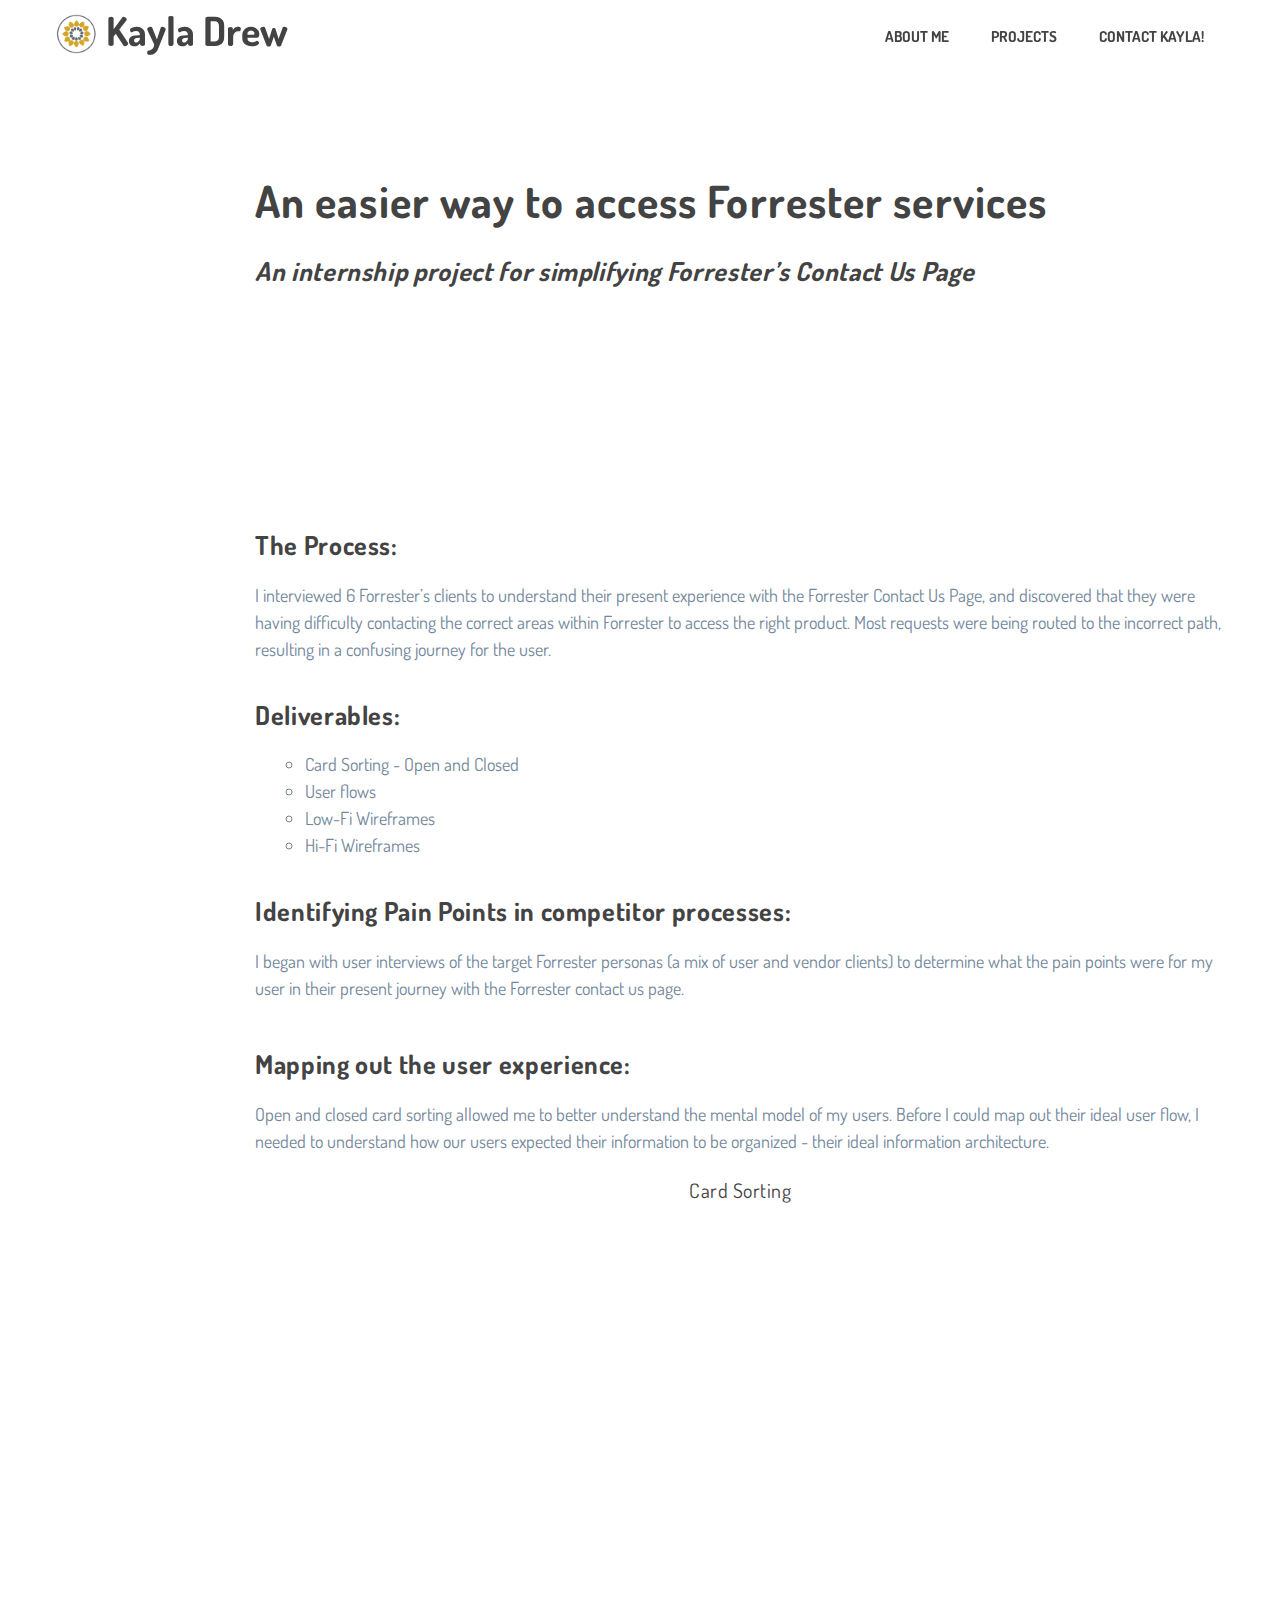
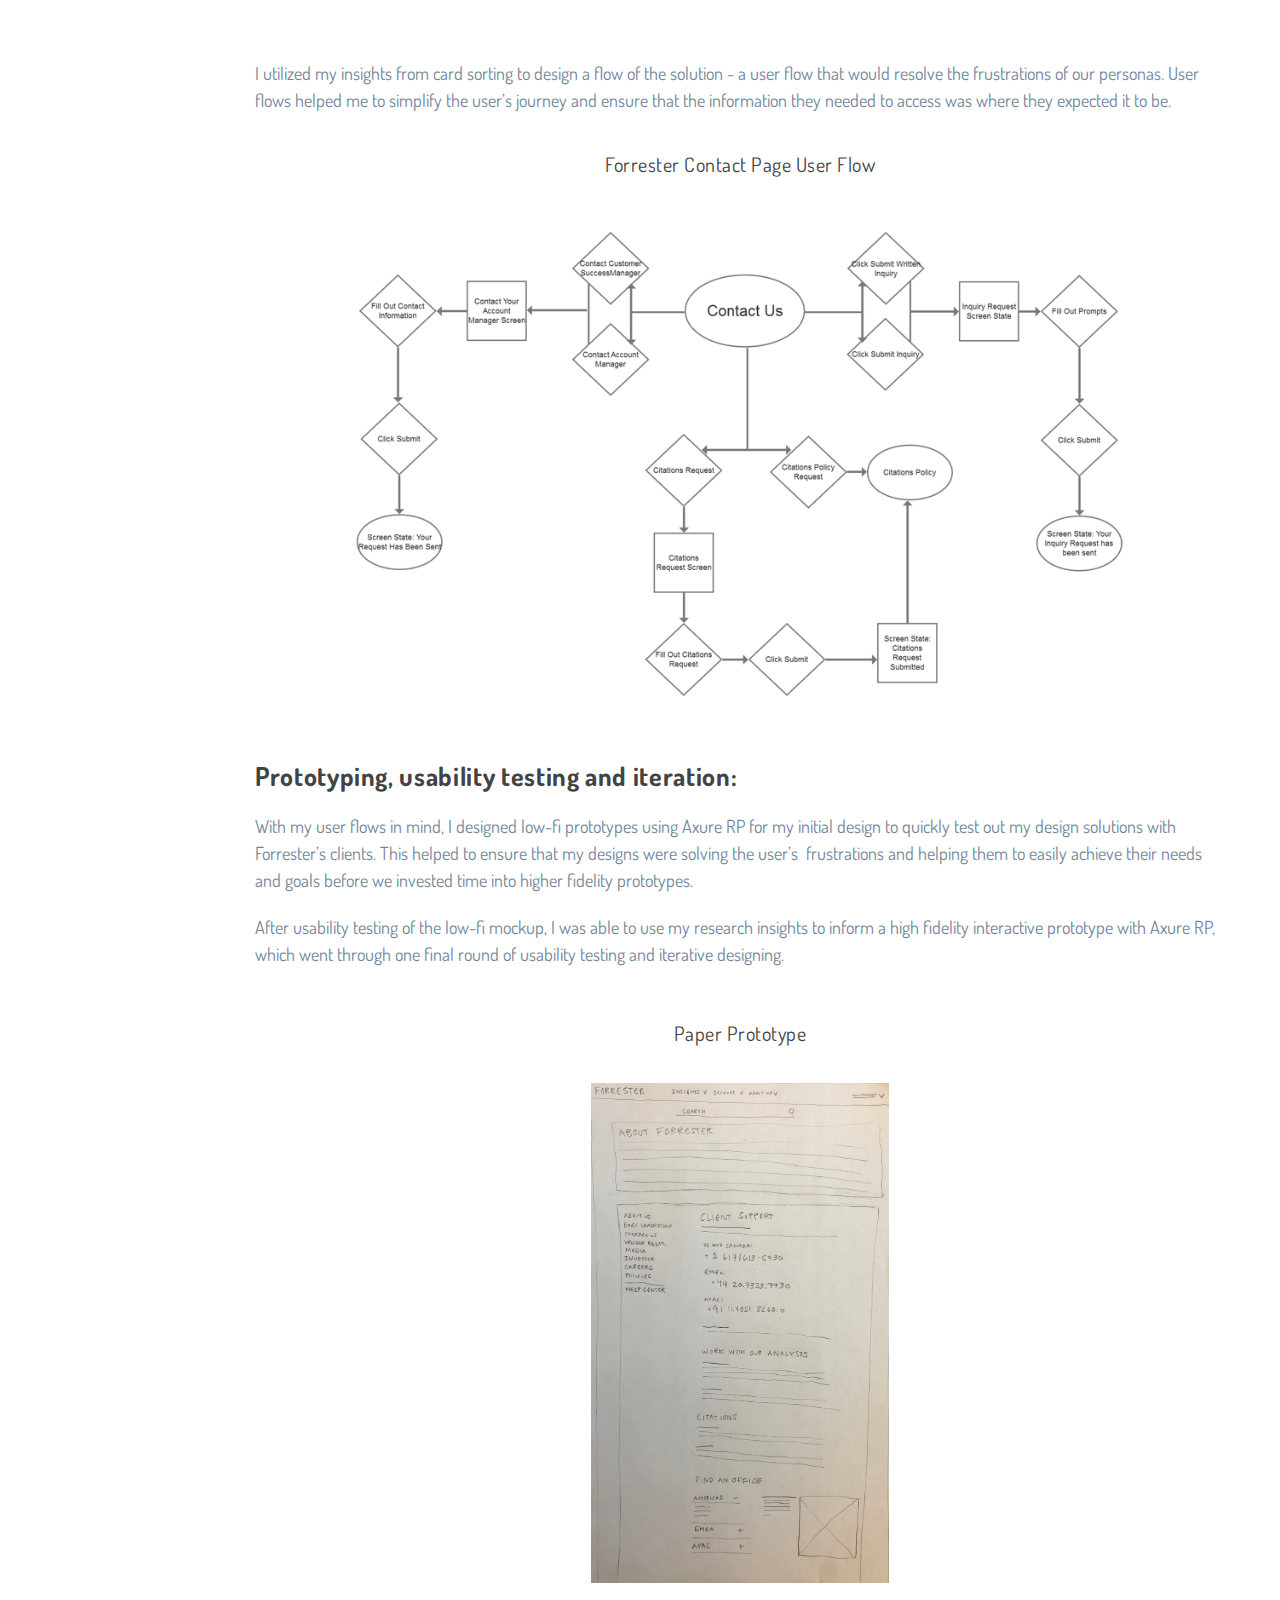
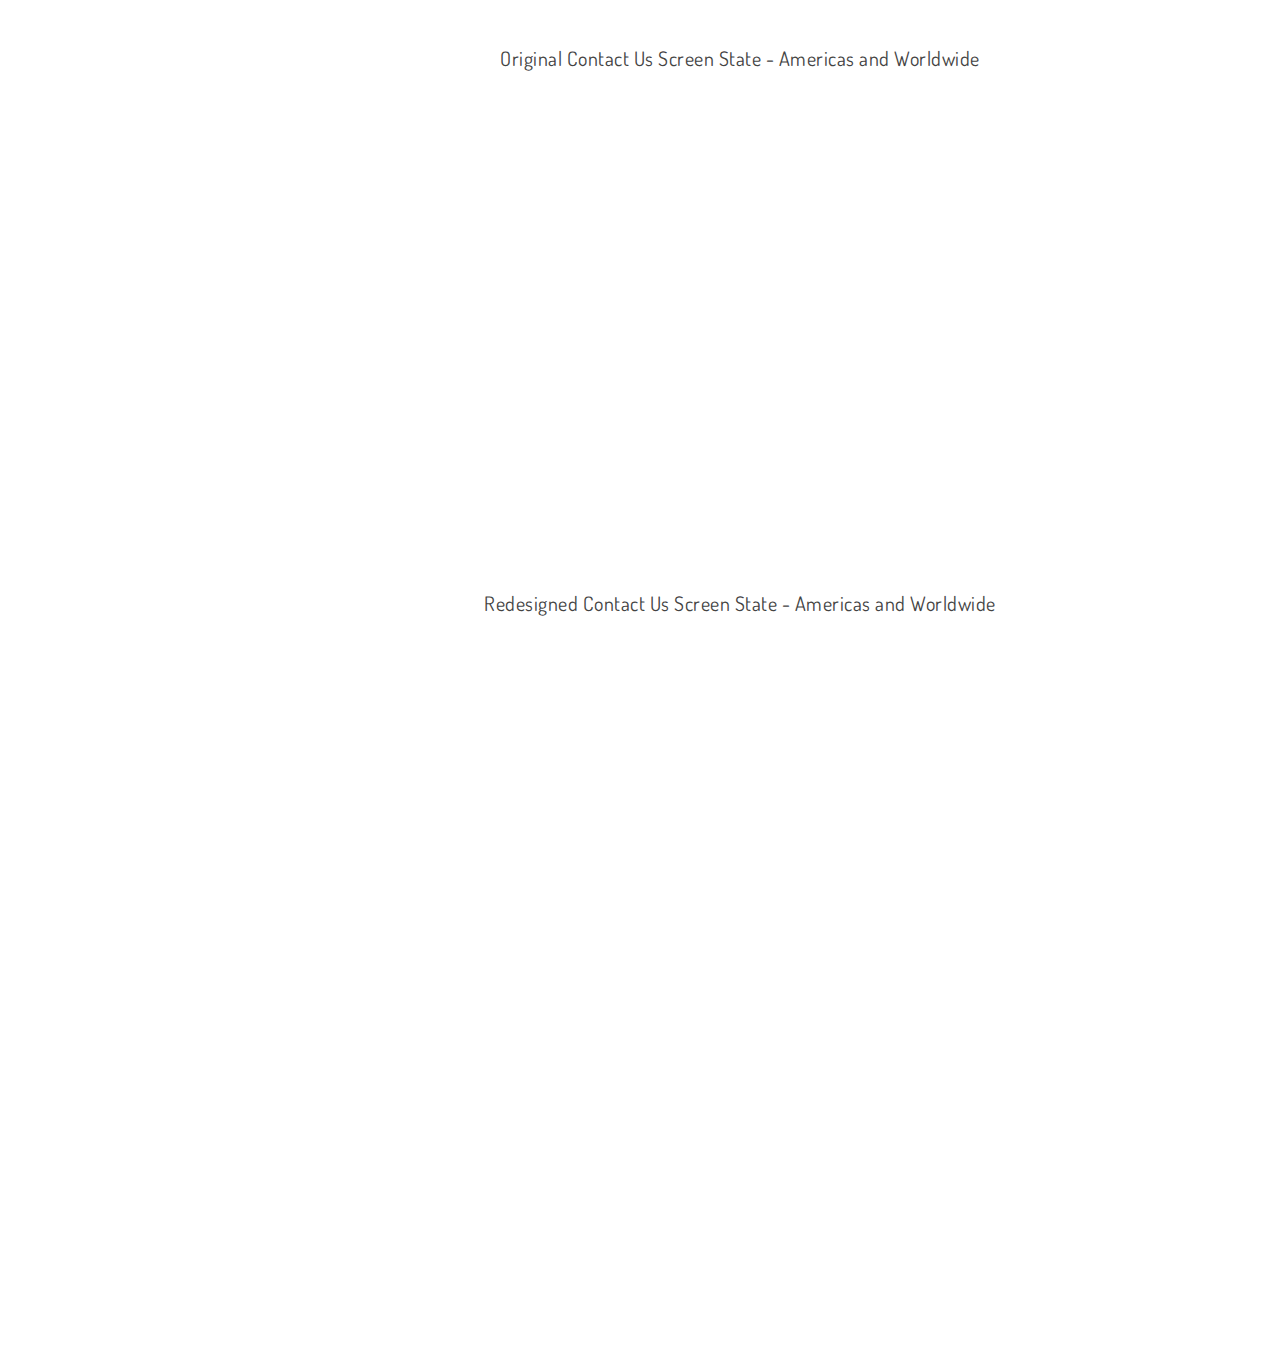
<file: contactUs.html>
<!DOCTYPE html>

<html lang="en">
  <head>
    <!-- Meta -->
    <meta charset="utf-8">
    <meta http-equiv="X-UA-Compatible" content="IE=edge">
    <meta name="viewport" content="width=device-width, initial-scale=1.0, user-scalable=no">
    <meta name="description" content="">
    <meta name="author" content="">

    <title>Kayla Drew</title>

    <!-- Bootstrap Core CSS -->
    <link href="assets/css/bootstrap.min.css" rel="stylesheet">

    <!-- Customizable CSS -->
    <link href="assets/css/main.css" rel="stylesheet" data-skrollr-stylesheet>
    <link href="assets/css/gray.css" rel="stylesheet" title="Color">
    <link href="assets/css/owl.carousel.css" rel="stylesheet">
    <link href="assets/css/owl.transitions.css" rel="stylesheet">
    <link href="assets/css/animate.min.css" rel="stylesheet">

    <!-- Fonts -->
    <link href="https://fonts.googleapis.com/css?family=Dosis" rel="stylesheet">
    <link href="http://fonts.googleapis.com/css?family=Lato:400,900,300,700" rel="stylesheet">
    <link href="http://fonts.googleapis.com/css?family=Source+Sans+Pro:400,700,400italic,700italic" rel="stylesheet">


    <!-- Icons/Glyphs -->
    <link href="assets/fonts/fontello.css" rel="stylesheet">

    <!-- Favicon -->
    <link rel="shortcut icon" href="assets/images/kaydrew.png">

    <!-- HTML5 elements and media queries Support for IE8 : HTML5 shim and Respond.js -->
    <!--[if lt IE 9]>
      <script src="assets/js/html5shiv.js"></script>
      <script src="assets/js/respond.min.js"></script>
    <![endif]-->
  </head>

  <body class="c7" id="top">

    <!-- ============================================================= HEADER ============================================================= -->

    <header>
      <div class="navbar">
        <div class="yamm">
          <div class="navbar-collapse collapse" data-40="padding-top: 10px;padding-bottom: 10px;-webkit-box-shadow: 0 10px 10px rgba(0,0,0,0);   -moz-box-shadow: 0 10px 10px rgba(0,0,0,0.0);box-shadow: 0 10px 10px rgba(0,0,0,0);">
            <div class="container">
              <a class="navbar-brand scroll-to" href="/"
              style="font-weight: bold; font-size: 40px">
                <img class="kayla-logo" src="assets/images/kaydrew.png" style="display: inline; max-height: 40px; min-height: 30px">
                Kayla Drew
              </a>
              <!--
              <img src="assets/images/logo.svg" class="logo skrollable skrollable-before" alt="" data-40="max-height: 40px;" data-300="max-height: 20px;" > -->
              <!-- ============================================================= MAIN NAVIGATION ============================================================= -->

              <ul class="nav navbar-nav pull-right">

                <li><a href="/#bio" class="scroll-to" data-anchor-offset="0">About Me</a></li>
                <li><a href="/#selected-works" class="scroll-to" data-anchor-offset="0">Projects</a></li>
                <li><a href="/#contact-form" class="scroll-to" data-anchor-offset="0">Contact Kayla!</a></li>

              </ul><!-- /.nav -->

              <!-- ============================================================= MAIN NAVIGATION : END ============================================================= -->
            </div><!-- /.container -->
          </div><!-- /.navbar-collapse -->
        </div><!-- /.yamm -->
      </div><!-- /.navbar -->
    </header>

    <!-- ============================================================= HEADER : END ============================================================= -->


    <!-- ============================================================= MAIN ============================================================= -->

    <main>
      <div class="container content-page">
        <h1>An easier way to access Forrester services</h1>
        <h2 class="head-sorta" style="font-style: italic;">An internship project for simplifying Forrester&rsquo;s Contact Us Page</h2>
        <div class="row">
          <div class="col-sm-6">
            <h2>The Problem:</h2>
            <p>
              When clients come to Forrester&rsquo;s contact us page they are overwhelmed. Information is disorganized and categorized in ways that aren&rsquo;t intuitive to the average user.
            </p>
          </div>
          <div class="col-sm-6">
            <h2>The Solution:</h2>
            <p>
              Design a solution that organizes Forrester&rsquo;s services in a way that reflects the user&rsquo;s mental  model -- organized information that&rsquo;s easy to locate and understand.
            </p>
          </div>
        </div>
        <p><span></span></p>
        <h2>
          The Process:
        </h2>
        <p>
          I interviewed 6 Forrester&rsquo;s clients to understand their present experience with the Forrester Contact Us Page, and discovered that they were having difficulty contacting the correct areas within Forrester to access the right product. Most requests were being routed to the incorrect path, resulting in a confusing journey for the user.
        </p>
        <h2>
          Deliverables:
        </h2>
        <ul class="deliverables" style="list-style-type:circle">
          <li> Card Sorting - Open and Closed</li>
          <li> User flows</li>
          <li> Low-Fi Wireframes</li>
          <li> Hi-Fi Wireframes</li>
        </ul>
        <h2 class="sub-headerz">
          Identifying Pain Points in competitor processes:
        </h2>
        <p>
          I began with user interviews of the target Forrester personas (a mix of user and vendor clients) to determine what the pain points were for my user in their present journey with the Forrester contact us page.
        </p>
        <h2 class="sub-headerz">
          Mapping out the user experience:
        </h2>
        <p>
          Open and closed card sorting allowed me to better understand the mental model of my users. Before I could map out their ideal user flow, I needed to understand how our users expected their information to be organized - their ideal information architecture.
        </p>
        <p><span></span></p>
        <div class="row text-center">
          <h3 class="image-label">Card Sorting</h3>
          <div class="col-sm-4">
            <a href='/assets/images/ForrCardSort1.jpg' target="_blank">
              <img src="assets/images/ForrCardSort1.jpg" class="mock-up card-sort img-responsive" alt="">
            </a>
          </div>
          <div class="col-sm-4">
            <a href='/assets/images/ForrCardSort2.jpg' target="_blank">
              <img src="assets/images/ForrCardSort2.jpg" class="mock-up card-sort img-responsive" alt="">
            </a>
          </div>
          <div class="col-sm-4">
            <a href='/assets/images/ForrCardSort3.jpg' target="_blank">
              <img src="assets/images/ForrCardSort3.jpg" class="mock-up card-sort img-responsive" alt="">
            </a>
          </div>
        </div>
        <p><span></span></p>
        <p>
          I utilized my insights from card sorting to design a flow of the solution - a user flow that would resolve the frustrations of our personas. User flows helped me to simplify the user&rsquo;s journey and ensure that the information they needed to access was where they expected it to be.
        </p>
        <h3 class="image-label text-center">Forrester Contact Page User Flow</h3>
        <a href='/assets/images/ForrFlow.png' target="_blank">
          <img src="assets/images/ForrFlow.png" class="mock-up-big img-responsive" alt="">
        </a>
        <p><span></span></p>
        <h2 class="sub-headerz">
          Prototyping, usability testing and iteration:
        </h2>
        <p>
          With my user flows in mind, I designed low-fi prototypes using Axure RP for my initial design to quickly test out my design solutions with Forrester&rsquo;s clients. This helped to ensure that my designs were solving the user&rsquo;s &nbsp;frustrations and helping them to easily achieve their needs and goals before we invested time into higher fidelity prototypes.
        </p>
        <p><span></span></p>
        <p>
          After usability testing of the low-fi mockup, I was able to use my research insights to inform a high fidelity interactive prototype with Axure RP, which went through one final round of usability testing and iterative designing.
        </p>
        <p><span></span></p>
        <div class="row mock-spacer text-center">
          <h3 class="image-label">Paper Prototype</h3>
          <a href='/assets/images/ForrPaperProto.png' target="_blank">
            <img src="assets/images/ForrPaperProto.png" class="mock-up-big img-responsive" alt="">
          </a>
        </div>
        <div class="row mock-spacer text-center">
          <h3 class="image-label">Original Contact Us Screen State - Americas and Worldwide</h3>
          <div class="col-sm-6 text-center">
            <a href='/assets/images/ForrOriginalUS.png' target="_blank">
              <img src="assets/images/ForrOriginalUS.png" class="mock-up redesign img-responsive" alt="">
            </a>
          </div>
          <div class="col-sm-6 text-center">
            <a href='/assets/images/ForrOriginalWW.png' target="_blank">
              <img src="assets/images/ForrOriginalWW.png" class="mock-up redesign img-responsive" alt="">
            </a>
          </div>
        </div>
        <p><span></span></p>
        <div class="row mock-spacer text-center">
          <h3 class="image-label">Redesigned Contact Us Screen State - Americas and Worldwide</h3>
          <div class="col-sm-6 text-center">
            <a href='/assets/images/ForrRedesignUS.png' target="_blank">
              <img src="assets/images/ForrRedesignUS.png" class="mock-up redesign img-responsive" alt="">
            </a>
          </div>
          <div class="col-sm-6 text-center">
              <a href='/assets/images/ForrRedesignWW.png' target="_blank">
                <img src="assets/images/ForrRedesignWW.png" class="mock-up redesign img-responsive" alt="">
              </a>
          </div>
        </div>
<!--         <div class="row mock-spacer">
          <div class="col-sm-12 text-center">
            <a href='https://1trngy.axshare.com' target="_blank"><h2>Test out the Interactive Prototype!</h2></a>
          </div>
        </div>
 -->
        <section id="contact-form">
          <div class="row">
            <div class="col-md-8 col-sm-9 center-block text-center">
              <header>
                <h1 class="contact-header">Please reach out!</h1>
              </header>
            </div><!-- /.col -->
          </div><!-- /.row -->

          <div class="row text-center">
            <div class="col-sm-12 center-block text-center">
              <div class="col-sm-4">
                <a href="mailto:drew.kaylaa@gmail.com">
                  <h3 style="font-size:24px">
                  <i class="icon-mail-1 contact" style="font-size: 24px"></i>
                  Drew.KaylaA@gmail.com</h3>
                </a>
              </div>
              <div class="col-sm-4">
                <a href='https://www.linkedin.com/in/kayladrew' target="_blank">
                  <h3 style="font-size:24px">
                  <i class="icon-linkedin" style="font-size: 24px"></i>
                   linkedin.com/in/kayladrew</h3>
                </a>
               </div>
              <div class="col-sm-4">
                <a href='/assets/images/resume.pdf' target="_blank">
                  <h3 style="font-size:24px">
                  <i class="icon-doc-text-inv" style="font-size: 24px"></i>
                   View full resume</h3>
                </a>
              </div>
            </div><!-- /.col -->
          </div><!-- /.row -->

          <div class="row">
            <div class="col-md-8 col-sm-9 center-block text-center">
              <header>
                <h1 class="contact-header"></h1>
              </header>
            </div><!-- /.col -->
          </div><!-- /.row -->
        </section>
      </div><!-- /.container -->
    </main>

    <!-- ============================================================= MAIN : END ============================================================= -->


    <!-- JavaScripts placed at the end of the document so the pages load faster -->
    <script src="assets/js/jquery.min.js"></script>
    <script src="assets/js/jquery.easing.1.3.min.js"></script>
    <script src="assets/js/jquery.form.js"></script>
    <script src="assets/js/jquery.validate.min.js"></script>
    <script src="assets/js/bootstrap.min.js"></script>
    <script src="assets/js/bootstrap-hover-dropdown.min.js"></script>
    <script src="assets/js/skrollr.min.js"></script>
    <script src="assets/js/skrollr.stylesheets.min.js"></script>
    <script src="assets/js/waypoints.min.js"></script>
    <script src="assets/js/waypoints-sticky.min.js"></script>
    <script src="assets/js/owl.carousel.min.js"></script>
    <script src="assets/js/jquery.isotope.min.js"></script>
    <script src="assets/js/jquery.easytabs.min.js"></script>
    <script src="assets/js/viewport-units-buggyfill.js"></script>
    <script src="assets/js/scripts.js"></script>


  </body>
</html>
</file>
<file: assets/css/gray.css>
a:hover,
a:focus,
.bordered .info h3 a:hover,
.bordered .info h4 a:hover,
.icon i.icn,
.meta a:hover,
.meta li.categories:hover:before,
.more:hover,
.navbar.basic .nav > li > a:hover,
.navbar.basic .nav > li > a:focus,
.navbar.basic .nav .open > a,
.navbar.basic .nav .open > a:hover,
.navbar.basic .nav .open > a:focus,
.navbar .dropdown-menu:not(.yamm-dropdown-menu) li a:hover,
.navbar .dropdown-menu:not(.yamm-dropdown-menu) li a.active,
.navbar-header .info a:hover,
.nav > li > a:hover,
.owl-carousel:hover .owl-next:hover,
.owl-carousel:hover .owl-prev:hover,
.panel-title > a:hover,
#scrollUp:hover,
.sidemeta .format-wrapper a,
.tabs-side .tab.active a,
.tabs-top .tab.active a,
.text-center .panel-title > a:hover span:after,
ul.arrowed li:before,
ul.circled li:before,
.yamm .yamm-content a:hover {
	color: #95A5A6;
}

.tint-bg .btn,
.tint-color {
	color: #95A5A6 !important;
}

.btn,
.classic-blog .post .date,
.navbar .dropdown-menu:not(.yamm-dropdown-menu) > .active > a,
.navbar .dropdown-menu:not(.yamm-dropdown-menu) > .active > a:focus,
.navbar .dropdown-menu:not(.yamm-dropdown-menu) > .active > a:hover,
.navbar .dropdown-menu:not(.yamm-dropdown-menu) > li > a:focus,
.navbar .dropdown-menu:not(.yamm-dropdown-menu) > li > a:hover,
.navbar .dropdown-submenu:focus > a,
.navbar .dropdown-submenu:hover > a,
.owl-pagination .owl-page.active span,
.owl-pagination .owl-page:hover span,
#owl-main .caption h1 span.tint-bg,
#owl-main .caption p span.tint-bg,
.pagination > li > a,
.pagination > li > span,
.post.format-quote,
.sidemeta .format-wrapper a:hover,
.sidenav li a:hover,
.tabs-circle-top .tab.active a,
.tabs-side .tab a:hover,
.tabs-top .tab a:hover,
.tint-bg,
.tint-bg.img-bg-soft:before,
.tint-bg.img-bg-softer:before,
.tooltip-inner {
	background-color: #95A5A6;
}

.btn:hover,
.btn:focus,
.btn:active,
.btn.active,
.pagination > .active > a,
.pagination > .active > span,
.pagination > .active > a:hover,
.pagination > .active > span:hover,
.pagination > li > a:hover,
.pagination > li > a:focus {
	background-color: #859394;
}

.icon-overlay a .icn-more,
.items li .text-overlay,
.owl-carousel .item .text-overlay,
.thumbs .thumb .text-overlay {
	background-color: rgba(149, 165, 166, 0.9);
}

.classic-blog .post .date,
.icon.circle,
.sidemeta .format-wrapper a,
.tabs-circle-top .tab.active a,
.tabs-circle-top .tab a:hover,
.tabs-side .tab a:hover,
.tabs-top .tab a:hover {
	border-color: #95A5A6;
}

.tooltip.top .tooltip-arrow,
.tooltip.top-left .tooltip-arrow,
.tooltip.top-right .tooltip-arrow {
	border-top-color: #95A5A6;
}
.tooltip.right .tooltip-arrow {
	border-right-color: #95A5A6;
}
.tooltip.left .tooltip-arrow {
	border-left-color: #95A5A6;
}
.tooltip.bottom .tooltip-arrow,
.tooltip.bottom-left .tooltip-arrow,
.tooltip.bottom-right .tooltip-arrow {
	border-bottom-color: #95A5A6;
}

#owl-main .caption h1 span.tint-bg,
#owl-main .caption p span.tint-bg  {
	box-shadow: -.500em 0 0 #95A5A6, .500em 0 0 #95A5A6;
}

::selection {
	background: #DAE5E5; /* Safari */
}

::-moz-selection {
	background: #DAE5E5; /* Firefox */
}
</file>
<file: assets/fonts/fontello.css>
@charset "UTF-8";

@font-face {
  font-family: 'fontello';
  src: url("../../assets/fonts/fontello/fontello.eot");
  src: url("../../assets/fonts/fontello/fontello-.eot#iefix") format('embedded-opentype'), url("../../assets/fonts/fontello/fontello.woff") format('woff'), url("../../assets/fonts/fontello/fontello.ttf") format('truetype'), url("../../assets/fonts/fontello/fontello.svg#fontello") format('svg');
  font-weight: normal;
  font-style: normal;
}

@font-face {
  font-family: 'fontello-social';
  src: url("../../assets/fonts/fontello/fontello-social.eot");
  src: url("../../assets/fonts/fontello/fontello-social-.eot#iefix") format('embedded-opentype'), url("../../assets/fonts/fontello/fontello-social.woff") format('woff'), url("../../assets/fonts/fontello/fontello-social.ttf") format('truetype'), url("../../assets/fonts/fontello/fontello-social.svg#fontello") format('svg');
  font-weight: normal;
  font-style: normal;
}
@font-face {
  font-family: 'fontello-circle';
  src: url('../../assets/fonts/fontello/fontello-circle.eot');
  src: url('../../assets/fonts/fontello/fontello-circle.eot#iefix') format('embedded-opentype'),
url('../../assets/fonts/fontello/fontello-circle.woff') format('woff'),
url('../../assets/fonts/fontello/fontello-circle.ttf') format('truetype'),
url('../../assets/fonts/fontello/fontello-circle.svg#fontello') format('svg');
  font-weight: normal;
  font-style: normal;
}

[class^="icon-"]:before,
[class*=" icon-"]:before {
  font-family: 'fontello';
  font-style: normal;
  font-weight: normal;
  speak: none;
  display: inline-block;
  text-decoration: inherit;
  width: 1em;
  margin-right: 0;
  text-align: center;
  line-height: 1em;
}

[class^="icon-s-"]:before,
[class*=" icon-s-"]:before {
  font-family: 'fontello-social';
  font-style: normal;
  font-weight: normal;
  speak: none;
  display: inline-block;
  text-decoration: inherit;
  width: 1em;
  margin-right: 0;
  text-align: center;
  line-height: 1em;
}

.icon-plus:before { content: '\2b'; } /* '+' */
.icon-plus-1:before { content: '\e817'; } /* '' */
.icon-minus:before { content: '\2d'; } /* '-' */
.icon-minus-1:before { content: '\e816'; } /* '' */
.icon-info:before { content: '\2139'; } /* 'ℹ' */
.icon-left-thin:before { content: '\2190'; } /* '←' */
.icon-left-1:before { content: '\e847'; } /* '' */
.icon-up-thin:before { content: '\2191'; } /* '↑' */
.icon-up-1:before { content: '\e845'; } /* '' */
.icon-right-thin:before { content: '\2192'; } /* '→' */
.icon-right-1:before { content: '\e846'; } /* '' */
.icon-down-thin:before { content: '\2193'; } /* '↓' */
.icon-down-1:before { content: '\e848'; } /* '' */
.icon-level-up:before { content: '\21b0'; } /* '↰' */
.icon-level-down:before { content: '\21b3'; } /* '↳' */
.icon-switch:before { content: '\21c6'; } /* '⇆' */
.icon-infinity:before { content: '\221e'; } /* '∞' */
.icon-plus-squared:before { content: '\229e'; } /* '⊞' */
.icon-minus-squared:before { content: '\229f'; } /* '⊟' */
.icon-home:before { content: '\2302'; } /* '⌂' */
.icon-home-1:before { content: '\e811'; } /* '' */
.icon-keyboard:before { content: '\2328'; } /* '⌨' */
.icon-erase:before { content: '\232b'; } /* '⌫' */
.icon-pause:before { content: '\2389'; } /* '⎉' */
.icon-pause-1:before { content: '\e851'; } /* '' */
.icon-fast-forward:before { content: '\23e9'; } /* '⏩' */
.icon-fast-fw:before { content: '\e856'; } /* '' */
.icon-fast-backward:before { content: '\23ea'; } /* '⏪' */
.icon-fast-bw:before { content: '\e857'; } /* '' */
.icon-to-end:before { content: '\23ed'; } /* '⏭' */
.icon-to-end-1:before { content: '\e852'; } /* '' */
.icon-to-start:before { content: '\23ee'; } /* '⏮' */
.icon-to-start-1:before { content: '\e854'; } /* '' */
.icon-hourglass:before { content: '\23f3'; } /* '⏳' */
.icon-stop:before { content: '\25a0'; } /* '■' */
.icon-stop-1:before { content: '\25aa'; } /* '▪' */
.icon-up-dir:before { content: '\25b4'; } /* '▴' */
.icon-up-dir-1:before { content: '\e841'; } /* '' */
.icon-play:before { content: '\25b6'; } /* '▶' */
.icon-play-1:before { content: '\e84f'; } /* '' */
.icon-right-dir:before { content: '\25b8'; } /* '▸' */
.icon-right-dir-1:before { content: '\e84d'; } /* '' */
.icon-down-dir:before { content: '\25be'; } /* '▾' */
.icon-down-dir-1:before { content: '\e840'; } /* '' */
.icon-left-dir:before { content: '\25c2'; } /* '◂' */
.icon-left-dir-1:before { content: '\e842'; } /* '' */
.icon-adjust:before { content: '\25d1'; } /* '◑' */
.icon-cloud:before { content: '\2601'; } /* '☁' */
.icon-cloud-1:before { content: '\e85c'; } /* '' */
.icon-umbrella:before { content: '\2602'; } /* '☂' */
.icon-star:before { content: '\2605'; } /* '★' */
.icon-star-1:before { content: '\e805'; } /* '' */
.icon-star-empty:before { content: '\2606'; } /* '☆' */
.icon-star-empty-1:before { content: '\e806'; } /* '' */
.icon-check-1:before { content: '\2611'; } /* '☑' */
.icon-cup:before { content: '\2615'; } /* '☕' */
.icon-left-hand:before { content: '\261c'; } /* '☜' */
.icon-up-hand:before { content: '\261d'; } /* '☝' */
.icon-right-hand:before { content: '\261e'; } /* '☞' */
.icon-down-hand:before { content: '\261f'; } /* '☟' */
.icon-menu:before { content: '\2630'; } /* '☰' */
.icon-th-list:before { content: '\e81b'; } /* '' */
.icon-moon:before { content: '\263d'; } /* '☽' */
.icon-heart-empty:before { content: '\2661'; } /* '♡' */
.icon-heart-empty-1:before { content: '\e804'; } /* '' */
.icon-heart:before { content: '\2665'; } /* '♥' */
.icon-heart-1:before { content: '\e803'; } /* '' */
.icon-note:before { content: '\266a'; } /* '♪' */
.icon-note-beamed:before { content: '\266b'; } /* '♫' */
.icon-music-1:before { content: '\e800'; } /* '' */
.icon-th:before { content: '\268f'; } /* '⚏' */
.icon-layout:before { content: '\e80c'; } /* '' */
.icon-flag:before { content: '\2691'; } /* '⚑' */
.icon-flag-1:before { content: '\e81f'; } /* '' */
.icon-tools:before { content: '\2692'; } /* '⚒' */
.icon-cog:before { content: '\2699'; } /* '⚙' */
.icon-cog-1:before { content: '\e82e'; } /* '' */
.icon-attention:before { content: '\26a0'; } /* '⚠' */
.icon-attention-1:before { content: '\e834'; } /* '' */
.icon-flash:before { content: '\26a1'; } /* '⚡' */
.icon-flash-1:before { content: '\e85d'; } /* '' */
.icon-record:before { content: '\26ab'; } /* '⚫' */
.icon-cloud-thunder:before { content: '\26c8'; } /* '⛈' */
.icon-cog-alt:before { content: '\26ef'; } /* '⛯' */
.icon-scissors:before { content: '\2702'; } /* '✂' */
.icon-tape:before { content: '\2707'; } /* '✇' */
.icon-flight:before { content: '\2708'; } /* '✈' */
.icon-flight-1:before { content: '\e86f'; } /* '' */
.icon-mail:before { content: '\2709'; } /* '✉' */
.icon-mail-1:before { content: '\e802'; } /* '' */
.icon-edit:before { content: '\270d'; } /* '✍' */
.icon-pencil:before { content: '\270e'; } /* '✎' */
.icon-pencil-1:before { content: '\e826'; } /* '' */
.icon-feather:before { content: '\2712'; } /* '✒' */
.icon-check:before { content: '\2713'; } /* '✓' */
.icon-ok:before { content: '\e81a'; } /* '' */
.icon-ok-circle:before { content: '\2714'; } /* '✔' */
.icon-cancel:before { content: '\2715'; } /* '✕' */
.icon-cancel-1:before { content: '\e819'; } /* '' */
.icon-cancel-circled:before { content: '\2716'; } /* '✖' */
.icon-cancel-circle:before { content: '\e818'; } /* '' */
.icon-asterisk:before { content: '\2731'; } /* '✱' */
.icon-cancel-squared:before { content: '\274e'; } /* '❎' */
.icon-help:before { content: '\2753'; } /* '❓' */
.icon-attention-circle:before { content: '\2757'; } /* '❗' */
.icon-quote:before { content: '\275e'; } /* '❞' */
.icon-plus-circled:before { content: '\2795'; } /* '➕' */
.icon-plus-circle:before { content: '\e815'; } /* '' */
.icon-minus-circled:before { content: '\2796'; } /* '➖' */
.icon-minus-circle:before { content: '\e814'; } /* '' */
.icon-right:before { content: '\27a1'; } /* '➡' */
.icon-direction:before { content: '\27a2'; } /* '➢' */
.icon-forward:before { content: '\27a6'; } /* '➦' */
.icon-forward-1:before { content: '\e824'; } /* '' */
.icon-ccw:before { content: '\27f2'; } /* '⟲' */
.icon-cw:before { content: '\27f3'; } /* '⟳' */
.icon-cw-1:before { content: '\e844'; } /* '' */
.icon-left:before { content: '\2b05'; } /* '⬅' */
.icon-up:before { content: '\2b06'; } /* '⬆' */
.icon-down:before { content: '\2b07'; } /* '⬇' */
.icon-resize-vertical:before { content: '\2b0c'; } /* '⬌' */
.icon-resize-horizontal:before { content: '\2b0d'; } /* '⬍' */
.icon-eject:before { content: '\2ecf'; } /* '⻏' */
.icon-list-add:before { content: '\e003'; } /* '' */
.icon-list:before { content: '\e005'; } /* '' */
.icon-left-bold:before { content: '\e4ad'; } /* '' */
.icon-right-bold:before { content: '\e4ae'; } /* '' */
.icon-up-bold:before { content: '\e4af'; } /* '' */
.icon-down-bold:before { content: '\e4b0'; } /* '' */
.icon-user-add:before { content: '\e700'; } /* '' */
.icon-star-half:before { content: '\e701'; } /* '' */
.icon-ok-circle2:before { content: '\e702'; } /* '' */
.icon-cancel-circle2:before { content: '\e703'; } /* '' */
.icon-help-circled:before { content: '\e704'; } /* '' */
.icon-help-circle:before { content: '\e813'; } /* '' */
.icon-info-circled:before { content: '\e705'; } /* '' */
.icon-info-circle:before { content: '\e812'; } /* '' */
.icon-th-large:before { content: '\e708'; } /* '' */
.icon-eye:before { content: '\e70a'; } /* '' */
.icon-eye-1:before { content: '\e81c'; } /* '' */
.icon-eye-off:before { content: '\e70b'; } /* '' */
.icon-tag:before { content: '\e70c'; } /* '' */
.icon-tag-1:before { content: '\e81d'; } /* '' */
.icon-tags:before { content: '\e70d'; } /* '' */
.icon-camera-alt:before { content: '\e70f'; } /* '' */
.icon-upload-cloud:before { content: '\e711'; } /* '' */
.icon-reply:before { content: '\e712'; } /* '' */
.icon-reply-all:before { content: '\e713'; } /* '' */
.icon-code:before { content: '\e714'; } /* '' */
.icon-export:before { content: '\e715'; } /* '' */
.icon-export-1:before { content: '\e825'; } /* '' */
.icon-print:before { content: '\e716'; } /* '' */
.icon-print-1:before { content: '\e827'; } /* '' */
.icon-retweet:before { content: '\e717'; } /* '' */
.icon-retweet-1:before { content: '\e828'; } /* '' */
.icon-comment:before { content: '\e718'; } /* '' */
.icon-comment-1:before { content: '\e829'; } /* '' */
.icon-chat:before { content: '\e720'; } /* '' */
.icon-chat-1:before { content: '\e82a'; } /* '' */
.icon-vcard:before { content: '\e722'; } /* '' */
.icon-address:before { content: '\e723'; } /* '' */
.icon-location:before { content: '\e724'; } /* '' */
.icon-location-1:before { content: '\e833'; } /* '' */
.icon-map:before { content: '\e727'; } /* '' */
.icon-compass:before { content: '\e728'; } /* '' */
.icon-trash:before { content: '\e729'; } /* '' */
.icon-trash-1:before { content: '\e832'; } /* '' */
.icon-doc:before { content: '\e730'; } /* '' */
.icon-doc-text-inv:before { content: '\e731'; } /* '' */
.icon-docs:before { content: '\e736'; } /* '' */
.icon-doc-landscape:before { content: '\e737'; } /* '' */
.icon-archive:before { content: '\e738'; } /* '' */
.icon-rss:before { content: '\e73a'; } /* '' */
.icon-share:before { content: '\e73c'; } /* '' */
.icon-basket:before { content: '\e73d'; } /* '' */
.icon-basket-1:before { content: '\e82d'; } /* '' */
.icon-shareable:before { content: '\e73e'; } /* '' */
.icon-login:before { content: '\e740'; } /* '' */
.icon-login-1:before { content: '\e82b'; } /* '' */
.icon-logout:before { content: '\e741'; } /* '' */
.icon-logout-1:before { content: '\e836'; } /* '' */
.icon-volume:before { content: '\e742'; } /* '' */
.icon-resize-full:before { content: '\e744'; } /* '' */
.icon-resize-full-1:before { content: '\e83b'; } /* '' */
.icon-resize-small:before { content: '\e746'; } /* '' */
.icon-resize-small-1:before { content: '\e83c'; } /* '' */
.icon-popup:before { content: '\e74c'; } /* '' */
.icon-publish:before { content: '\e74d'; } /* '' */
.icon-window:before { content: '\e74e'; } /* '' */
.icon-arrow-combo:before { content: '\e74f'; } /* '' */
.icon-zoom-in:before { content: '\e750'; } /* '' */
.icon-chart-pie:before { content: '\e751'; } /* '' */
.icon-zoom-out:before { content: '\e83d'; } /* '' */
.icon-language:before { content: '\e752'; } /* '' */
.icon-air:before { content: '\e753'; } /* '' */
.icon-database:before { content: '\e754'; } /* '' */
.icon-drive:before { content: '\e755'; } /* '' */
.icon-bucket:before { content: '\e756'; } /* '' */
.icon-thermometer:before { content: '\e757'; } /* '' */
.icon-down-circled:before { content: '\e758'; } /* '' */
.icon-down-circle2:before { content: '\e83e'; } /* '' */
.icon-left-circled:before { content: '\e759'; } /* '' */
.icon-right-circled:before { content: '\e75a'; } /* '' */
.icon-up-circled:before { content: '\e75b'; } /* '' */
.icon-up-circle2:before { content: '\e83f'; } /* '' */
.icon-down-open:before { content: '\e75c'; } /* '' */
.icon-down-open-1:before { content: '\e84c'; } /* '' */
.icon-left-open:before { content: '\e75d'; } /* '' */
.icon-left-open-1:before { content: '\e84b'; } /* '' */
.icon-right-open:before { content: '\e75e'; } /* '' */
.icon-right-open-1:before { content: '\e84a'; } /* '' */
.icon-up-open:before { content: '\e75f'; } /* '' */
.icon-up-open-1:before { content: '\e849'; } /* '' */
.icon-down-open-mini:before { content: '\e760'; } /* '' */
.icon-arrows-cw:before { content: '\e843'; } /* '' */
.icon-left-open-mini:before { content: '\e761'; } /* '' */
.icon-play-circle2:before { content: '\e850'; } /* '' */
.icon-right-open-mini:before { content: '\e762'; } /* '' */
.icon-to-end-alt:before { content: '\e853'; } /* '' */
.icon-up-open-mini:before { content: '\e763'; } /* '' */
.icon-to-start-alt:before { content: '\e855'; } /* '' */
.icon-down-open-big:before { content: '\e764'; } /* '' */
.icon-left-open-big:before { content: '\e765'; } /* '' */
.icon-right-open-big:before { content: '\e766'; } /* '' */
.icon-up-open-big:before { content: '\e767'; } /* '' */
.icon-progress-0:before { content: '\e768'; } /* '' */
.icon-progress-1:before { content: '\e769'; } /* '' */
.icon-progress-2:before { content: '\e76a'; } /* '' */
.icon-progress-3:before { content: '\e76b'; } /* '' */
.icon-back-in-time:before { content: '\e771'; } /* '' */
.icon-network:before { content: '\e776'; } /* '' */
.icon-inbox:before { content: '\e777'; } /* '' */
.icon-inbox-1:before { content: '\e85a'; } /* '' */
.icon-install:before { content: '\e778'; } /* '' */
.icon-font:before { content: '\e779'; } /* '' */
.icon-bold:before { content: '\e77a'; } /* '' */
.icon-italic:before { content: '\e77b'; } /* '' */
.icon-text-height:before { content: '\e77c'; } /* '' */
.icon-text-width:before { content: '\e77d'; } /* '' */
.icon-align-left:before { content: '\e77e'; } /* '' */
.icon-align-center:before { content: '\e77f'; } /* '' */
.icon-align-right:before { content: '\e780'; } /* '' */
.icon-align-justify:before { content: '\e781'; } /* '' */
.icon-list-1:before { content: '\e782'; } /* '' */
.icon-indent-left:before { content: '\e783'; } /* '' */
.icon-indent-right:before { content: '\e784'; } /* '' */
.icon-lifebuoy:before { content: '\e788'; } /* '' */
.icon-mouse:before { content: '\e789'; } /* '' */
.icon-dot:before { content: '\e78b'; } /* '' */
.icon-dot-2:before { content: '\e78c'; } /* '' */
.icon-dot-3:before { content: '\e78d'; } /* '' */
.icon-suitcase:before { content: '\e78e'; } /* '' */
.icon-off:before { content: '\e86a'; } /* '' */
.icon-road:before { content: '\e78f'; } /* '' */
.icon-flow-cascade:before { content: '\e790'; } /* '' */
.icon-list-alt:before { content: '\e869'; } /* '' */
.icon-flow-branch:before { content: '\e791'; } /* '' */
.icon-qrcode:before { content: '\e868'; } /* '' */
.icon-flow-tree:before { content: '\e792'; } /* '' */
.icon-barcode:before { content: '\e867'; } /* '' */
.icon-flow-line:before { content: '\e793'; } /* '' */
.icon-ajust:before { content: '\e865'; } /* '' */
.icon-flow-parallel:before { content: '\e794'; } /* '' */
.icon-tint:before { content: '\e864'; } /* '' */
.icon-brush:before { content: '\e79a'; } /* '' */
.icon-paper-plane:before { content: '\e79b'; } /* '' */
.icon-magnet:before { content: '\e7a1'; } /* '' */
.icon-magnet-1:before { content: '\e863'; } /* '' */
.icon-gauge:before { content: '\e7a2'; } /* '' */
.icon-traffic-cone:before { content: '\e7a3'; } /* '' */
.icon-cc:before { content: '\e7a5'; } /* '' */
.icon-cc-by:before { content: '\e7a6'; } /* '' */
.icon-cc-nc:before { content: '\e7a7'; } /* '' */
.icon-cc-nc-eu:before { content: '\e7a8'; } /* '' */
.icon-cc-nc-jp:before { content: '\e7a9'; } /* '' */
.icon-cc-sa:before { content: '\e7aa'; } /* '' */
.icon-cc-nd:before { content: '\e7ab'; } /* '' */
.icon-cc-pd:before { content: '\e7ac'; } /* '' */
.icon-cc-zero:before { content: '\e7ad'; } /* '' */
.icon-cc-share:before { content: '\e7ae'; } /* '' */
.icon-cc-remix:before { content: '\e7af'; } /* '' */
.icon-move:before { content: '\f047'; } /* '' */
.icon-link-ext:before { content: '\f08e'; } /* '' */
.icon-check-empty:before { content: '\f096'; } /* '' */
.icon-bookmark-empty:before { content: '\f097'; } /* '' */
.icon-phone-squared:before { content: '\f098'; } /* '' */
.icon-twitter:before { content: '\f099'; } /* '' */
.icon-facebook:before { content: '\f09a'; } /* '' */
.icon-github:before { content: '\f09b'; } /* '' */
.icon-rss-1:before { content: '\f09e'; } /* '' */
.icon-hdd:before { content: '\f0a0'; } /* '' */
.icon-certificate:before { content: '\f0a3'; } /* '' */
.icon-left-circled-1:before { content: '\f0a8'; } /* '' */
.icon-right-circled-1:before { content: '\f0a9'; } /* '' */
.icon-up-circled-1:before { content: '\f0aa'; } /* '' */
.icon-down-circled-1:before { content: '\f0ab'; } /* '' */
.icon-tasks:before { content: '\f0ae'; } /* '' */
.icon-filter:before { content: '\f0b0'; } /* '' */
.icon-resize-full-alt:before { content: '\f0b2'; } /* '' */
.icon-beaker:before { content: '\f0c3'; } /* '' */
.icon-docs-1:before { content: '\f0c5'; } /* '' */
.icon-blank:before { content: '\f0c8'; } /* '' */
.icon-menu-1:before { content: '\f0c9'; } /* '' */
.icon-list-bullet:before { content: '\f0ca'; } /* '' */
.icon-list-numbered:before { content: '\f0cb'; } /* '' */
.icon-strike:before { content: '\f0cc'; } /* '' */
.icon-underline:before { content: '\f0cd'; } /* '' */
.icon-table:before { content: '\f0ce'; } /* '' */
.icon-magic:before { content: '\f0d0'; } /* '' */
.icon-pinterest-circled-1:before { content: '\f0d2'; } /* '' */
.icon-pinterest-squared:before { content: '\f0d3'; } /* '' */
.icon-gplus-squared:before { content: '\f0d4'; } /* '' */
.icon-gplus:before { content: '\f0d5'; } /* '' */
.icon-money:before { content: '\f0d6'; } /* '' */
.icon-columns:before { content: '\f0db'; } /* '' */
.icon-sort:before { content: '\f0dc'; } /* '' */
.icon-sort-down:before { content: '\f0dd'; } /* '' */
.icon-sort-up:before { content: '\f0de'; } /* '' */
.icon-mail-alt:before { content: '\f0e0'; } /* '' */
.icon-linkedin:before { content: '\f0e1'; } /* '' */
.icon-gauge-1:before { content: '\f0e4'; } /* '' */
.icon-comment-empty:before { content: '\f0e5'; } /* '' */
.icon-chat-empty:before { content: '\f0e6'; } /* '' */
.icon-sitemap:before { content: '\f0e8'; } /* '' */
.icon-paste:before { content: '\f0ea'; } /* '' */
.icon-user-md:before { content: '\f200'; } /* '' */
.icon-s-github:before { content: '\f300'; } /* '' */
.icon-github-squared:before { content: '\e862'; } /* '' */
.icon-github-circled:before { content: '\f301'; } /* '' */
.icon-s-flickr:before { content: '\f303'; } /* '' */
.icon-twitter-squared:before { content: '\e85f'; } /* '' */
.icon-s-vimeo:before { content: '\f306'; } /* '' */
.icon-vimeo-circled:before { content: '\f307'; } /* '' */
.icon-facebook-squared-1:before { content: '\f308'; } /* '' */
.icon-s-twitter:before { content: '\f309'; } /* '' */
.icon-twitter-circled:before { content: '\f30a'; } /* '' */
.icon-s-facebook:before { content: '\f30c'; } /* '' */
.icon-linkedin-squared:before { content: '\e870'; } /* '' */
.icon-facebook-circled:before { content: '\f30d'; } /* '' */
.icon-s-gplus:before { content: '\f30f'; } /* '' */
.icon-gplus-circled:before { content: '\f310'; } /* '' */
.icon-s-pinterest:before { content: '\f312'; } /* '' */
.icon-pinterest-circled:before { content: '\f313'; } /* '' */
.icon-s-tumblr:before { content: '\f315'; } /* '' */
.icon-tumblr-circled:before { content: '\f316'; } /* '' */
.icon-s-linkedin:before { content: '\f318'; } /* '' */
.icon-linkedin-circled:before { content: '\f319'; } /* '' */
.icon-s-dribbble:before { content: '\f31b'; } /* '' */
.icon-dribbble-circled:before { content: '\f31c'; } /* '' */
.icon-s-stumbleupon:before { content: '\f31e'; } /* '' */
.icon-stumbleupon-circled:before { content: '\f31f'; } /* '' */
.icon-s-lastfm:before { content: '\f321'; } /* '' */
.icon-lastfm-circled:before { content: '\f322'; } /* '' */
.icon-rdio:before { content: '\f324'; } /* '' */
.icon-rdio-circled:before { content: '\f325'; } /* '' */
.icon-spotify:before { content: '\f327'; } /* '' */
.icon-s-spotify-circled:before { content: '\f328'; } /* '' */
.icon-qq:before { content: '\f32a'; } /* '' */
.icon-s-instagrem:before { content: '\f32d'; } /* '' */
.icon-dropbox:before { content: '\f330'; } /* '' */
.icon-s-evernote:before { content: '\f333'; } /* '' */
.icon-flattr:before { content: '\f336'; } /* '' */
.icon-s-skype:before { content: '\f339'; } /* '' */
.icon-skype-circled:before { content: '\f33a'; } /* '' */
.icon-renren:before { content: '\f33c'; } /* '' */
.icon-sina-weibo:before { content: '\f33f'; } /* '' */
.icon-s-paypal:before { content: '\f342'; } /* '' */
.icon-s-picasa:before { content: '\f345'; } /* '' */
.icon-s-soundcloud:before { content: '\f348'; } /* '' */
.icon-s-behance:before { content: '\f34e'; } /* '' */
.icon-google-circles:before { content: '\f351'; } /* '' */
.icon-vkontakte:before { content: '\f354'; } /* '' */
.icon-smashing:before { content: '\f357'; } /* '' */
.icon-db-shape:before { content: '\f600'; } /* '' */
.icon-sweden:before { content: '\f601'; } /* '' */
.icon-logo-db:before { content: '\f603'; } /* '' */
.icon-picture:before { content: '\f304'; } /* '' */
.icon-picture-1:before { content: '\e80a'; } /* '' */
.icon-globe:before { content: '\f30e'; } /* '' */
.icon-globe-1:before { content: '\e85b'; } /* '' */
.icon-leaf-1:before { content: '\e86d'; } /* '' */
.icon-lemon:before { content: '\f34b'; } /* '' */
.icon-glass:before { content: '\f378'; } /* '' */
.icon-gift:before { content: '\f381'; } /* '' */
.icon-graduation-cap:before { content: '\f393'; } /* '' */
.icon-mic:before { content: '\f3a4'; } /* '' */
.icon-videocam:before { content: '\f3a5'; } /* '' */
.icon-headphones:before { content: '\f3a7'; } /* '' */
.icon-palette:before { content: '\f3a8'; } /* '' */
.icon-ticket:before { content: '\f3ab'; } /* '' */
.icon-video:before { content: '\f3ac'; } /* '' */
.icon-video-1:before { content: '\e809'; } /* '' */
.icon-target:before { content: '\f3af'; } /* '' */
.icon-target-1:before { content: '\e858'; } /* '' */
.icon-music:before { content: '\f3b5'; } /* '' */
.icon-trophy:before { content: '\f3c6'; } /* '' */
.icon-award:before { content: '\f3c9'; } /* '' */
.icon-thumbs-up:before { content: '\f44d'; } /* '' */
.icon-thumbs-up-1:before { content: '\e820'; } /* '' */
.icon-thumbs-down:before { content: '\f44e'; } /* '' */
.icon-thumbs-down-1:before { content: '\e821'; } /* '' */
.icon-bag:before { content: '\f45c'; } /* '' */
.icon-user:before { content: '\f464'; } /* '' */
.icon-user-1:before { content: '\e807'; } /* '' */
.icon-users:before { content: '\f465'; } /* '' */
.icon-users-1:before { content: '\e808'; } /* '' */
.icon-lamp:before { content: '\f4a1'; } /* '' */
.icon-alert:before { content: '\f4a5'; } /* '' */
.icon-water:before { content: '\f4a6'; } /* '' */
.icon-droplet:before { content: '\f4a7'; } /* '' */
.icon-credit-card:before { content: '\f4b3'; } /* '' */
.icon-credit-card-1:before { content: '\e860'; } /* '' */
.icon-monitor:before { content: '\f4bb'; } /* '' */
.icon-briefcase:before { content: '\f4bc'; } /* '' */
.icon-briefcase-1:before { content: '\e86c'; } /* '' */
.icon-floppy:before { content: '\f4be'; } /* '' */
.icon-floppy-1:before { content: '\e85e'; } /* '' */
.icon-cd:before { content: '\f4bf'; } /* '' */
.icon-folder:before { content: '\f4c1'; } /* '' */
.icon-folder-1:before { content: '\e830'; } /* '' */
.icon-folder-open:before { content: '\f4c2'; } /* '' */
.icon-doc-text:before { content: '\f4c4'; } /* '' */
.icon-doc-1:before { content: '\e831'; } /* '' */
.icon-calendar:before { content: '\f4c5'; } /* '' */
.icon-calendar-1:before { content: '\e82c'; } /* '' */
.icon-chart-line:before { content: '\f4c8'; } /* '' */
.icon-chart-bar:before { content: '\f4ca'; } /* '' */
.icon-chart-bar-1:before { content: '\e861'; } /* '' */
.icon-clipboard:before { content: '\f4cb'; } /* '' */
.icon-pin:before { content: '\f4cc'; } /* '' */
.icon-attach:before { content: '\f4ce'; } /* '' */
.icon-attach-1:before { content: '\e80f'; } /* '' */
.icon-bookmarks:before { content: '\f4d1'; } /* '' */
.icon-book:before { content: '\f4d5'; } /* '' */
.icon-book-1:before { content: '\e866'; } /* '' */
.icon-book-open:before { content: '\f4d6'; } /* '' */
.icon-phone:before { content: '\f4de'; } /* '' */
.icon-phone-1:before { content: '\e82f'; } /* '' */
.icon-megaphone:before { content: '\f4e3'; } /* '' */
.icon-megaphone-1:before { content: '\e86e'; } /* '' */
.icon-upload:before { content: '\f4e4'; } /* '' */
.icon-upload-1:before { content: '\e823'; } /* '' */
.icon-download:before { content: '\f4e5'; } /* '' */
.icon-download-1:before { content: '\e822'; } /* '' */
.icon-box:before { content: '\f4e6'; } /* '' */
.icon-newspaper:before { content: '\f4f0'; } /* '' */
.icon-mobile:before { content: '\f4f1'; } /* '' */
.icon-signal:before { content: '\f4f6'; } /* '' */
.icon-signal-1:before { content: '\e859'; } /* '' */
.icon-camera:before { content: '\f4f7'; } /* '' */
.icon-camera-1:before { content: '\e80b'; } /* '' */
.icon-shuffle:before { content: '\f500'; } /* '' */
.icon-shuffle-1:before { content: '\e84e'; } /* '' */
.icon-loop:before { content: '\f501'; } /* '' */
.icon-arrows-ccw:before { content: '\f504'; } /* '' */
.icon-light-down:before { content: '\f505'; } /* '' */
.icon-light-up:before { content: '\f506'; } /* '' */
.icon-mute:before { content: '\f507'; } /* '' */
.icon-volume-off:before { content: '\e837'; } /* '' */
.icon-volume-down:before { content: '\f509'; } /* '' */
.icon-sound:before { content: '\f50a'; } /* '' */
.icon-volume-up:before { content: '\e838'; } /* '' */
.icon-battery:before { content: '\f50b'; } /* '' */
.icon-search:before { content: '\f50d'; } /* '' */
.icon-search-1:before { content: '\e801'; } /* '' */
.icon-key:before { content: '\f511'; } /* '' */
.icon-key-1:before { content: '\e86b'; } /* '' */
.icon-lock:before { content: '\f512'; } /* '' */
.icon-lock-1:before { content: '\e80e'; } /* '' */
.icon-lock-open:before { content: '\f513'; } /* '' */
.icon-lock-open-1:before { content: '\e80d'; } /* '' */
.icon-bell:before { content: '\f514'; } /* '' */
.icon-bell-1:before { content: '\e835'; } /* '' */
.icon-bookmark:before { content: '\f516'; } /* '' */
.icon-bookmark-1:before { content: '\e81e'; } /* '' */
.icon-link:before { content: '\f517'; } /* '' */
.icon-link-1:before { content: '\e810'; } /* '' */
.icon-back:before { content: '\f519'; } /* '' */
.icon-fire:before { content: '\f525'; } /* '' */
.icon-flashlight:before { content: '\f526'; } /* '' */
.icon-wrench:before { content: '\f527'; } /* '' */
.icon-hammer:before { content: '\f528'; } /* '' */
.icon-chart-area:before { content: '\f53e'; } /* '' */
.icon-clock:before { content: '\f554'; } /* '' */
.icon-clock-1:before { content: '\e839'; } /* '' */
.icon-rocket:before { content: '\f680'; } /* '' */
.icon-truck:before { content: '\f69a'; } /* '' */
.icon-block:before { content: '\f6ab'; } /* '' */
.icon-block-1:before { content: '\e83a'; } /* '' */

.icon-s-rss:before { font-family: 'fontello'; content: '\e73a'; } /* '' */
.icon-s-delicious:before { content: '\23'; } /* '#' */
.icon-s-500px:before { content: '\30'; } /* '0' */
.icon-s-grooveshark:before { content: '\38'; } /* '8' */
.icon-s-forrst:before { content: '\3a'; } /* ':' */
.icon-s-digg:before { content: '\3b'; } /* ';' */
.icon-s-blogger:before { content: '\42'; } /* 'B' */
.icon-s-klout:before { content: '\4b'; } /* 'K' */
.icon-s-dropbox:before { content: '\64'; } /* 'd' */
.icon-s-ebay:before { content: '\65'; } /* 'e' */
.icon-s-github-1:before { content: '\67'; } /* 'g' */
.icon-s-songkick:before { content: '\6b'; } /* 'k' */
.icon-s-posterous:before { content: '\7e'; } /* '~' */
.icon-s-appnet:before { content: '\e1'; } /* 'á' */
.icon-s-github:before { content: '\f300'; } /* '' */
.icon-s-flickr:before { content: '\f303'; } /* '' */
.icon-s-vimeo:before { content: '\f306'; } /* '' */
.icon-s-twitter:before { content: '\f309'; } /* '' */
.icon-s-facebook:before { content: '\f30c'; } /* '' */
.icon-s-gplus:before { content: '\f30f'; } /* '' */
.icon-s-pinterest:before { content: '\f312'; } /* '' */
.icon-s-youtube:before { content: '\f313'; } /* '' */
.icon-s-tumblr:before { content: '\f315'; } /* '' */
.icon-s-linkedin:before { content: '\f318'; } /* '' */
.icon-s-dribbble:before { content: '\f31b'; } /* '' */
.icon-s-stumbleupon:before { content: '\f31e'; } /* '' */
.icon-s-lastfm:before { content: '\f321'; } /* '' */
.icon-s-spotify:before { content: '\f328'; } /* '' */
.icon-s-instagram:before { content: '\f32d'; } /* '' */
.icon-s-evernote:before { content: '\f333'; } /* '' */
.icon-s-skype:before { content: '\f339'; } /* '' */
.icon-s-paypal:before { content: '\f342'; } /* '' */
.icon-s-picasa:before { content: '\f345'; } /* '' */
.icon-s-soundcloud:before { content: '\f348'; } /* '' */
.icon-s-behance:before { content: '\f34e'; } /* '' */

.icon-circle-empty:before { content: '\e800'; } /* '' */
</file>
<file: assets/css/main.css>
/*
Template: 		REEN – Made for Designers
Description: 	Creative Portfolio Bootstrap 3 Template
Version: 		1.3.1
Author: 		fuviz
Demo URI: 		http://demo.fuviz.com/reen
*/

/*===================================================================================*/
/*	GENERAL
/*===================================================================================*/

*,
*:before,
*:after {
    -webkit-box-sizing: border-box;
    -moz-box-sizing: border-box;
    box-sizing: border-box;
}
:focus {
    outline: 0 !important;
}
.header-image {
  width: 100%;
}

figure {
    margin: 0;
    padding: 0;
}
figure img {
    width: 100%;
    height: auto;
}
.portrait {
  /* placeholder */
}
.process-header {
  padding: 50px 0;
}
.contact-header {
  padding: 20px 0;
}
.skills-header {
  padding: 50px 0 0 0;
}
figure :not(.icon-overlay) a:hover,
figure:not(.icon-overlay) > a:hover {
	opacity: .7;
}
img[src*=".svg"] {
	height: 100%;
}
iframe {
    border: none;
}
* > p:last-child {
	padding-bottom: 0 !important;
	margin-bottom: 0 !important;
}
::selection {
    color: #434343;
}
::-moz-selection {
    background: #424242; /* Firefox */
    color: #434343;
}
html:not(.no-csstransitions) main [class*="col-"] {
	opacity: 0; /* Hide content for animations on scroll in scripts.js */
}
body {
    font-family: 'Dosis', sans-serif;
    background-color: #283645;
    color: #73879C;
    font-size: 18px;
	line-height: 150%;
    -webkit-font-smoothing: antialiased;
    -webkit-text-size-adjust: 100%;
	/*-moz-osx-font-smoothing: grayscale;*/
	text-rendering: optimizeLegibility;
	overflow-x: hidden !important;
}
.skrollr body {
	height: auto !important;
}
.navbar,
main {
	background-color: #FFF;
}
.container {
    padding-right: 0;
    padding-left: 0;
    color: ##73879C;
}
p {
	margin-bottom: 20px;
}
p a {
	border-bottom: 1px solid #73879C;
}
p a:hover {
	border-color: transparent;
}
a {
    color: #434343;
    -webkit-transition: all 200ms ease-out;
       -moz-transition: all 200ms ease-out;
         -o-transition: all 200ms ease-out;
            transition: all 200ms ease-out;
}
a:hover,
a:focus {
    color: #434343;
    opacity: .8;
#84e8e1ff;
    text-decoration: none;
}
h1,
h2,
h3,
h4,
h5,
h6 {
    font-family: 'Dosis', sans-serif;
    font-weight: 700;
	letter-spacing: 0.025em;
    color: #434343;
    margin-top: 0;
	/*word-wrap: break-word;*/
}
h1 {
    font-size: 44px;
    line-height: 130%;
    margin-bottom: 25px;
}
h2 {
    font-size: 26px;
    line-height: 130%;
    margin-bottom: 20px;
}
h3 {
    font-size: 20px;
    line-height: 150%;
    margin-bottom: 15px;
}
h4 {
    font-size: 16px;
    line-height: 150%;
    margin-bottom: 15px;
}
h5 {
    font-size: 14px;
    line-height: 160%;
    margin-bottom: 13px;
}
h6 {
    font-size: 12px;
    line-height: 160%;
    margin-bottom: 10px;
}
a .logo {
    -webkit-transition: all 200ms ease-out;
       -moz-transition: all 200ms ease-out;
         -o-transition: all 200ms ease-out;
            transition: all 200ms ease-out;
}
a:hover .logo {
	opacity: .6;
}
a.green:hover {
    background: font-family: 'Dosis', sans-serif;
#84e8e1ff !important;
}
a.blue:hover {
    background: #3F8DBF !important;
}
a.red:hover {
    background: #FA6C65 !important;
}
a.orange:hover {
    background: #F27A24 !important;
}
a.purple:hover {
    background: #9B59B6 !important;
}
a.pink:hover {
    background: #D487BE !important;
}
a.navy:hover {
    background: #34495E !important;
}
a.gray:hover {
    background: #95A5A6 !important;
}
ol {
	position: relative;
	padding-left: 22px;
}
ul {
    list-style: none;
	position: relative;
	padding-left: 22px;
}
ul.arrowed li,
ul.circled li,
ol li {
	margin-bottom: 5px;
}
ul.arrowed li:before {
    font-family: 'fontello';
	font-size: 75%;
    font-weight: normal;
    color: font-family: 'Dosis', sans-serif;
#84e8e1ff;
	vertical-align: baseline;
    content: '\e846';
	margin-top: 1px;
	margin-left: -20px;
	position: absolute;
}
ul.circled li:before {
    font-family: 'fontello-circle';
    content: '\e800';
    font-size: 8px;
    font-weight: normal;
    color: font-family: 'Dosis', sans-serif;
#84e8e1ff;
    padding-top: 1px;
	margin-left: -20px;
    vertical-align: top;
	position: absolute;
}
ul.contacts {
	padding-left: 0;
}
ul.contacts li {
	margin-bottom: 5px;
}
footer ul.contacts li {
	margin-bottom: 2px;
}
.social-network {
	position: relative;
	z-index: 0;
	padding-top: 25px;
}
.social-network .social li {
	display: table-cell;
}
.social-network .social li a i {
	width: 55px;
	height: 80px;
	font-size: 20px;
}
#hero h1 {
	font-size: 78px;
	line-height: 110%;
	font-weight: 900;
	letter-spacing: .05em;
	text-transform: uppercase;
	margin-bottom: 0;
	-webkit-transition: font 200ms ease-out;
	   -moz-transition: font 200ms ease-out;
		 -o-transition: font 200ms ease-out;
			transition: font 200ms ease-out;
}
#hero #owl-main .caption h1.light-bg,
#hero #owl-main .caption h1.medium-bg,
#hero #owl-main .caption h1.dark-bg,
#hero #owl-main .caption h1.tint-bg {
	font-size: 73px;
}
#hero h4 {
	font-size: 33px;
	line-height: 120%;
}
#hero p {
	font-size: 24px;
	line-height: 150%;
	font-weight: 400;
	letter-spacing: .015em;
	text-transform: none;
	margin-top: 20px;
	margin-bottom: 0;
	-webkit-transition: font 200ms ease-out, margin 200ms ease-out;
	   -moz-transition: font 200ms ease-out, margin 200ms ease-out;
		 -o-transition: font 200ms ease-out, margin 200ms ease-out;
			transition: font 200ms ease-out, margin 200ms ease-out;
}
#hero .btn {
	margin-top: 60px;
	margin-bottom: 0;
	-webkit-transition: background 200ms ease-out, font 200ms ease-out, padding 200ms ease-out, margin 200ms ease-out;
	   -moz-transition: background 200ms ease-out, font 200ms ease-out, padding 200ms ease-out, margin 200ms ease-out;
		 -o-transition: background 200ms ease-out, font 200ms ease-out, padding 200ms ease-out, margin 200ms ease-out;
			transition: background 200ms ease-out, font 200ms ease-out, padding 200ms ease-out, margin 200ms ease-out;
}
#hero .btn-large {
	font-size: 18px;
	padding: 18px 70px 20px;
}
header p {
	font-size: 22px;
	line-height: 150%;
}
p + h2,
p + h3 {
	padding-top: 15px;
}
.text-small {
	font-size: 16px;
	line-height: 160%;
}
.text-normal {
	font-size: inherit;
	line-height: inherit;
}
h2 + .text-small {
	margin-top: -5px;
}
header h2 + .text-small {
	margin-top: 0;
}
.post-title {
    margin: 0 0 15px 0;
}
h1.post-title {
    font-size: 22px;
    line-height: 24px;
}
.bordered .post-title {
    margin-bottom: 5px;
}
main header + * {
	margin-top: 35px !important;
}
.inner {
	padding-top: 120px;
	padding-bottom: 120px;
}
.inner-md {
	padding-top: 100px;
	padding-bottom: 100px;
}
.inner-sm {
	padding-top: 80px;
	padding-bottom: 80px;
}
.inner-xs {
	padding-top: 40px;
	padding-bottom: 40px;
}
.inner-top {
	padding-top: 120px;
}
.inner-top-md {
	padding-top: 100px;
}
.inner-top-sm {
	padding-top: 80px;
}
.inner-top-xs {
	padding-top: 40px;
}
.inner-bottom {
	padding-bottom: 120px;
}
.inner-bottom-md {
	padding-bottom: 100px;
}
.inner-bottom-sm {
	padding-bottom: 80px;
}
.inner-bottom-xs {
	padding-bottom: 40px;
}
.inner-left {
	padding-left: 75px;
}
.inner-left-md {
	padding-left: 60px;
}
.inner-left-sm {
	padding-left: 45px;
}
.inner-left-xs {
	padding-left: 30px;
}
.inner-right {
	padding-right: 75px;
}
.inner-right-md {
	padding-right: 60px;
}
.inner-right-sm {
	padding-right: 45px;
}
.inner-right-xs {
	padding-right: 30px;
}
.outer {
	margin-top: 120px;
	margin-bottom: 120px;
}
.outer-md {
	margin-top: 100px;
	margin-bottom: 100px;
}
.outer-sm {
	margin-top: 80px;
	margin-bottom: 80px;
}
.outer-xs {
	margin-top: 40px;
	margin-bottom: 40px;
}
.outer-top {
	margin-top: 120px;
}
.outer-top-md {
	margin-top: 100px;
}
.outer-top-sm {
	margin-top: 80px;
}
.outer-top-xs {
	margin-top: 40px;
}
.outer-bottom {
	margin-bottom: 120px;
}
.outer-bottom-md {
	margin-bottom: 100px;
}
.outer-bottom-sm {
	margin-bottom: 80px;
}
.outer-bottom-xs {
	margin-bottom: 40px;
}
.center-block {
	float: none;
}
.height-xs {
	height: 30vh;
}
.height-sm {
	height: 44vh;
}
.height-md {
	height: 61vh;
}
.height-lg {
	height: 90vh;
}
.dropcap {
	float: left;
	display: inline-block;
	width: 44px;
	height: 44px;
	background: #F2F5F7;
	font-size: 28px;
	font-weight: 700;
	line-height: 44px;
	text-align: center;
	color: #434343;
	margin: 6px 15px 0 0;
}
.dropcap-lg {
	float: left;
	display: inline-block;
	width: 70px;
	height: 70px;
	background: #F2F5F7;
	font-size: 48px;
	font-weight: 700;
	line-height: 70px;
	text-align: center;
	color: #434343;
	margin: 6px 15px 0 0;
}
blockquote {
    padding: 0;
    margin: 0;
    border: none;
}
blockquote p {
    font-size: 22px;
    line-height: 160%;
	font-style: italic;
}
blockquote footer,
blockquote small,
blockquote .small {
	color: #424242;
	font-size: 14px;
	line-height: 150%;
	font-weight: 700;
}
blockquote footer:before,
blockquote small:before,
blockquote .small:before,
blockquote footer:after,
blockquote small:after,
blockquote .small:after {
	content: '';
	display: inline-block;
	width: 20px;
	height: 1px;
	background-color: #434343;
	margin-bottom: .28em;
}
blockquote footer:before,
blockquote small:before,
blockquote .small:before {
	margin-right: 10px;
}
blockquote footer:after,
blockquote small:after,
blockquote .small:after {
	margin-left: 10px;
}
hr {
    border: 0;
    border-bottom: 1px solid #CED7E0;
    margin: 60px 0;
}
.map iframe {
    display: block;
    max-width: 100%;
}
h1 + figure,
p + figure {
	padding-top: 15px;
}
h2 + figure,
h3 + figure,
h2 + .thumbs,
h3 + .thumbs,
h2 + .thumb,
h3 + .thumb {
	padding-top: 10px;
}
h4 + figure {
	padding-top: 5px;
}
h2 + .owl-carousel,
p + .owl-carousel,
h2 + .panel-group,
p + .panel-group {
	padding-top: 20px;
}
figure figcaption {
	font-size: 14px;
	line-height: 150%;
}
figure figcaption h4 {
	margin-bottom: 10px;
}
figure * + figcaption {
	padding-top: 20px;
}
figure + *,
.thumb + figure {
	padding-top: 25px;
}
.classic-blog figure + * {
	padding-top: 35px;
}
figure.post-media + * {
	padding-top: 0;
}
.member .icon-overlay {
	display: inline-block;
}
.member .icon-overlay span {
	border-radius: 50%;
}
.member .img-circle {
	max-width: 200px;
	max-height: 200px;
}
.member .member-image {
	position: relative;
}
.member figcaption {
	position: relative;
	padding-top: 35px;
	z-index: 0;
}
.member figcaption.bordered {
	padding: 20px 15px 15px;
}
.member figcaption h2 span,
.member figcaption h3 span {
	display: block;
  font-family: 'Dosis', sans-serif;
	font-weight: 400;
	letter-spacing: 0.015em;
}
.member figcaption h3 {
	font-size: 16px;
	line-height: 130%;
	margin-bottom: 10px;
}
.member figcaption h2 span {
	font-size: 18px;
	line-height: 140%;
	margin-top: 5px;
}
.member figcaption h3 span {
	font-size: 14px;
	line-height: 120%;
	margin-top: 4px;
}
.member figcaption blockquote {
	font-size: 16px;
	font-style: italic;
	line-height: 160%;
	margin-bottom: 20px;
}
.member figcaption blockquote:before {
	display: inline;
	position: relative;
	content: "\201C";
	font-family: inherit;
	font-size: inherit;
	margin-right: 2px;
}
.member figcaption blockquote:after {
	content: "\201D";
	margin-left: 2px;
}
.member .social {
	display: inline-block;
}
.member .social li {
	display: table-cell;
}
.member .social li a i {
	width: 33px;
	height: 45px;
	font-size: 15px;
}
.member .text-overlay .info .social li a i {
	color: #FFF;
}
.member .text-overlay .info .social li a:hover .icon-s-facebook {
    color: #3B5998;
    color: #4668B3;
}
.member .text-overlay .info .social li a:hover .icon-s-gplus {
    color: #DD4B39;
    color: #DE5745;
}
.member .text-overlay .info .social li a:hover .icon-s-twitter {
    color: #00ACED;
    color: #2FBBED;
}
.member .text-overlay .info .social li a i:after {
	background: #FFF;
}
.img-bg,
.img-bg-center {
	background-position: center !important;
	background-size: cover;
}
.img-bg-top {
	background-position: top !important;
	background-size: cover;
}
.img-bg-bottom {
	background-position: bottom !important;
	background-size: cover;
}
.img-bg-soft,
.img-bg-softer {
	background-position: center;
	position: relative;
}
.img-bg-soft:before,
.img-bg-softer:before {
	content: "";
	position: absolute;
	top: 0;
	left: 0;
	width: 100%;
	height: 100%;
}
.light-bg.img-bg-soft:before {
	background-color: #F2F5F7;
	opacity: .66;
}
.dark-bg.img-bg-soft:before {
	background-color: #2F4052;
	opacity: .57;
}
.tint-bg.img-bg-soft:before {
	background-color: font-family: 'Dosis', sans-serif;
#84e8e1ff;
	opacity: .84;
}
.light-bg.img-bg-softer:before {
	background-color: #F2F5F7;
	opacity: .95;
}
.dark-bg.img-bg-softer:before {
	background-color: #2F4052;
	opacity: .97;
}
.tint-bg.img-bg-softer:before {
	background-color: font-family: 'Dosis', sans-serif;
#84e8e1ff;
	opacity: .96;
}
.screen-container {
	position: relative;
	width: 100%;
	height: auto !important;
	background: url("../images/art/screen-container.png") no-repeat top / 100%;
	overflow: hidden;
}
.screen-container:before{
	content: "";
	display: block;
	padding-top: 47%;
}
.screen-container .tab-content {
	position: absolute;
	top: 0;
	right: 0;
	bottom: 0;
	left: 0;
	padding: 5% 4.5%;
	padding-bottom: 0;
}
.sidelines {
	position: relative;
	line-height: 100%;
	border-bottom: 1px solid #CED7E0;
	margin-top: -.35em;
	margin-bottom: 1.5em;
}
.sidelines span {
	position: relative;
	top: .5em;
	background: #FFF;
	padding: 0 .5em 0 0;
}
.sidelines.text-right span,
.text-right .sidelines span {
	padding: 0 0 0 .5em;
}
.sidelines.text-center span,
.text-center .sidelines span {
	padding: 0 .5em;
}
.team-headline.sidelines {
	margin-top: -20px;
	margin-bottom: 40px;
}
.light-bg .sidelines {
	border-color: #BCC7D1;
}
.light-bg .sidelines span {
	background: #F2F5F7;
}
.dark-bg .sidelines {
	border-color: #73879C;
}
.dark-bg .sidelines span {
	background: #2F4052;
}
.video-container {
	position: relative;
	padding-bottom: 56.25%;
	height: 0;
	overflow: hidden;
}
.video-container iframe,
.video-container object,
.video-container embed {
	position: absolute;
	top: 0;
	left: 0;
	width: 100%;
	height: 100%;
}
iframe + iframe {
    margin-top: 10px;
}
.isotope, .owl-carousel .owl-wrapper-outer {
	z-index: 0;
}
.green-bg {
    background-color: font-family: 'Dosis', sans-serif;
#84e8e1ff !important;
	color: #FFF !important;
	padding: 2px 8px 4px;
	margin-top: -2px;
}
.blue-bg {
    background-color: #3F8DBF !important;
	color: #FFF !important;
	padding: 2px 8px 4px;
	margin-top: -2px;
}
.red-bg {
    background-color: #FA6C65 !important;
	color: #FFF !important;
	padding: 2px 8px 4px;
	margin-top: -2px;
}
.orange-bg {
    background-color: #F27A24 !important;
	color: #FFF !important;
	padding: 2px 8px 4px;
	margin-top: -2px;
}
.purple-bg {
    background-color: #9B59B6 !important;
	color: #FFF !important;
	padding: 2px 8px 4px;
	margin-top: -2px;
}
.pink-bg {
    background-color: #D487BE !important;
	color: #FFF !important;
	padding: 2px 8px 4px;
	margin-top: -2px;
}
.navy-bg {
    background-color: #34495E !important;
	color: #FFF !important;
	padding: 2px 8px 4px;
	margin-top: -2px;
}
.gray-bg {
    background-color: #95A5A6 !important;
	color: #FFF !important;
	padding: 2px 8px 4px;
	margin-top: -2px;
}
.light-bg {
    background-color: #F2F5F7;
}
.dark-bg {
    background-color: #2F4052;
}
.dark-bg,
.dark-bg p,
.dark-bg .item-details li:before {
    color: #A3B1BF;
}
.dark-bg h1,
.dark-bg h2,
.dark-bg h3,
.dark-bg h4 {
    color: #FFF;
}
.dark-bg .widget h1,
.dark-bg .widget h2,
.dark-bg .widget h3,
.dark-bg .widget h4 {
    color: #FFF;
}
.tint-bg {
    background-color: font-family: 'Dosis', sans-serif;
#84e8e1ff;
	color: #FFF;
	padding: 2px 8px;
	margin-top: -2px;
}
.tint-bg,
.tint-bg h1,
.tint-bg h2,
.tint-bg h3,
.tint-bg h4,
.tint-bg p,
.tint-bg .item-details li:before,
.tint-bg .icon i.icn {
    color: #FFF;
}
.tint-bg a:hover {
    color: #434343;
}
.light-color,
.light-color .dark-bg {
	color: #FFF !important;
}
.medium-color {
	color: #A3B1BF !important;
}
.dark-color {
	color: #434343 !important;
}
.tint-color {
	color: font-family: 'Dosis', sans-serif;
#84e8e1ff !important;
}
.green {
    color: font-family: 'Dosis', sans-serif;
#84e8e1ff !important;
}
.blue {
    color: #3F8DBF !important;
}
.red {
    color: #FA6C65 !important;
}
.pink {
    color: #D487BE !important;
}
.purple {
    color: #9B59B6 !important;
}
.orange {
    color: #F27A24 !important;
}
.navy {
    color: #34495E !important;
}
.gray {
    color: #95A5A6 !important;
}
.icon {
    display: inline-block;
	margin-bottom: 20px;
    -webkit-transition: all 200ms ease-out;
       -moz-transition: all 200ms ease-out;
         -o-transition: all 200ms ease-out;
            transition: all 200ms ease-out;
}
.icon.circle {
	padding: 30px;
	border: 1px solid font-family: 'Dosis', sans-serif;
#84e8e1ff;
	border-radius: 50%;
}
.icon.circle.xs {
	padding: 15px;
}
.icon.circle.sm {
	padding: 20px;
}
.icon.circle.lg {
	padding: 35px;
}
.icon i.icn {
    display: block;
    color: font-family: 'Dosis', sans-serif;
#84e8e1ff;
    font-size: 65px;
    line-height: 100%;
    -webkit-transition: all 200ms ease-out;
       -moz-transition: all 200ms ease-out;
         -o-transition: all 200ms ease-out;
            transition: all 200ms ease-out;
}
.icon i.icn.xs {
	font-size: 20px;
}
.icon i.icn.sm {
	font-size: 35px;
}
.icon i.icn.lg {
	font-size: 85px;
}
i.contact {
    margin-right: 5px;
    width: auto;
    height: auto;
    line-height: 18px;
}
.tagcloud {
    line-height: 25px;
}
footer {
	font-size: 14px;
	line-height: 22px;
}
footer.dark-bg {
    color: #424242;
}
footer .inner {
	padding-top: 45px;
	padding-bottom: 35px;
}
footer .container > .row {
	margin-left: -25px;
	margin-right: -25px;
}
footer .row .inner {
	padding: 25px;
}
footer .logo {
	height: auto;
	max-height: 100%;
}
footer h4 {
	text-transform: uppercase;
	margin-bottom: 20px;
}
footer p {
	margin-bottom: 15px;
}
.footer-menu {
    padding: 0;
    margin: 0;
    list-style: none;
}
.footer-menu li {
    display: inline;
    padding-left: 10px;
}
.footer-menu li:before {
    display: inline-block;
    content: "·";
    padding-right: 12px;
}
.footer-menu li:first-child:before {
    display: none;
}
.footer-bottom {
    background: #424242;
	color: #707E8C;
}
.footer-bottom .container.inner {
    padding-top: 30px;
	padding-bottom: 30px;
}
.footer-bottom p,
.footer-bottom a {
	color: #424242;
}
.footer-bottom p {
    padding: 0;
    margin: 0;
}
.meta,
.more {
    font-size: 14px;
    font-weight: 400;
	line-height: 160%;
	cursor: default;
}
.meta span:before {
    display: inline-block;
    content: "|";
    padding: 0 10px 0 7px;
}
.meta span:first-child:before {
    display: none;
    padding: 0;
}
.meta a {
    display: inline !important;
}
.meta a:hover,
.more:hover {
    color: font-family: 'Dosis', sans-serif;
#84e8e1ff;
}
.meta.tags a:before {
    content: "#";
    display: inline-block;
}
.bordered .info {
    text-align: center;
}
.bordered .info h3,
.bordered .info h4 {
	margin-bottom: 5px;
}
.bordered .info h3 a,
.bordered .info h4 a {
    color: #434343;
}
.bordered .info h3 a:hover,
.bordered .info h4 a:hover {
	color: font-family: 'Dosis', sans-serif;
#84e8e1ff;
}
.bordered .info p {
	font-size: 14px;
	line-height: 22px;
	margin-bottom: 0;
}
.bordered {
    border: 1px solid #E6E9ED;
	border-bottom-width: 2px;
	border-radius: 3px;
    padding: 25px;
    background: #F5F7FA;
}
.light-bg .bordered {
	background: #FFF;
}
.dark-bg .bordered .info h3,
.dark-bg .bordered .info h4,
.tint-bg .bordered .info h3,
.tint-bg .bordered .info h4 {
	color: #434343;
}
.dark-bg .bordered .info p,
.tint-bg .bordered .info p {
	color: #73879C;
}
.no-top-border {
    border-top: none;
	border-top-left-radius: 0;
	border-top-right-radius: 0;
}
.border {
	border: 1px solid #CED7E0;
}
.border-top-lg,
.border-top-md,
.border-top-sm,
.border-top-xs,
.border-top {
	border-top: 1px solid #CED7E0;
}
.border-right-lg,
.border-right-md,
.border-right-sm,
.border-right-xs,
.border-right {
	border-right: 1px solid #CED7E0;
}
.border-bottom-lg,
.border-bottom-md,
.border-bottom-sm,
.border-bottom-xs,
.border-bottom {
	border-bottom: 1px solid #CED7E0;
}
.border-left-lg,
.border-left-md,
.border-left-sm,
.border-left-xs,
.border-left {
	border-left: 1px solid #CED7E0;
}
.border-lg,
.border-top-lg,
.border-right-lg,
.border-bottom-lg,
.border-left-lg {
	border-width: 20px;
}
.border-md,
.border-top-md,
.border-right-md,
.border-bottom-md,
.border-left-md {
	border-width: 10px;
}
.border-sm,
.border-top-sm,
.border-right-sm,
.border-bottom-sm,
.border-left-sm {
	border-width: 5px;
}
.border-xs,
.border-top-xs,
.border-right-xs,
.border-bottom-xs,
.border-left-xs {
	border-width: 3px;
}
.light-bg .border,
.light-bg .border-lg,
.light-bg .border-md,
.light-bg .border-sm,
.light-bg .border-xs,
.light-bg .border-top-lg,
.light-bg .border-top-md,
.light-bg .border-top-sm,
.light-bg .border-top-xs,
.light-bg .border-top,
.light-bg .border-right-lg,
.light-bg .border-right-md,
.light-bg .border-right-sm,
.light-bg .border-right-xs,
.light-bg .border-right,
.light-bg .border-bottom-lg,
.light-bg .border-bottom-md,
.light-bg .border-bottom-sm,
.light-bg .border-bottom-xs,
.light-bg .border-bottom,
.light-bg .border-left-lg,
.light-bg .border-left-md,
.light-bg .border-left-sm,
.light-bg .border-left-xs,
.light-bg .border-left {
	border-color: #BCC7D1;
}
.dark-bg .border,
.dark-bg .border-lg,
.dark-bg .border-md,
.dark-bg .border-sm,
.dark-bg .border-xs,
.dark-bg .border-top-lg,
.dark-bg .border-top-md,
.dark-bg .border-top-sm,
.dark-bg .border-top-xs,
.dark-bg .border-top,
.dark-bg .border-right-lg,
.dark-bg .border-right-md,
.dark-bg .border-right-sm,
.dark-bg .border-right-xs,
.dark-bg .border-right,
.dark-bg .border-bottom-lg,
.dark-bg .border-bottom-md,
.dark-bg .border-bottom-sm,
.dark-bg .border-bottom-xs,
.dark-bg .border-bottom,
.dark-bg .border-left-lg,
.dark-bg .border-left-md,
.dark-bg .border-left-sm,
.dark-bg .border-left-xs,
.dark-bg .border-left {
	border-color: #73879C;
}
.tint-bg .border,
.tint-bg .border-lg,
.tint-bg .border-md,
.tint-bg .border-sm,
.tint-bg .border-xs,
.tint-bg .border-top-lg,
.tint-bg .border-top-md,
.tint-bg .border-top-sm,
.tint-bg .border-top-xs,
.tint-bg .border-top,
.tint-bg .border-right-lg,
.tint-bg .border-right-md,
.tint-bg .border-right-sm,
.tint-bg .border-right-xs,
.tint-bg .border-right,
.tint-bg .border-bottom-lg,
.tint-bg .border-bottom-md,
.tint-bg .border-bottom-sm,
.tint-bg .border-bottom-xs,
.tint-bg .border-bottom,
.tint-bg .border-left-lg,
.tint-bg .border-left-md,
.tint-bg .border-left-sm,
.tint-bg .border-left-xs,
.tint-bg .border-left {
	border-color: #FFF;
}
.last-bottom {
	padding-bottom: 0 !important;
	margin-bottom: 0 !important;
}
.last-right {
	padding-right: 0 !important;
	margin-right: 0 !important;
}
.reset-margin {
	margin: 0;
}
.reset-margin-left {
	margin-left: 0;
}
.reset-margin-right {
	margin-right: 0;
}
.reset-padding {
	padding: 0;
}
.reset-padding-left {
	padding-left: 0;
}
.reset-padding-right {
	padding-right: 0;
}
.single-block {
	padding: 0;
	border: 0;
	margin: 0;
}
h1 + .single-line,
h2 + .single-line,
h3 + .single-line,
h4 + .single-line {
	margin-top: -.5em;
}
.img-intext {
    margin-bottom: 20px;
}
aside {
	font-size: 16px;
	line-height: 160%;
}
aside p {
	margin-bottom: 15px;
}
aside .txt-btn {
	font-size: 100%;
}
aside .thumb figure {
	margin: 0;
}
.thumbs.no-gap {
	margin-left: 0;
	margin-right: 0;
}
.thumbs.no-gap .thumb {
	padding: 0;
}
.thumbs.gap-xs {
	margin-left: -5px;
	margin-right: 0;
}
.thumbs.gap-xs .thumb {
	padding: 0 0 5px 5px;
}
.thumbs.gap-sm {
	margin-left: -10px;
	margin-right: 0;
}
.thumbs.gap-sm .thumb {
	padding: 0 0 10px 10px;
}
.thumbs.gap-md {
	margin-left: -20px;
	margin-right: 0;
}
.thumbs.gap-md .thumb {
	padding: 0 0 20px 20px;
}
.thumbs.gap-lg {
	margin-left: -30px;
	margin-right: 0;
}
.thumbs.gap-lg .thumb {
	padding: 0 0 30px 30px;
}


/*===================================================================================*/
/*	HEADER
/*===================================================================================*/

.navbar .container {
	display: table;
    padding: 0;
}
.navbar {
    margin: 0;
    border-radius: 0;
    border: none;
    position: relative;
    z-index: 8000;
    min-height: inherit;
}
.navbar ul {
	list-style: none;
}
.navbar-brand {
	float: none;
	display: table-cell;
	vertical-align: middle;
    padding: 0;
	max-width: 300px;
}
.navbar-brand img {
	max-height: 100px;
  height:100px;
}
.navbar-header .navbar-brand {
	display: none;
}
.navbar-header {
    float: none !important;
	position: relative;
	background: #F5F7FA;
	border-bottom: 1px solid #E6E9ED;
	z-index: 0;
}
.navbar-header li,
.navbar-header a {
	display: table-cell;
	vertical-align: middle;
	height: 40px;
}
.navbar-collapse {
    position: relative;
    background-color: #FFF;
	width: 100%;
	padding-top: 20px;
	padding-bottom: 20px;
}
.navbar-collapse.collapse.stuck {
	position: fixed;
	top: 0;
	padding-top: 0;
	padding-bottom: 0;
	-webkit-box-shadow: 0 10px 10px rgba(0,0,0,0.1);
	   -moz-box-shadow: 0 10px 10px rgba(0,0,0,0.1);
			box-shadow: 0 10px 10px rgba(0,0,0,0.1);
}
.navbar-collapse.collapse.stuck .navbar-brand img {
	max-height: 80px;
}
.navbar-nav {
	float: none;
	display: table-cell;
	vertical-align: middle;
	padding-left: 20px;
    margin: 0;
}
.navbar-nav > li > a {
	font-size: 15px;
	line-height: 20px;
	font-weight: 700;
	text-transform: uppercase;
	color: #434343;
	padding: 15px 20px;
	border: 1px solid rgba(255,255,255,0);
	border-radius: 3px;
	bottom: -1px;
	z-index: 1;
}
.navbar-nav > li.dropdown > a {
	border-bottom: none;
	border-bottom-left-radius: 0;
	border-bottom-right-radius: 0;
}
.skrollable-after .navbar-nav > li > a {
	border-radius: 0;
	margin-top: -1px;
}
.nav > li.active > a {
    color: font-family: 'Dosis', sans-serif;
#84e8e1ff;
}
.nav > li > a:focus {
    background-color: transparent;
    border-color: transparent;
}
.nav > li > a:hover {
    background-color: #F5F7FA;
    border-color: #E6E9ED;
    color: font-family: 'Dosis', sans-serif;
#84e8e1ff;
}
.navbar .dropdown-menu {
    padding: 0;
    margin: 0;
    width: 210px;
    background: #F5F7FA;
	border: none;
	border: 1px solid #E6E9ED;
	border-bottom-width: 2px;
	border-bottom-color: #CED2D6;
    -webkit-border-radius: 3px !important;
       -moz-border-radius: 3px !important;
            border-radius: 3px !important;
	-webkit-border-top-left-radius: 0 !important;
	    -moz-border-radius-topleft: 0 !important;
		    border-top-left-radius: 0 !important;
	-webkit-box-shadow: 0 10px 10px rgba(0,0,0,0.15);
	   -moz-box-shadow: 0 10px 10px rgba(0,0,0,0.15);
	        box-shadow: 0 10px 10px rgba(0,0,0,0.15);
	z-index: 0;
}
.navbar .dropdown-menu:not(.yamm-dropdown-menu) li {
    background: transparent;
    border: none;
    border-top: 1px solid #E6E9ED;
}
.navbar .dropdown-menu:not(.yamm-dropdown-menu) li:first-child {
    border: none;
}
.navbar .dropdown-menu:not(.yamm-dropdown-menu) li a {
	line-height: 18px;
    padding: 13px 20px;
    color: #73879C;
    text-transform: uppercase;
    font-weight: 700;
	white-space: normal;
}
.navbar .dropdown-menu:not(.yamm-dropdown-menu) li a:hover,
.navbar .dropdown-menu:not(.yamm-dropdown-menu) li a.active {
    filter: none;
    background-color: #F5F7FA;
    color: font-family: 'Dosis', sans-serif;
#84e8e1ff;
}
.navbar .nav .open > a,
.navbar .nav .open > a:hover,
.navbar .nav .open > a:focus {
    background-color: #F5F7FA;
    border-color: #E6E9ED;
}
.navbar .nav > li > .dropdown-menu:not(.yamm-dropdown-menu):after {
    display: none;
}
.navbar .nav > li > .dropdown-menu:not(.yamm-dropdown-menu):before {
    display: none;
}
.navbar .dropdown-submenu .dropdown-menu {
	top: -1px !important;
}
.navbar .dropdown-menu:not(.yamm-dropdown-menu) > li > a:hover,
.navbar .dropdown-menu:not(.yamm-dropdown-menu) > li > a:focus,
.navbar .dropdown-submenu:hover > a,
.navbar .dropdown-submenu:focus > a,
.navbar .dropdown-menu:not(.yamm-dropdown-menu) > .active > a,
.navbar .dropdown-menu:not(.yamm-dropdown-menu) > .active > a:hover,
.navbar .dropdown-menu:not(.yamm-dropdown-menu) > .active > a:focus {
    background: font-family: 'Dosis', sans-serif;
#84e8e1ff;
    color: #FFF !important;
    filter: progid:DXImageTransform.Microsoft.gradient(enabled = false);
}
.navbar-header .info {
	padding-left: 0;
    margin: 0;
}
.navbar-header .info li {
    font-size: 12px;
    padding-right: 25px;
}
.navbar-header .info li a {
    font-size: 12px;
    color: #73879C;
}
.navbar-header .info a:hover {
    color: font-family: 'Dosis', sans-serif;
#84e8e1ff;
}
.navbar-form {
    padding: 0;
    margin: 0;
}
.btn.responsive-menu {
    display: none;
	width: 40px;
	height: 40px;
    font-size: 15px;
    padding: 0;
    margin: 0;
}


/*===================================================================================*/
/*	MEGA MENU
/*===================================================================================*/

.yamm .nav,
.yamm .dropup,
.yamm .dropdown,
.yamm .collapse {
    position: static;
}
.yamm .navbar-inner,
.yamm .container {
    position: relative;
}
.yamm .dropdown-menu {
	top: auto;
    left: auto;
	-webkit-border-top-left-radius: 3px !important;
	    -moz-border-radius-topleft: 3px !important;
		    border-top-left-radius: 3px !important;
}
.yamm .dropdown-menu > li {
    display: block;
}
.yamm .nav.pull-right .dropdown-menu {
    right: 0;
}
.yamm .yamm-content {
	font-size: 14px;
	line-height: 22px;
    padding: 30px 40px;
	margin-left: -20px;
	margin-right: -20px;
}
.yamm .yamm-content .inner {
	padding: 0 20px;
}
.yamm .yamm-content li {
	line-height: inherit;
}
.yamm .yamm-content:before,
.yamm .yamm-content:after {
    display: table;
    content: "";
    line-height: 0;
}
.yamm .yamm-content:after {
    clear: both;
}
.yamm .nav > li > .dropdown-menu:after,
.yamm .nav > li > .dropdown-menu:before {
    display: none;
}
.yamm .yamm-content img {
    width: 100%;
}
.yamm .yamm-content a {
    color: inherit;
}
.yamm .yamm-content h4 {
	text-transform: uppercase;
	margin-bottom: 20px;
}
.yamm .yamm-content p {
	font-size: inherit;
	line-height: inherit;
    margin-bottom: 15px;
}
.yamm .yamm-content .btn {
	margin: 10px 0;
}
.yamm .yamm-content a:hover {
    color: font-family: 'Dosis', sans-serif;
#84e8e1ff;
}
.yamm .dropdown.yamm-fullwidth .dropdown-menu {
    width: 100%;
    left: 0;
    right: 0;
}


/*===================================================================================*/
/*	BUTTONS
/*===================================================================================*/

#buttons .btn {
	margin: 5px 3px;
}
#buttons .btn-wrapper {
	margin: 30px 0;
}
.btn {
    color: #FFF !important;
    background: font-family: 'Dosis', sans-serif;
#84e8e1ff;
    padding: 11px 20px 13px;
	margin: 15px 0;
	font-family: 'Dosis', sans-serif;
    font-weight: 700;
    font-size: 14px;
	letter-spacing: 0.02em;
    text-shadow: none;
    -webkit-font-smoothing: antialiased;
    border: none;
    text-transform: uppercase;
    -webkit-transition: all 200ms ease-out;
    -o-transition: all 200ms ease-out;
    -moz-transition: all 200ms ease-out;
    -webkit-border-radius: 3px;
    border-radius: 3px;
    -webkit-box-shadow: inset 0 -2px 0 rgba(0,0,0,0.15);
    -moz-box-shadow: inset 0 -2px 0 rgba(0,0,0,0.15);
    box-shadow: inset 0 -2px 0 rgba(0,0,0,0.15);
}
.btn-small {
    padding: 5px 13px 6px;
	font-size: 13px;
}
.btn-large {
    padding: 14px 26px 16px;
	font-size: 15px;
}
.btn.btn-green {
    background: font-family: 'Dosis', sans-serif;
#84e8e1ff;
}
.btn.btn-blue {
    background: #3F8DBF;
}
.btn.btn-red {
    background: #FA6C65;
}
.btn.btn-pink {
    background: #D487BE;
}
.btn.btn-purple {
    background: #9B59B6;
}
.btn.btn-orange {
    background: #F27A24;
}
.btn.btn-navy {
    background: #34495E;
}
.btn.btn-gray {
    background: #95A5A6;
}
.btn:hover,
.btn:focus,
.btn:active,
.btn.active {
    background: #17A78B;
    color: #FFF !important;
    -webkit-transition: all 200ms ease-out;
    -o-transition: all 200ms ease-out;
    -moz-transition: all 200ms ease-out;
    -webkit-box-shadow: inset 0 -2px 0 rgba(0,0,0,0.15);
    -moz-box-shadow: inset 0 -2px 0 rgba(0,0,0,0.15);
    box-shadow: inset 0 -2px 0 rgba(0,0,0,0.15);
}
.btn-green:hover,
.btn-green:focus,
.btn-green:active,
.btn-green.active {
    background: #17A78B !important;
}
.btn-blue:hover,
.btn-blue:focus,
.btn-blue:active,
.btn-blue.active {
    background: #387EAA !important;
}
.btn-red:hover,
.btn-red:focus,
.btn-red:active,
.btn-red.active {
    background: #CF4C45 !important;
}
.btn-pink:hover,
.btn-pink:focus,
.btn-pink:active,
.btn-pink.active {
    background: #BD78A9 !important;
}
.btn-purple:hover,
.btn-purple:focus,
.btn-purple:active,
.btn-purple.active {
    background: #8A4FA2 !important;
}
.btn-orange:hover,
.btn-orange:focus,
.btn-orange:active,
.btn-orange.active {
    background: #D96716 !important;
}
.btn-navy:hover,
.btn-navy:focus,
.btn-navy:active,
.btn-navy.active {
    background: #2C3E50 !important;
}
.btn-gray:hover,
.btn-gray:focus,
.btn-gray:active,
.btn-gray.active {
    background: #859394 !important;
}
.tint-bg .btn {
    background: #FFF !important;
	color: font-family: 'Dosis', sans-serif;
#84e8e1ff !important;
}
.tint-bg .btn:hover {
    background: #E9E9E9 !important;
    color: #434343 !important;
}
.btn.share-facebook {
    background: #3d5b9b !important
}
.btn.share-facebook:hover {
    background: #334c8e !important
}
.btn.share-twitter {
    background: #5aa8cd !important
}
.btn.share-twitter:hover {
    background: #499ac8 !important
}
.btn.share-googleplus {
    background: #3b3b3b !important
}
.btn.share-googleplus:hover {
    background: #2e2e2e !important
}
.btn.share-pinterest {
    background: #c53942 !important
}
.btn.share-pinterest:hover {
    background: #bc2d32 !important
}
.btn-share-lg,
.btn-share-md,
.btn-share-sm,
.btn-share-xs {
	display: table;
	position: relative;
	z-index: 0;
	width: 100%;
	text-align: center;
}
.btn-share-lg i,
.btn-share-md i,
.btn-share-sm i,
.btn-share-xs i {
	display: table-cell;
	vertical-align: middle;
}
.btn-share-lg {
	height: 250px;
}
.btn-share-lg i {
	font-size: 80px;
}
.btn-share-md {
	height: 180px;
}
.btn-share-md i {
	font-size: 60px;
}
.btn-share-sm {
	height: 120px;
}
.btn-share-sm i {
	font-size: 40px;
}
.btn-share-xs {
	height: 80px;
}
.btn-share-xs i {
	font-size: 28px;
}
.btn-share-lg i:after,
.btn-share-md i:after,
.btn-share-sm i:after,
.btn-share-xs i:after {
	content: "";
	position: absolute;
	top: 0;
	left: 0;
	z-index: -1;
	width: 100%;
	height: 100%;
    -webkit-transition: all 200ms ease-out;
       -moz-transition: all 200ms ease-out;
         -o-transition: all 200ms ease-out;
            transition: all 200ms ease-out;
}
/*.btn-share-lg:hover i:after,
.btn-share-md:hover i:after,
.btn-share-sm:hover i:after,
.btn-share-xs:hover i:after {
	height: 100%;
}*/
.btn-share-lg:hover .icon-s-facebook:after,
.btn-share-md:hover .icon-s-facebook:after,
.btn-share-sm:hover .icon-s-facebook:after,
.btn-share-xs:hover .icon-s-facebook:after {
    background: #3B5998;
    background: #4668B3;
}
.btn-share-lg:hover .icon-s-gplus:after,
.btn-share-md:hover .icon-s-gplus:after,
.btn-share-sm:hover .icon-s-gplus:after,
.btn-share-xs:hover .icon-s-gplus:after {
    background: #DD4B39;
    background: #DE5745;
}
.btn-share-lg:hover .icon-s-twitter:after,
.btn-share-md:hover .icon-s-twitter:after,
.btn-share-sm:hover .icon-s-twitter:after,
.btn-share-xs:hover .icon-s-twitter:after {
    background: #00ACED;
    background: #2FBBED;
}
.btn-share-lg p,
.btn-share-md p,
.btn-share-sm p,
.btn-share-xs p {
	position: absolute;
	height: 1.1em;
	font-family: 'Dosis', sans-serif;
	line-height: 100%;
	color: #FFF;
	margin: auto;
	opacity: 0;
}
.btn-share-lg p,
.btn-share-md p {
	top: 20px;
}
.btn-share-sm p,
.btn-share-xs p {
	top: 0;
	bottom: 0;
}
.btn-share-sm p {
	font-size: 16px;
}
.btn-share-xs p {
	font-size: 15px;
}
.btn-share-lg:hover p,
.btn-share-md:hover p,
.btn-share-sm:hover p,
.btn-share-xs:hover p {
	opacity: 1;
}
.btn-share-lg .name,
.btn-share-md .name,
.btn-share-sm .name,
.btn-share-xs .name {
	left: 25px;
}
.btn-share-lg .counter,
.btn-share-md .counter,
.btn-share-sm .counter,
.btn-share-xs .counter {
	right: 25px;
}
.btn-share-lg:hover,
.btn-share-md:hover,
.btn-share-sm:hover,
.btn-share-xs:hover {
	color: #FFF;
}
h1 .btn,
h2 .btn,
h3 .btn,
h4 .btn,
p .btn {
	margin-left: 15px;
}
.txt-btn {
	font-size: 105%;
	font-weight: 700;
}
.txt-btn:after {
	font-family: 'fontello';
	font-size: 75%;
	content: '\e846';
	margin-left: 7px;
    -webkit-transition: all 200ms ease-out;
       -moz-transition: all 200ms ease-out;
         -o-transition: all 200ms ease-out;
            transition: all 200ms ease-out;
}
.txt-btn:hover:after {
	margin-left: 12px;
}


/*===================================================================================*/
/*	SOCIAL ICONS
/*===================================================================================*/

.social {
    padding: 0;
    margin: 0;
}
.social li {
    font-family: 'fontello-social';
    margin-right: 4px;
}
.social li {
    position: relative;
}
.text-center .social li {
    margin: 0 2px;
}
.social li a {
    display: table;
	position: relative;
}
.social li a i {
    text-align: center;
    display: table-cell;
    vertical-align: middle;
    color: #73879C;
    width: 30px;
    height: 30px;
    font-size: 12px;
    -webkit-transition: all 200ms ease-out;
       -moz-transition: all 200ms ease-out;
         -o-transition: all 200ms ease-out;
            transition: all 200ms ease-out;
}
.social li a i:after {
	content: '';
	z-index: -1;
	position: absolute;
	width: 100%;
	height: 0;
	top: 0;
	left: 0;
    -webkit-transition: all 200ms ease-out;
       -moz-transition: all 200ms ease-out;
         -o-transition: all 200ms ease-out;
            transition: all 200ms ease-out;
}
.social li a:hover i {
	color: #FFF;
}
.social li a:hover i:after {
	height: 100%;
}
.social a .icon-s-facebook:after {
    background: #3B5998;
    background: #4668B3;
}
.social a .icon-s-gplus:after {
    background: #DD4B39;
    background: #DE5745;
}
.social a .icon-s-twitter:after {
    background: #00ACED;
    background: #2FBBED;
}
.social a .icon-s-pinterest:after {
    background: #CB2027;
    background: #D94348;
}
.social a .icon-s-behance:after {
    background: #1769FF;
    background: #3079FF;
}
.social a .icon-s-dribbble:after {
    background: #EA4C89;
    background: #EB6397;
}


/*===================================================================================*/
/*	TABS ON SIDE
/*===================================================================================*/

.tabs-side .etabs {
	float: left;
	width: 20%;
    padding: 0;
	margin: 0 -1px 0 0;
}
.tabs-side .tab {
	display: block;
	position: relative;
	z-index: 0;
}
.tabs-side .tab a {
    display: block;
	background: #F5F7FA;
    color: #434343;
	font-size: 14px;
	line-height: 130%;
	font-weight: 700;
    text-transform: uppercase;
	padding: 15px;
    border: 1px solid #E6E9ED;
	border-right-color: #CED7E0;
    border-bottom: none;
	overflow: hidden;
}
.tabs-side .tab:first-child a {
	border-top-left-radius: 3px;
}
.tabs-side .tab:last-child a {
    border-bottom: 1px solid #E6E9ED;
	border-bottom-left-radius: 3px;
}
.tabs-side .tab a:hover {
	background: font-family: 'Dosis', sans-serif;
#84e8e1ff;
	color: #FFF;
	border-color: font-family: 'Dosis', sans-serif;
#84e8e1ff;
}
.tabs-side .tab:hover,
.tabs-side .tab.active {
	z-index: 2;
}
.tabs-side .tab.active a {
    background: #FFF !important;
	color: font-family: 'Dosis', sans-serif;
#84e8e1ff;
    border-color: #CED7E0 !important;
    border-right-color: #FFF !important;
}
.tabs-side .tab.active + .tab a {
	border-top-color: #CED7E0;
}
.tabs-side .tab.active + .tab a:hover {
	border-top-color: font-family: 'Dosis', sans-serif;
#84e8e1ff;
}
.tabs-side .tab a div {
	font-family: 'Dosis', sans-serif;
	font-size: 40px;
	line-height: 100%;
	font-weight: 200;
	margin: -10px 0 5px;
}
.tabs-side.tab-container .panel-container {
	position: relative;
	z-index: 1;
	overflow: hidden;
	padding-left: 70px;
    border-left: 1px solid #CED7E0;
}
.tabs-side.tab-container .panel-container p {
    margin: 0;
    padding-bottom: 20px;
}


/*===================================================================================*/
/*	TABS ON TOP
/*===================================================================================*/

.tabs-top .etabs {
    padding: 0;
    margin: 0;
}
.tabs-top .etabs:after {
	content: '';
	display: block;
	position: relative;
	z-index: 1;
    border-top: 1px solid #CED7E0;
	margin-top: -1px;
}
.tabs-top .tab {
    display: inline-block;
	position: relative;
	z-index: 0;
	max-width: 40%;
	margin: 0 3px;
}
.tabs-top .tab a {
    display: inline-block;
	vertical-align: bottom;
	background: #F5F7FA;
    color: #434343;
	font-size: 14px;
	line-height: 130%;
	font-weight: 700;
    text-transform: uppercase;
	padding: 15px;
    border: 1px solid #E6E9ED;
    border-bottom: none;
	border-top-left-radius: 3px;
	border-top-right-radius: 3px;
	overflow: hidden;
}
.tabs-top .tab a div {
	font-family: 'Dosis', sans-serif;
	font-size: 40px;
	line-height: 100%;
	font-weight: 200;
	margin: -10px 0 5px;
}
.tabs-top .tab a:hover {
	background: font-family: 'Dosis', sans-serif;
#84e8e1ff;
	color: #FFF;
	border-color: font-family: 'Dosis', sans-serif;
#84e8e1ff;
}
.tabs-top .tab.active {
	z-index: 2;
}
.tabs-top .tab.active a {
    background: #FFF !important;
	color: font-family: 'Dosis', sans-serif;
#84e8e1ff;
	border-color: #CED7E0 !important;
}
.tabs-top.tab-container .panel-container {
	margin-top: 70px;
}
.tabs-top.tab-container .panel-container p {
    margin: 0;
    padding-bottom: 20px;
}


/*===================================================================================*/
/*	TABS CIRCLED ON TOP
/*===================================================================================*/

.tabs-circle-top .etabs {
	position: relative;
    padding: 0;
    margin: 0;
	z-index: 2;
}
.tabs-circle-top .etabs:before {
	content: '';
	display: block;
    border-bottom: 1px solid #CED7E0;
	margin: 65px 0 -65px;
}
.tabs-circle-top .tab {
    display: inline-block;
	height: 160px;
	position: relative;
	top: 0;
	margin: 0 15px;
	-webkit-transition: all 200ms ease-out;
	   -moz-transition: all 200ms ease-out;
		 -o-transition: all 200ms ease-out;
			transition: all 200ms ease-out;
}
.tabs-circle-top .tab a {
    display: table-cell;
	vertical-align: middle;
	width: 130px;
	height: 130px;
	max-width: 130px;
	background: #FFF;
    color: #434343;
	font-size: 14px;
	line-height: 130%;
	font-weight: 700;
    text-transform: uppercase;
	padding: 13px;
    border: 1px solid #CED7E0;
	border-radius: 50%;
	overflow: hidden;
}
.tabs-circle-top .tab a div {
	font-family: 'Dosis', sans-serif;
	font-size: 40px;
	line-height: 100%;
	font-weight: 200;
	margin: -10px 0 5px;
}
.tabs-circle-top .tab a:hover {
	/*border: 4px solid font-family: 'Dosis', sans-serif;
#84e8e1ff;*/
	background-color: #F5F7FA;
	border-color: #CED7E0 !important;
}
.tabs-circle-top .tab.active {
	top: -15px;
}
.tabs-circle-top .tab.active a {
	height: 160px;
	width: 160px;
	max-width: 160px;
    background: font-family: 'Dosis', sans-serif;
#84e8e1ff;
	font-size: 15px;
	line-height: 140%;
	color: #FFF;
	border: 1px solid font-family: 'Dosis', sans-serif;
#84e8e1ff;
}
.tabs-circle-top .tab.active a:hover {
	border-color: transparent !important;
}
.tabs-circle-top .tab.active a div {
	font-size: 50px;
	margin: -13px 0 8px;
}
.tabs-circle-top.tab-container .panel-container {
	position: relative;
	margin-top: 30px;
	z-index: 1;
}
.tabs-circle-top.tab-container .panel-container p {
    margin: 0;
    padding-bottom: 20px;
}


/*===================================================================================*/
/*	TABS 2-BIG ON TOP
/*===================================================================================*/

.tabs-2-big-top .etabs {
	position: relative;
    padding: 0;
    margin: 0;
	z-index: 2;
}
.tabs-2-big-top .tab {
	position: relative;
    display: inline-block;
	width: 40%;
    border-bottom: 2px solid transparent;
	border-radius: 3px;
	margin: 0 15px;
	-webkit-transition: all 200ms ease-out;
	   -moz-transition: all 200ms ease-out;
		 -o-transition: all 200ms ease-out;
			transition: all 200ms ease-out;
}
.tabs-2-big-top .tab:before, .tabs-2-big-top .tab:after {
	content: '';
	position: absolute;
	top: 100%;
	left: 50%;
	height: 0;
	width: 0;
	border: solid transparent;
	pointer-events: none;
	-webkit-transition: all 200ms ease-out;
	   -moz-transition: all 200ms ease-out;
		 -o-transition: all 200ms ease-out;
			transition: all 200ms ease-out;
}
.tabs-2-big-top .tab:before {
	border-width: 23px;
	margin-left: -23px;
}
.tabs-2-big-top .tab:after {
	border-width: 20px;
	margin-left: -20px;
}
.tabs-2-big-top .tab a {
    display: block;
	padding: 35px;
    color: #434343;
	opacity: .5;
}
.tabs-2-big-top .tab:hover {
	background: #F7F9FA;
	border-color: #E6EBF0;
}
.tabs-2-big-top .tab:hover:before {
	border-top-color: #E6EBF0;
}
.tabs-2-big-top .tab:hover:after {
	border-top-color: #F7F9FA;
}
.tabs-2-big-top .tab.active {
    background: #FFF;
	border-color: #E1E7ED;
}
.tabs-2-big-top .tab.active:before {
	border-top-color: #E1E7ED;
}
.tabs-2-big-top .tab.active:after {
	border-top-color: #FFF;
}
.tabs-2-big-top .tab:hover a,
.tabs-2-big-top .tab.active a {
	opacity: 1;
}
.tabs-2-big-top .tab a p {
	margin-bottom: 0;
}
.tabs-2-big-top.tab-container .panel-container {
	position: relative;
	margin-top: 80px;
	z-index: 1;
}
.tabs-2-big-top.tab-container .panel-container p {
    margin: 0;
    padding-bottom: 20px;
}


/*===================================================================================*/
/*	TESTIMONIALS / QUOTES
/*===================================================================================*/

.format-quote {
	position: relative;
}
.format-quote:before {
	content: "";
	position: absolute;
	top: 0;
	left: 0;
	bottom: 0;
	right: 0;
	background: url("../images/art/pattern-background01.jpg");
	opacity: .05;
}
#testimonials #owl-testimonials {
	margin-top: 10px;
}
blockquote {
	position: relative;
}
#testimonials #owl-testimonials:before,
blockquote:before {
    display: block;
	position: relative;
    font-family: 'fontello';
    content: '\275e';
    font-size: 40px;
	line-height: 100%;
}
#testimonials #owl-testimonials:before {
	top: -10px;
	opacity: .3;
}
#testimonials #owl-testimonials blockquote:before {
	display: none;
}
blockquote:before {
	position: absolute;
	right: 0;
	bottom: 0;
}
.post.format-quote {
	background-color: font-family: 'Dosis', sans-serif;
#84e8e1ff;
}
.format-quote .meta,
.format-quote blockquote,
.format-quote blockquote footer,
.format-quote blockquote small,
.format-quote blockquote .small {
	color: #FFF;
}
.format-quote blockquote footer:before,
.format-quote blockquote small:before,
.format-quote blockquote .small:before,
.format-quote blockquote footer:after,
.format-quote blockquote small:after,
.format-quote blockquote .small:after {
	background-color: #FFF;
}
.format-quote .meta a:hover {
	color: #434343;
}


/*===================================================================================*/
/*	ACCORDION / TOGGLE
/*===================================================================================*/

.panel-group {
	margin-bottom: 0;
}
.panel-group + .panel-group {
	margin-top: 20px;
}
.panel-group .panel {
    background: #F5F7FA;
    border: 1px solid #E6E9ED;
	border-bottom-width: 2px;
    border-radius: 3px;
    box-shadow: none;
}
.panel-group .panel + .panel {
	margin-top: 10px;
}
.panel-group .panel-heading + .panel-collapse .panel-body {
	border-top-color: #E6E9ED;
}
.panel-body {
	padding: 25px;
}
.panel-heading {
	background-color: inherit !important;
	color: inherit !important;
    padding: 0;
	border-color: inherit !important;
}
.panel-title {
	font-family: 'Dosis', sans-serif;
    font-size: 15px;
	line-height: 1.42857;
    font-weight: 700;
	text-transform: uppercase;
}
.panel-title > a {
    display: block;
    padding: 15px 25px 15px;
}
.panel-title > a.collapsed {
	background: #F5F7FA;
	color: #434343;
}
.panel-title > a,
.panel-title > a:hover {
	background: #EDF0F2;
}
.panel-title > a {
	color: #434343;
}
.panel-title > a:hover {
	color: font-family: 'Dosis', sans-serif;
#84e8e1ff;
}
.panel-title > a span {
	display: block;
	position: relative;
	top: 0;
	color: #434343;
	padding-right: 25px;
	-webkit-transition: all 200ms ease-out;
	   -moz-transition: all 200ms ease-out;
		 -o-transition: all 200ms ease-out;
			transition: all 200ms ease-out;
}
.text-right .panel-title > a span {
	padding-left: 25px;
	padding-right: 0;
}
.text-center .panel-title > a span {
	padding-left: 0;
	padding-right: 0;
}
.panel-title > a:hover span {
	color: inherit;
}
.text-center .panel-title > a:hover span {
	top: .5em;
	color: transparent;
}
.panel-title > a span:after {
	font-family: "fontello";
	content: "\e849";
	position: absolute;
	top: 0;
	right: 0;
	-webkit-transition: all 200ms ease-out;
	   -moz-transition: all 200ms ease-out;
		 -o-transition: all 200ms ease-out;
			transition: all 200ms ease-out;
}
.text-right .panel-title > a span:after {
	left: 0;
	right: auto;
}
.text-center .panel-title > a span:after {
	top: -.75em;
	left: 0;
	opacity: 0;
}
.panel-title > a.collapsed span:after {
	content: "\e84c";
}
.text-center .panel-title > a:hover span:after {
	color: font-family: 'Dosis', sans-serif;
#84e8e1ff;
	top: -.5em;
	opacity: 1;
}
.panel-group .bordered {
	background: #FFF;
}

.light-bg .panel-group .panel {
    background: #FFF;
}
.light-bg .panel-title > a.collapsed,
.light-bg .blank .panel-title > a.collapsed {
	background: #F8FAFD;
}
.light-bg .panel-title > a,
.light-bg .blank .panel-title > a,
.light-bg .panel-title > a:hover,
.light-bg .blank .panel-title > a:hover {
	/*background: #E6E9ED;*/
	background: #FFF;
}

.dark-bg .panel-group .panel,
.dark-bg .panel-group .panel-heading + .panel-collapse .panel-body {
	border-color: #485867;
}
.dark-bg .panel-group .panel {
    background: #3A4A59;
}
.dark-bg .panel-title > a.collapsed {
	background: #566473;
}
.dark-bg .panel-title > a,
.dark-bg .panel-title > a:hover {
	/*background: #E6E9ED;*/
	background: #485867;
}
.dark-bg .panel-title > a,
.dark-bg .panel-title > a span {
	color: #FFF;
}
.dark-bg .blank .panel-title > a.collapsed {
    background: #2F4052;
}
.dark-bg .blank .panel-title > a.collapsed,
.dark-bg .blank .panel-title > a {
    border-color: #566473;
}
.dark-bg .blank .panel-title > a,
.dark-bg .blank .panel-title > a:hover {
	background: #485867;
}

.blank .panel-title > a.collapsed {
    background: #FFF;
}
.panel-group.blank .panel {
    background: none;
}
.panel-group.blank .panel {
	border: none;
}
.blank .panel-title > a.collapsed,
.blank .panel-title > a {
    border: 1px solid #E6E9ED;
}
.blank .panel-title > a,
.blank .panel-title > a:hover {
	background: #F5F7FA;
}
.blank .panel-heading,
.blank .panel-title > a {
    border-radius: 3px;
}
.panel-group.blank .panel-heading + .panel-collapse .panel-body {
	border: none;
}
.blank .panel-body {
	padding: 35px 0;
}
.blank.panel-group .bordered,
.light-bg .panel-group .bordered,
.dark-bg .panel-group .bordered {
	background: #F5F7FA;
}
.light-bg .blank.panel-group .bordered {
	background: #FFF;
}


/*===================================================================================*/
/*	PORTFOLIO
/*===================================================================================*/

.items {
    list-style: none;
    margin: 0;
    padding: 0;
}
.items:before,
.items:after {
    display: table;
    content: "";
    line-height: 0;
}
.items:after {
    clear: both
}
.items li {
    float: left;
    min-height: 1px;
    position: relative;
}
.items.col-3 {
    margin-left: -8px;
    margin-bottom: -8px;
}
.items.col-3 li {
    width: 318px;
    margin-left: 8px;
    margin-bottom: 8px;
}
.items.col-3.gap {
    margin-left: -20px;
    margin-bottom: -20px;
}
.items.col-3.gap li {
    width: 310px;
    margin-left: 20px;
    margin-bottom: 20px;
}
.items.col-4 {
    margin-left: -10px;
    margin-bottom: -10px;
}
.items.col-4 li {
    width: 235px;
    margin-left: 10px;
    margin-bottom: 10px;
}
.items.col-4 .post-title {
    font-size: 16px;
    margin-bottom: 3px;
}
.items.fullscreen {
    width: 100%;
    clear: both;
	margin: 0 0 -1px 0;
    padding: 0;
    list-style: none;
}
.items.fullscreen li {
    float: left;
    position: relative;
    background: none;
    padding: 0;
	width: 16.666666666%;
}
.items.fullscreen li img {
    display: block;
    /*position: relative;*/
    width: 100%;
    height: auto;
}
.items.fullscreen:after {
    content: '';
    display: block;
    height: 0;
    clear: both;
    visibility: hidden;
}
.items li img {
    display: block;
    width: 100%;
}
.items li,
.items li img,
.thumbs .thumb figure,
.owl-carousel .item figure {
	display: block;
    position: relative;
}
.items li {
    overflow: hidden;
}
.items li .text-overlay,
.thumbs .thumb .text-overlay,
.owl-carousel .item .text-overlay {
	position: absolute;
	top: 0;
	right: 0;
	bottom: 0;
	left: 0;
    z-index: 100;
	padding: 10%;
	font: 0px/0 a; /* remove the gap between inline(-block) elements */
    background-color: rgba(26,187,156, 0.9);
    -webkit-transition: all 200ms ease-out;
       -moz-transition: all 200ms ease-out;
         -o-transition: all 200ms ease-out;
            transition: all 200ms ease-out;
    opacity: 0;
}
.items li .text-overlay:before,
.thumbs .thumb .text-overlay:before,
.owl-carousel .item .text-overlay:before {
	content: "";
	display: inline-block;
	vertical-align: middle;
	height: 100%;
}

.items li:hover .text-overlay,
.thumbs .thumb:hover .text-overlay,
.owl-carousel .item:hover .text-overlay {
    opacity: 1;
}
.thumbs .thumb:hover .member .text-overlay {
	opacity: 0;
}
.thumbs .thumb .member .member-image:hover .text-overlay {
	opacity: 1;
}
.items li .text-overlay .info,
.thumbs .thumb .text-overlay .info,
.owl-carousel .item .text-overlay .info {
	display: inline-block;
	vertical-align: middle;
	width: 100%;
	height: auto;
	font-family: 'Dosis', sans-serif;
	font-size: 14px;
	line-height: 22px;
	/*color: #FFF;*/
	text-align: center;
}
.items li .text-overlay .info h2,
.thumbs .thumb .text-overlay .info h2,
.owl-carousel .item .text-overlay .info h2,
.items li .text-overlay .info h3,
.thumbs .thumb .text-overlay .info h3,
.owl-carousel .item .text-overlay .info h3,
.items li .text-overlay .info h4,
.thumbs .thumb .text-overlay .info h4,
.owl-carousel .item .text-overlay .info h4 {
	color: #FFF;
	margin-bottom: 2px;
}
.items li .text-overlay .info p,
.thumbs .thumb .text-overlay .info p,
.owl-carousel .item .text-overlay .info p {
	font-size: 14px;
	line-height: 22px;
	color: #FFF;
	margin-bottom: 0;
}
.items li .text-overlay .info.big p,
.thumbs .thumb .text-overlay .info.big p,
.owl-carousel .item .text-overlay .info.big p,
#hero .items li .text-overlay .info.big p,
#hero .thumbs .thumb .text-overlay .info.big p,
#hero .owl-carousel .item .text-overlay .info.big p {
	font-size: 18px;
	line-height: 140%;
	padding-top: 10px;
	margin-top: 0;
}

#owl-clients .item .text-overlay,
#clients .thumb .text-overlay {
	background: none;
}

#owl-clients .item img,
#clients .thumb img {
    -webkit-transition: all 200ms ease-out;
       -moz-transition: all 200ms ease-out;
         -o-transition: all 200ms ease-out;
            transition: all 200ms ease-out;
}

#owl-clients .item:hover img,
#clients .thumb:hover img {
	opacity: .1;
}

#owl-clients .item .text-overlay .info h4,
#owl-clients .item .text-overlay .info p,
#clients .thumb .text-overlay .info h4,
#clients .thumb .text-overlay .info p {
	color: inherit;
}
.filter,
.format-filter {
	padding: 0;
    margin-bottom: 40px;
}
.filter:before,
.format-filter:before {
	content: "";
	display: block;
	position: absolute;
	top: 50%;
	width: 100%;
	border-bottom: 1px solid #CED7E0;
}
.filter li,
.format-filter li {
    display: inline;
	position: relative;
	background: #FFF;
	font-size: 15px;
    font-weight: 700;
	line-height: 150%;
	letter-spacing: .031em;
    text-transform: uppercase;
	margin: 0 -2px;
}
.light-bg .format-filter li {
	background: #d8d8d8;
}
.filter li:after,
.format-filter li:after {
	content: "\00b7";
}
.filter li:last-child:after,
.format-filter li:last-child:after {
	content: "";
}
.filter li a,
.format-filter li a {
    padding: 0 15px;
}
.light-bg .filter:before {
	border-color: #BCC7D1;
}
.light-bg .filter li {
	background: font-family: 'Dosis', sans-serif;
#84e8e1ff;
}
.dark-bg .filter:before {
	border-color: #73879C;
}
.dark-bg .filter li {
	background: #2F4052;
}
.isotope,
.isotope .isotope-item {
	-webkit-transition-duration: 600ms;
	   -moz-transition-duration: 600ms;
	    -ms-transition-duration: 600ms;
	     -o-transition-duration: 600ms;
	        transition-duration: 600ms;
}
.isotope {
	-webkit-transition-property: height, width;
	   -moz-transition-property: height, width;
	    -ms-transition-property: height, width;
	     -o-transition-property: height, width;
	        transition-property: height, width;
}
.isotope .isotope-item {
	-webkit-transition-property: -webkit-transform, opacity;
	   -moz-transition-property: -moz-transform, opacity;
	    -ms-transition-property: -ms-transform, opacity;
	     -o-transition-property: top, left, opacity;
	        transition-property: transform, opacity;
}
.isotope figure,
.items figure {
	margin: 0;
}
.post-content .isotope figure {
	margin: auto;
}


/*===================================================================================*/
/*	OVERLAY
/*===================================================================================*/

.icon-overlay {
    display: block;
    position: relative;
}
.icon-overlay img {
    display: block;
    max-width: 100%;
}
.icon-overlay a .icn-more {
    opacity: 0;
    height: 100%;
    position: absolute;
	left: 0;
	top: 0;
    text-decoration: none;
    width: 100%;
    z-index: 100;
    background-color: rgba(26,187,156, 0.9);
    -webkit-transition: all 200ms ease-out;
    -o-transition: all 200ms ease-out;
    -moz-transition: all 200ms ease-out;
    overflow: hidden;
}
.icon-overlay a:hover .icn-more {
    opacity: 1;
}
.icon-overlay a .icn-more:before {
    font-family: 'fontello';
    font-style: normal;
    font-weight: normal;
    speak: none;
    display: inline-block;
    text-decoration: inherit;
    position: absolute;
    text-align: center;
    content: '\2b';
    width: 60px;
    height: 60px;
    font-size: 60px;
    line-height: 1;
    color: #FFF;
    top: 50%;
    left: 50%;
    z-index: 2;
    margin: -30px 0 0 -30px;
    -moz-transition: all 200ms ease-out;
    -webkit-transition: all 200ms ease-out;
    -o-transition: all 200ms ease-out;
    -ms-transition: all 200ms ease-out;
    transition: all 200ms ease-out;
}
.icon-overlay a:hover .icn-more:before {
    font-size: 30px;
	padding-top: 15px;
}
.icon-overlay.icn-link a .icn-more:before {
    content: '\2b';
}


/*===================================================================================*/
/*	PORTFOLIO POST
/*===================================================================================*/

.item-details {
    list-style: none;
	font-size: 16px;
	line-height: 140%;
	padding-left: 0;
	margin-bottom: 0;
}
.item-details li + li {
	margin-top: 6px;
}
.item-details li:before {
	content: "";
	font-family: "fontello";
    color: #434343;
    margin-right: 10px;
}
.item-details li.date:before {
	content: "\e82c";
}
.item-details li.categories:before {
	content: "\e70d";
}
.item-details li.client:before {
	content: "\f464";
}
.item-details li.url:before {
	content: "\f30e";
}
.text-center .item-details li {
	display: inline-block;
	margin: 0 15px 6px;
}


/*===================================================================================*/
/*	OWL CAROUSEL
/*===================================================================================*/

.owl-carousel {
	text-align: center;
	cursor: default;
}
.owl-controls {
	display: inline-block;
    position: relative;
    margin-top: 40px;
}
.panel-group .panel .owl-controls {
    margin-top: 25px;
}
.panel-group.blank .panel .owl-controls {
    margin-top: 40px;
}
.owl-pagination {
	position: relative;
	line-height: 30px;
}
.owl-buttons {
	display: none;
}
.owl-prev,
.owl-next {
	display: inline-block;
	position: absolute;
	top: 0;
	bottom: 0;
	width: 30px;
	height: 30px;
	font-size: 30px;
	color: #FFF;
	background-color: #434343;
	border: none;
	-webkit-border-radius: 3px;
	   -moz-border-radius: 3px;
			border-radius: 3px;
	margin: auto;
	-webkit-transition: all 200ms ease-out;
	   -moz-transition: all 200ms ease-out;
		 -o-transition: all 200ms ease-out;
			transition: all 200ms ease-out;
	opacity: 0;
}
.owl-prev {
	left: -35px;
}
.owl-next {
	right: -35px;
}
.owl-carousel:hover .owl-prev {
	left: -40px;
	opacity: .25;
}
.owl-carousel:hover .owl-next {
	right: -40px;
	opacity: .25;
}
.owl-carousel:hover .owl-prev:hover,
.owl-carousel:hover .owl-next:hover {
    color: font-family: 'Dosis', sans-serif;
#84e8e1ff;
	opacity: 1;
}
.owl-outer-nav:after {
	content: "";
	position: absolute;
	top: 0;
	left: -15%;
	width: 130%;
	height: 100%;
	z-index: 0;
}
.owl-outer-nav .owl-wrapper-outer,
.owl-outer-nav .owl-pagination,
.owl-outer-nav .owl-prev,
.owl-outer-nav .owl-next {
	z-index: 1;
}
.owl-outer-nav .owl-controls {
	position: static;
}
.owl-outer-nav .owl-prev {
	left: -65px;
}
.owl-outer-nav .owl-next {
	right: -65px;
}
.owl-outer-nav:hover .owl-prev {
	left: -80px;
}
.owl-outer-nav:hover .owl-next {
	right: -80px;
}


.owl-ui-md .owl-pagination {
	line-height: 45px;
}
.owl-ui-md .owl-prev,
.owl-ui-md .owl-next {
	width: 45px;
	height: 45px;
	font-size: 45px;
}
.owl-ui-md .owl-prev {
	left: -55px;
}
.owl-ui-md .owl-next {
	right: -55px;
}
.owl-ui-md:hover .owl-prev {
	left: -60px;
}
.owl-ui-md:hover .owl-next {
	right: -60px;
}

.owl-outer-nav.owl-ui-md:after {
	left: -18%;
	width: 136%;
}
.owl-outer-nav.owl-ui-md .owl-prev {
	left: -85px;
}
.owl-outer-nav.owl-ui-md .owl-next {
	right: -85px;
}
.owl-outer-nav.owl-ui-md:hover .owl-prev {
	left: -100px;
}
.owl-outer-nav.owl-ui-md:hover .owl-next {
	right: -100px;
}

.owl-ui-lg .owl-pagination {
	line-height: 60px;
}
.owl-ui-lg .owl-prev,
.owl-ui-lg .owl-next {
	width: 60px;
	height: 60px;
	font-size: 60px;
}
.owl-ui-lg .owl-prev {
	left: -75px;
}
.owl-ui-lg .owl-next {
	right: -75px;
}
.owl-ui-lg:hover .owl-prev {
	left: -80px;
}
.owl-ui-lg:hover .owl-next {
	right: -80px;
}

.owl-outer-nav.owl-ui-lg:after {
	left: -22%;
	width: 144%;
}
.owl-outer-nav.owl-ui-lg .owl-prev {
	left: -105px;
}
.owl-outer-nav.owl-ui-lg .owl-next {
	right: -105px;
}
.owl-outer-nav.owl-ui-lg:hover .owl-prev {
	left: -120px;
}
.owl-outer-nav.owl-ui-lg:hover .owl-next {
	right: -120px;
}

.owl-inner-nav .owl-controls {
	position: static;
}
.owl-inner-nav .owl-prev {
	left: 45px;
}
.owl-inner-nav .owl-next {
	right: 45px;
}
.owl-inner-nav:hover .owl-prev {
	left: 30px;
}
.owl-inner-nav:hover .owl-next {
	right: 30px;
}

.owl-outer-nav .owl-prev,
.owl-outer-nav .owl-next,
.owl-inner-nav .owl-prev,
.owl-inner-nav .owl-next {
	bottom: 70px;
}

.owl-outer-nav.owl-ui-md .owl-prev,
.owl-outer-nav.owl-ui-md .owl-next,
.owl-inner-nav.owl-ui-md .owl-prev,
.owl-inner-nav.owl-ui-md .owl-next {
	bottom: 85px;
}

.owl-outer-nav.owl-ui-lg .owl-prev,
.owl-outer-nav.owl-ui-lg .owl-next,
.owl-inner-nav.owl-ui-lg .owl-prev,
.owl-inner-nav.owl-ui-lg .owl-next {
	bottom: 100px;
}

.owl-inner-pagination .owl-pagination,
.owl-inner-pagination .owl-prev,
.owl-inner-pagination .owl-next {
	margin-top: -40px;
	top: -60px;
}

.owl-inner-pagination.owl-ui-md .owl-pagination,
.owl-inner-pagination.owl-ui-md .owl-prev,
.owl-inner-pagination.owl-ui-md .owl-next {
	margin-top: -50px;
	top: -65px;
}

.owl-inner-pagination.owl-ui-lg .owl-pagination,
.owl-inner-pagination.owl-ui-lg .owl-prev,
.owl-inner-pagination.owl-ui-lg .owl-next {
	margin-top: -60px;
	top: -75px;
}

.owl-inner-pagination.owl-outer-nav .owl-prev,
.owl-inner-pagination.owl-outer-nav .owl-next,
.owl-inner-pagination.owl-inner-nav .owl-prev,
.owl-inner-pagination.owl-inner-nav .owl-next {
	margin: auto;
	top: 0;
	bottom: 43px;
}

.owl-inner-pagination .owl-pagination {
	-webkit-transition: all 200ms ease-out;
	   -moz-transition: all 200ms ease-out;
		 -o-transition: all 200ms ease-out;
			transition: all 200ms ease-out;
	opacity: 0;
}

.owl-inner-pagination:hover .owl-pagination {
	opacity: 1;
}

.owl-inner-pagination.owl-inner-nav .owl-pagination,
.owl-inner-pagination.owl-outer-nav .owl-pagination {
	top: -45px;
}

.owl-inner-pagination.owl-inner-nav.owl-ui-md .owl-pagination,
.owl-inner-pagination.owl-outer-nav.owl-ui-md .owl-pagination {
	top: -50px;
}

.owl-inner-pagination.owl-inner-nav.owl-ui-lg .owl-pagination,
.owl-inner-pagination.owl-outer-nav.owl-ui-lg .owl-pagination {
	top: -60px;
}

.owl-inner-pagination.owl-inner-nav:hover .owl-pagination,
.owl-inner-pagination.owl-outer-nav:hover .owl-pagination {
	top: -60px;
}

.owl-inner-pagination.owl-inner-nav.owl-ui-md:hover .owl-pagination,
.owl-inner-pagination.owl-outer-nav.owl-ui-md:hover .owl-pagination {
	top: -65px;
}

.owl-inner-pagination.owl-inner-nav.owl-ui-lg:hover .owl-pagination,
.owl-inner-pagination.owl-outer-nav.owl-ui-lg:hover .owl-pagination {
	top: -75px;
}

#owl-main .item {
	height: 44vh;
	background-color: #FFF;
	background-position: center 55%;
	-webkit-background-size: cover;
	   -moz-background-size: cover;
		 -o-background-size: cover;
			background-size: cover;
}
#owl-main.height-md .item {
	height: 61vh;
}
#owl-main.height-lg .item {
	height: 90vh;
}
#owl-main .container {
	display: table;
	height: inherit;
}
#owl-main .caption {
	display: table-cell;
}
#owl-main .caption.vertical-center {
	vertical-align: middle;
	padding-bottom: 3vh;
}
#owl-main .caption.vertical-top {
	vertical-align: top;
	padding-top: 8vh;
}
#owl-main .caption.vertical-bottom {
	vertical-align: bottom;
	padding-bottom: 14vh;
}
#owl-main .caption.text-center {
	padding-left: 10%;
	padding-right: 10%;
}
#owl-main .caption.text-left {
	padding-right: 20%;
}
#owl-main .caption.text-right {
	padding-left: 20%;
}
#owl-main .caption h1,
#owl-main .caption p,
#owl-main .caption div {
	position: relative;
}
#owl-main .caption h1 span {
	padding: .250em 0;
	line-height: 180%;
}
#owl-main .caption .light-bg,
#owl-main .caption .medium-bg,
#owl-main .caption .dark-bg,
#owl-main .caption .tint-bg {
	background: none;
	padding-left: .500em;
	padding-right: .500em;
}
#owl-main .caption h1.light-bg span,
#owl-main .caption p.light-bg span {
	background: #FFF;
	box-shadow: -.500em 0 0 #FFF, .500em 0 0 #FFF;
}
#owl-main .caption h1.medium-bg span,
#owl-main .caption p.medium-bg span {
	background: #A3B1BF;
	box-shadow: -.500em 0 0 #A3B1BF, .500em 0 0 #A3B1BF;
}
#owl-main .caption h1.dark-bg span,
#owl-main .caption p.dark-bg span {
	background: #434343;
	box-shadow: -.500em 0 0 #434343, .500em 0 0 #434343;
}
#owl-main .caption h1.tint-bg span,
#owl-main .caption p.tint-bg span {
	background: font-family: 'Dosis', sans-serif;
#84e8e1ff;
	box-shadow: -.500em 0 0 font-family: 'Dosis', sans-serif;
#84e8e1ff, .500em 0 0 font-family: 'Dosis', sans-serif;
#84e8e1ff;
}
#owl-main .owl-controls {
	display: block;
	position: static;
	margin-top: -47px;
}
#owl-main .owl-pagination {
	background: #FFF;
	line-height: inherit;
	position: relative;
	bottom: -40px;
	padding: 10px;
	display: inline-block;
	-webkit-border-radius: 3px;
	   -moz-border-radius: 3px;
			border-radius: 3px;
	margin: auto;
	opacity: 0;
	-webkit-transition: all 200ms ease-out;
	   -moz-transition: all 200ms ease-out;
		 -o-transition: all 200ms ease-out;
			transition: all 200ms ease-out;
}
#owl-main:hover .owl-pagination {
	bottom: -25px;
	opacity: 1;
}
#owl-main .owl-prev,
#owl-main .owl-next {
	bottom: 0;
}

.owl-controls .owl-page {
    display: inline-block;
}
.owl-pagination .owl-page span {
	display: block;
	width: 15px;
	height: 15px;
	background: #434343;
	border: none;
	-webkit-border-radius: 50%;
			border-radius: 50%;
	margin: 0 5px;
	-webkit-transition: all 200ms ease-out;
	   -moz-transition: all 200ms ease-out;
		 -o-transition: all 200ms ease-out;
			transition: all 200ms ease-out;
}
.owl-pagination .owl-page.active span,
.owl-pagination .owl-page:hover span {
	background: font-family: 'Dosis', sans-serif;
#84e8e1ff;
}
.owl-item-gap .item {
    margin: 0 15px;
}
.owl-item-gap-sm .item {
    margin: 0 10px;
}
/* preloading images */
.owl-item.loading {
    min-height: inherit;
    background: none;
}


/*===================================================================================*/
/*	PRICING TABLES
/*===================================================================================*/

.pricing .plan {
	border-top-left-radius: 3px;
	border-top-right-radius: 3px;
	overflow: hidden;
}
.pricing .plan header {
	background: #2F4052;
	text-align: center;
	padding: 50px;
}
.pricing .plan h2 {
	font-size: 20px;
	font-weight: 400;
	letter-spacing: .15em;
	text-transform: uppercase;
	color: #FFF;
}
.pricing .plan .btn {
	margin-bottom: 0;
}
.pricing .plan .price {
	margin-bottom: 15px;
}
.pricing .plan .price * {
	font-family: 'Dosis', sans-serif;
	line-height: 100%;
}
.pricing .plan .price .amount {
	font-size: 120px;
	font-weight: 900;
	color: #FFF;
}
.pricing .plan .price .currency {
	position: relative;
	top: 16px;
	font-size: 24px;
	vertical-align: top;
	margin-right: 5px;
}
.pricing .plan .price .period {
	font-size: 16px;
	text-transform: uppercase;
}
.pricing .plan .features {
    background: #F5F7FA;
    padding: 25px 35px;
    border: 1px solid #E6E9ED;
    border-top: none;
	border-bottom-width: 2px;
	border-bottom-left-radius: 3px;
	border-bottom-right-radius: 3px;
	margin-top: 0 !important;
}
.pricing .plan .features li {
    padding: 15px 0;
	/*border-top: 1px solid #CED7E0;*/
	border-top: 1px solid #BCC7D1;
}
.pricing .plan .features li:first-child {
	border: none;
}
.pricing .plan .features li i {
	margin-right: 10px;
}
.pricing.col-4 .plan header {
	padding: 40px;
}
.pricing.col-4 .plan h2 {
	font-size: 18px;
}
.pricing.col-4 .plan .price .amount {
	font-size: 90px;
}
.pricing.col-4 .plan .features {
    padding: 20px 30px;
}


/*===================================================================================*/
/*	FORMS
/*===================================================================================*/

.forms {
    position: relative;
    padding: 0;
    width: 100%;
}
.form-container .response {
    display: none;
}
.forms ol {
    margin: 0;
    padding: 0;
}
.forms ol li {
    line-height: auto;
    list-style: none;
}
input,
textarea,
.uneditable-input,
.form-inline .form-control,
.navbar-form .form-control {
    width: 100%;
}
select,
textarea,
textarea.form-control,
input[type="text"],
input[type="password"],
input[type="datetime"],
input[type="datetime-local"],
input[type="date"],
input[type="month"],
input[type="time"],
input[type="week"],
input[type="number"],
input[type="email"],
input[type="url"],
input[type="search"],
input[type="tel"],
input[type="color"],
.uneditable-input {
    display: inline-block;
    -webkit-font-smoothing: antialiased;
    height: 40px;
    padding: 0 10px;
    margin-bottom: 15px;
    font-size: 14px;
    line-height: 25px;
    color: #73879C;
    resize: none;
    vertical-align: middle;
    -webkit-box-shadow: none;
    -moz-box-shadow: none;
    box-shadow: none;
    background-color: #f5f5f5;
    border: 1px solid #E6E9ED;
    -webkit-border-radius: 0;
    border-radius: 0;
    -webkit-transition: all 200ms ease-out;
    -o-transition: all 200ms ease-out;
    -moz-transition: all 200ms ease-out;
}
textarea:focus,
textarea.form-control:focus,
input[type="text"]:focus,
input[type="password"]:focus,
input[type="datetime"]:focus,
input[type="datetime-local"]:focus,
input[type="date"]:focus,
input[type="month"]:focus,
input[type="time"]:focus,
input[type="week"]:focus,
input[type="number"]:focus,
input[type="email"]:focus,
input[type="url"]:focus,
input[type="search"]:focus,
input[type="tel"]:focus,
input[type="color"]:focus,
.uneditable-input:focus {
    border: 1px solid #BCC7D1;
    box-shadow: none;
}
textarea {
    height: 100%;
    padding: 10px;
    margin-bottom: 15px;
    min-height: 150px;
    resize: vertical;
}
textarea.form-control {
	padding: 10px;
}
.btn-submit {
    width: auto;
}
.forms .btn-submit {
	margin-bottom: 0;
}
.forms .error,
.forms .error:focus {
    border: 1px solid #d99898;
}
.forms label {
    display: block;
    float: left;
    width: 95px;
    padding-top: 7px;
    font-size: 13px;
    clear: both;
}
.forms input,
.forms textarea {
	background: #F8FAFD;
	border-radius: 3px;
}
.light-bg .forms input,
.light-bg .forms textarea {
	background: #FFF;
}
.form-container:after {
    content: '';
    display: block;
    height: 0;
    clear: both;
    visibility: hidden;
}
.newsletter {
    position: relative;
}
.newsletter input[type="email"] {
    background: rgba(255,255,255,0.15);
	padding-right: 100px;
    -webkit-border-radius: 3px;
    border-radius: 3px;
    border: none;
    color: #FFF !important;
}
.newsletter input[type="email"]:focus {
    background: rgba(255,255,255,0.20);
}
.navbar .searchbox .dropdown-menu {
	width: 270px;
}
.search {
	position: relative;
	margin: 15px;
	margin-bottom: 0;
}
.search input[type="search"] {
    background: #FFF;
	padding-right: 40px;
}
.newsletter .btn-submit,
.search .btn-submit {
    position: absolute;
    right: 0;
    top: 0;
	padding: 0;
	margin-top: 5px;
	margin-right: 5px;
    color: #FFF !important;
	line-height: 1;
}
.navbar-form.search .btn-submit {
	width: 30px;
	height: 30px;
}
footer .newsletter .btn-submit {
	width: 88px;
	height: 30px;
	font-size: 13px;
}
#response ul.errors {
	margin-bottom: 25px;
}
#response .btn i {
	font-size: 12px;
}
.dark-bg input,
.dark-bg button,
.dark-bg select,
.dark-bg textarea {
    color: #A3B1BF;
}
.form-control::-webkit-input-placeholder {
    color: #C2C7CC;
}
.form-control:-moz-placeholder {
    color: #C2C7CC;
}
.form-control::-moz-placeholder {
    color: #C2C7CC;
}
.form-control:-ms-input-placeholder {
    color: #C2C7CC;
}
.dark-bg .form-control::-webkit-input-placeholder {
    color: #828E99;
}
.dark-bg .form-control:-moz-placeholder {
    color: #828E99;
}
.dark-bg .form-control::-moz-placeholder {
    color: #828E99;
}
.dark-bg .form-control:-ms-input-placeholder {
    color: #828E99;
}
.search .form-control::-webkit-input-placeholder {
    color: #C2C7CC;
}
.search .form-control:-moz-placeholder {
    color: #C2C7CC;
}
.search .form-control::-moz-placeholder {
    color: #C2C7CC;
}
.search .form-control:-ms-input-placeholder {
    color: #C2C7CC;
}
input:focus::-webkit-input-placeholder {
    color: transparent !important;
}
input:focus:-moz-placeholder {
    color: transparent !important;
}
input:focus::-moz-placeholder {
    color: transparent !important;
}
input:focus:-ms-input-placeholder {
    color: transparent !important;
}


/*===================================================================================*/
/*	BLOG
/*===================================================================================*/

.blog.no-sidebar .post,
.blog.no-sidebar #comments,
.blog.no-sidebar .pagination,
.blog.no-sidebar .comment-form-wrapper {
    width: 770px;
    margin: 0px auto !important;
}
.blog.no-sidebar .post-title,
.blog.no-sidebar .meta {
    text-align: center
}
.format-filter li {
	font-size: 24px;
}
.format-filter li:after {
	content: "";
}
.format-filter li a {
	padding: 0 35px;
}
.classic-blog .meta {
	margin-right: -5px;
	margin-left: -5px;
}
.classic-blog .post-content .meta {
	padding-left: 80px;
	padding-right: 80px;
	margin-bottom: 25px;
}
.meta li {
	display: inline-block;
	margin: 0 6px;
}
.meta li.categories:before,
.meta li a:before {
	content: "";
	font-family: "fontello";
	margin-right: 6px;
}
.meta li.categories a:before,
.meta li.categories:before {
	margin-right: 0;
}
/*.meta li.categories:before {
	content: "\e70d";
	-webkit-transition: all 200ms ease-out;
	   -moz-transition: all 200ms ease-out;
		 -o-transition: all 200ms ease-out;
			transition: all 200ms ease-out;
}*/
.meta li.categories:hover:before {
	color: font-family: 'Dosis', sans-serif;
#84e8e1ff;
	cursor: pointer;
}
.meta li.url a:before {
	content: "\f30e";
}
.meta li.author-posts a:before {
	content: "\27a6";
}
.meta li.comments a:before {
	content: "\e718";
}
.meta li.comments a:after {
	content: "Comments";
	margin-left: 4px;
}
.meta li.likes a:before {
	content: "\2665";
}
.meta li.likes a:after {
	content: "Likes";
	margin-left: 4px;
}
.meta li:after {
	/*content: "\0399";*/
	content: "|";
    margin-left: 12px;
}
.meta li:last-child:after {
	content: "";
}
.classic-blog .sidemeta,
.classic-blog .pagination {
	padding-left: 59px;
	border-left: 1px solid #CED7E0;
	margin-left: 30px;
}
.classic-blog .post .date-wrapper {
    text-align: center;
    display: table;
    float: left;
    margin-right: 20px;
}
.classic-blog .post .date {
    display: table-cell;
    vertical-align: middle;
    line-height: 1;
    width: 60px;
    height: 60px;
    border: 1px solid font-family: 'Dosis', sans-serif;
#84e8e1ff;
    -webkit-border-radius: 50%;
    border-radius: 50%;
    background: font-family: 'Dosis', sans-serif;
#84e8e1ff;
    font-weight: bold;
    color: #FFF;
    line-height: 1;
    text-transform: uppercase;
}
.classic-blog .post .date .day {
    font-size: 20px;
    margin-bottom: 1px;
    display: block;
}
.classic-blog .post .date .month {
    font-size: 12px;
    display: block;
}
.classic-blog .sidemeta .format-wrapper {
    display: table;
}
.classic-blog.sidebar-left .sidemeta,
.classic-blog.sidebar-left .pagination {
	padding-left: 0;
	border-left: none;
	margin-left: 0;
	padding-right: 59px;
	border-right: 1px solid #CED7E0;
	margin-right: 30px;
}
.classic-blog.sidebar-left .post .date-wrapper {
    margin-right: 0;
    margin-left: 20px;
}
.classic-blog.no-sidebar .sidemeta,
.classic-blog.no-sidebar .pagination {
	position: relative;
	left: -30px;
}
#blog-post .classic-blog .post {
	width: 100%;
}
.classic-blog .post {
	width: 750px;
}
.classic-blog .post-title {
    font-size: 40px;
	line-height: 120%;
}
.classic-blog .isotope {
	overflow: visible !important;
}
.classic-blog #share {
	margin-left: 0;
	margin-right: 0;
	margin-bottom: 40px;
}
.classic-blog .panel-group {
	margin-bottom: 40px;
}
.post {
    position: relative;
	background: #FFF;
    padding-bottom: 60px;
	border: 1px solid #E6E9ED;
	border-bottom-width: 2px;
	border-radius: 3px;
	margin-bottom: 40px;
}
.sidemeta .format-wrapper a {
    display: table-cell;
    vertical-align: middle;
    width: 40px;
    height: 40px;
    background: #FFF;
    text-align: center;
    color: font-family: 'Dosis', sans-serif;
#84e8e1ff;
    line-height: 1;
	border: 1px solid font-family: 'Dosis', sans-serif;
#84e8e1ff;
    border-radius: 50%;
}
.sidemeta .format-wrapper a:hover {
	background: font-family: 'Dosis', sans-serif;
#84e8e1ff;
	color: #FFF;
}
.post-content > * {
	margin-left: 80px;
	margin-right: 80px;
}
.post-content *:last-child {
	margin-bottom: 0;
}
.post-content > .post-media {
	margin-left: 0;
	margin-right: 0;
}
.post-content > *:first-child,
.post-media + * {
	margin-top: 60px;
}
.post-content > .post-media:first-child {
	margin-top: 0;
}
.owl-carousel.post-media + * {
	margin-top: 20px;
}
.post-media iframe {
	margin-bottom: -7px;
}
.sidemeta .date-wrapper {
    position: absolute;
    top: 0;
    left: -90px;
}
.sidemeta .format-wrapper {
    position: absolute;
    top: 75px;
    left: -80px;
    font-size: 15px;
}
.classic-blog.sidebar-left .sidemeta .date-wrapper {
    left: auto;
    right: -90px;
}
.classic-blog.sidebar-left .sidemeta .format-wrapper {
    left: auto;
    right: -80px;
}
.grid-blog .post figure {
    margin-bottom: -1px;
}
.grid-blog .post .date {
    display: inline;
}
.grid-blog:before,
.grid-blog:after {
    display: table;
    content: "";
    line-height: 0;
}
.grid-blog:after {
    clear: both;
}
.grid-blog .post {
    float: left;
    min-height: 1px;
    position: relative;
}
.grid-blog.col-2 .post,
.grid-blog.col-3.no-sidebar .post {
	padding-bottom: 40px;
}
.grid-blog.col-2 .post-content > *,
.grid-blog.col-3.no-sidebar .post-content > * {
    margin-left: 40px;
	margin-right: 40px;
}
.grid-blog.col-2 .post-content > .post-media,
.grid-blog.col-3.no-sidebar .post-content > .post-media {
    margin-left: 0;
	margin-right: 0;
}
.grid-blog.col-2 .post-content > *:first-child,
.grid-blog.col-2 .post-media + *,
.grid-blog.col-3.no-sidebar .post-content > *:first-child,
.grid-blog.col-3.no-sidebar .post-media + * {
	margin-top: 40px;
}
.grid-blog.col-2 .post-content > .post-media:first-child,
.grid-blog.col-2 .owl-carousel.post-media + *,
.grid-blog.col-3.no-sidebar .post-content > .post-media:first-child,
.grid-blog.col-3.no-sidebar .owl-carousel.post-media + * {
	margin-top: 0;
}
.grid-blog.col-2 .post-title,
.grid-blog.col-3.no-sidebar .post-title {
    font-size: 30px;
}
.grid-blog.col-2 .post-content .meta,
.grid-blog.col-3.no-sidebar .post-content .meta {
	padding-left: 40px;
	padding-right: 40px;
	margin-right: -5px;
	margin-left: -5px;
	margin-bottom: 25px;
}
.grid-blog.col-2.no-sidebar .post {
	padding-bottom: 50px;
}
.grid-blog.col-2.no-sidebar .post-content > * {
    margin-left: 50px;
	margin-right: 50px;
}
.grid-blog.col-2.no-sidebar .post-content > .post-media {
    margin-left: 0;
	margin-right: 0;
}
.grid-blog.col-2.no-sidebar .post-content > *:first-child,
.grid-blog.col-2.no-sidebar .post-media + * {
	margin-top: 45px;
}
.grid-blog.col-2.no-sidebar .post-content > .post-media:first-child,
.grid-blog.col-2.no-sidebar .owl-carousel.post-media + * {
	margin-top: 0;
}
.grid-blog.col-2.no-sidebar .post-title {
    font-size: 33px;
}
.grid-blog.col-2.no-sidebar .post-content .meta {
	padding-left: 50px;
	padding-right: 50px;
	margin-right: -5px;
	margin-left: -5px;
	margin-bottom: 25px;
}
.post.format-link {
	background: #2F4052;
	color: #A3B1BF;
}
.post.format-link .post-title {
	color: #FFF;
}


/*===================================================================================*/
/*	AUTHOR
/*===================================================================================*/

.author {
	font-family: 'Dosis', sans-serif;
    font-size: 14px;
	font-weight: 700;
    line-height: 160%;
	color: #434343;
    margin-bottom: 5px;
}
.author a {
	border-bottom: none;
}
.post-author,
#comments {
	background: #FFF;
    padding: 40px;
	border: 1px solid #E6E9ED;
	border-bottom-width: 2px;
	border-radius: 3px;
	margin-bottom: 40px;
}
.post-author .author-image {
    float: left;
}
.post-author .author-image img {
    width: 120px;
}
.post-author .author-details {
	position: relative;
	font-size: inherit;
	padding-top: 0;
	padding-left: 30px;
	z-index: 0;
	overflow: hidden;
}
.post-author .author-details p a {
	font-weight: 700;
	border-bottom: none;
}
.post-author .author-details .social li {
	display: table-cell;
}
.post-author .author-details .social li a i {
	width: 33px;
	height: 45px;
	font-size: 15px;
}
.post-author .author-details .meta {
	padding-left: 0;
	margin-top: 12px;
}
.post-author .author-details .social,
.post-author .author-details .meta {
	float: left;
	display: inline-block;
}


/*===================================================================================*/
/*	SIDEBAR
/*===================================================================================*/

.sidebar {
    padding-left: 25px !important
}
.sidebar.left-sidebar {
    padding: 15px !important
}
.sidebox + .sidebox {
    margin-top: 60px;
}
.sidebox h3 {
    font-size: 16px;
    margin-bottom: 15px;
}
.sidebox.widget form,
.sidebox.widget input {
    margin: 0;
}
.sidebox.widget input {
    border-radius: 3px;
}
.widget .list {
    list-style: none;
    margin: 0;
}
.sidenav {
	background: #F5F7FA;
    padding: 0;
	border: 1px solid #E6E9ED;
	-webkit-border-radius: 3px;
	   -moz-border-radius: 3px;
	        border-radius: 3px;
    margin: 0;
}
.sidenav li {
	border-bottom: 1px solid #E6E9ED;
}
.sidenav li a {
	display: block;
    position: relative;
    font-size: 14px;
    font-weight: 700;
	line-height: 20px;
    text-transform: uppercase;
    color: #434343;
    padding: 13px 18px;
}
.sidenav li a:hover {
	background: font-family: 'Dosis', sans-serif;
#84e8e1ff;
    color: #FFF;
}
.sidenav li a:after {
    position: absolute;
	right: 18px;
    content: "\e762";
    font-family: 'fontello';
    font-size: 18px;
	-webkit-transition: all 200ms ease-out;
	   -moz-transition: all 200ms ease-out;
		 -o-transition: all 200ms ease-out;
			transition: all 200ms ease-out;
	opacity: 0;
}
.sidenav li a:hover:after {
	opacity: 1;
}


/*===================================================================================*/
/*	TOOLTIPS
/*===================================================================================*/

.tooltip-inner {
	color: #fff;
	background-color: font-family: 'Dosis', sans-serif;
#84e8e1ff;
	padding: 5px 12px;
}
.tooltip.top .tooltip-arrow,
.tooltip.top-left .tooltip-arrow,
.tooltip.top-right .tooltip-arrow {
	border-top-color: font-family: 'Dosis', sans-serif;
#84e8e1ff;
}
.tooltip.right .tooltip-arrow {
	border-right-color: font-family: 'Dosis', sans-serif;
#84e8e1ff;
}
.tooltip.left .tooltip-arrow {
	border-left-color: font-family: 'Dosis', sans-serif;
#84e8e1ff;
}
.tooltip.bottom .tooltip-arrow,
.tooltip.bottom-left .tooltip-arrow,
.tooltip.bottom-right .tooltip-arrow {
	border-bottom-color: font-family: 'Dosis', sans-serif;
#84e8e1ff;
}


/*===================================================================================*/
/*	PAGINATION
/*===================================================================================*/

.pagination {
	display: block;
	border-radius: 0;
	margin: 0;
}
.pagination > li {
	display: inline-block;
	margin-left: 10px;
}
.pagination > li:first-child {
	margin-left: 0;
}
.pagination > li > a,
.pagination > li > span {
	float: none;
	display: inline-block;
    color: #fff;
    font-family: 'Dosis', sans-serif;
    background: font-family: 'Dosis', sans-serif;
#84e8e1ff;
    padding: 11px 20px 13px;
	margin-left: 0;
    font-weight: 700;
    font-size: 14px;
    text-shadow: none;
    text-transform: uppercase;
    border: none;
    -webkit-transition: all 200ms ease-out;
    -o-transition: all 200ms ease-out;
    -moz-transition: all 200ms ease-out;
    -webkit-border-radius: 3px;
    border-radius: 3px;
    -webkit-box-shadow: inset 0 -2px 0 rgba(0,0,0,0.15);
    -moz-box-shadow: inset 0 -2px 0 rgba(0,0,0,0.15);
    box-shadow: inset 0 -2px 0 rgba(0,0,0,0.15);
}
.pagination > .active > a,
.pagination > .active > span,
.pagination > .active > a:hover,
.pagination > .active > span:hover,
.pagination > li > a:hover,
.pagination > li > a:focus {
    background: #17A78B;
    color: #FFF;
}
.pagination > li:first-child > a,
.pagination > li:last-child > a {
    border-radius: 3px;
}


/*===================================================================================*/
/*	COMMENTS
/*===================================================================================*/

#comments {
    position: relative;
}
#comments .commentlist {
    list-style: none;
    margin: 0;
    padding: 0;
}
#comments .commentlist > .comment {
    padding-top: 40px;
    border-top: 1px solid #E6E9ED;
    margin-top: 40px;
}
#comments .commentlist > .comment:first-child {
    border-top: none;
    padding-top: 0;
}
#comments .comment *:last-child {
    margin-bottom: 0;
}
#comments .commentlist .children {
	padding-left: 80px;
}
#comments .commentlist .children .comment {
	padding-top: 40px;
}
#comments .avatar {
    float: left;
}
#comments .avatar span {
	border-radius: 50%;
}
#comments .avatar img {
	border-radius: 50%;
    width: 60px;
    height: 60px;
}
#comments .commentbody {
	padding-left: 22px;
    overflow: hidden;
}
#comments .author {
    margin-bottom: 15px;
}
#comments .author h3 {
	display: inline-block;
	margin-bottom: 0;
	margin-right: 15px;
}
#comments .author .meta {
    display: inline-block;
	/*opacity: .5;*/
	color: #BCC7D1;
	margin: 0;
}
#comments .message .meta {
	text-align: right;
	/*opacity: .5;*/
	color: #BCC7D1;
	padding-left: 0;
}
#comments .message .meta li {
	padding-top: 0;
	border-top: none;
	margin-top: 0;
}
#comments .message .meta li.reply {
	float: left;
}
#comments .message .meta li.reply a:before {
	font-family: 'fontello';
	content: "\e712";
	margin-right: 6px;
}
#comments .message .meta li a:before,
#comments .message .meta li:after {
	content: "";
	margin-left: 0;
	margin-right: 0;
}
.comment-form-wrapper p {
    padding-bottom: 20px
}
.blog.no-sidebar #comments .meta {
    text-align: left
}


/*===================================================================================*/
/*	GO TO TOP / SCROLL UP
/*===================================================================================*/

#scrollUp {
	bottom: 20px;
	right: 20px;
	font-size: 36px;
	line-height: 100%;
	color: #FFF;
	background-color: #434343;
	padding: 3px;
	-webkit-border-radius: 3px;
	   -moz-border-radius: 3px;
			border-radius: 3px;
	opacity: .5;
}
#scrollUp:hover {
	color: font-family: 'Dosis', sans-serif;
#84e8e1ff;
	opacity: 1;
}


/*===================================================================================*/
/*	FEATURES / STYLES
/*===================================================================================*/

.font-icons {
    list-style: none;
    margin: 0;
    padding: 0;
}
.font-icons li {
    display: inline-block;
    font-size: 25px;
    margin-bottom: 10px;
    padding: 0 10px;
}
.alert .close {
    line-height: 28px;
}
.retina-icons-code i {
    font-size: 18px;
}
.retina-icons-code tr td:first-child,
.retina-icons-code tr th:first-child {
    text-align: center;
}
.retina-icons-code code {
    color: #73879C;
    background: none;
}
.table-bordered {
    border: 1px solid #E6E9ED;
    border-left: none;
    background: #FFF;
}
.table-bordered th,
.table-bordered td {
    border-left: 1px solid #E6E9ED;
}
.table th,
.table td {
    border-top: 1px solid #E6E9ED;
}
.table-striped > tbody > tr:nth-child(2n+1) > td, .table-striped > tbody > tr:nth-child(2n+1) > th {
	background-color: #F5F7FA;
}
.table-bordered > thead > tr > th, .table-bordered > tbody > tr > th, .table-bordered > tfoot > tr > th, .table-bordered > thead > tr > td, .table-bordered > tbody > tr > td, .table-bordered > tfoot > tr > td {
	border-color: #E6E9ED;
}


/*===================================================================================*/
/*	MODALS
/*===================================================================================*/

.modal {
	z-index: 9000;
	background: none;
}
.modal.fade {
	-webkit-transition: opacity 200ms ease-out;
		 -o-transition: opacity 200ms ease-out;
			transition: opacity 200ms ease-out;
}
.modal.fade .modal-dialog {
	-webkit-transition: none;
		 -o-transition: none;
			transition: none;
	 -webkit-transform: translate(0);
		 -ms-transform: translate(0);
		  -o-transform: translate(0);
			 transform: translate(0);
}
.modal-open .modal {
	overflow: hidden;
}
.modal-backdrop {
	background-color: #F2F5F7;
}
.modal-backdrop.in {
	opacity: .95;
}
.modal .container {
	width: 100%;
	max-width: 1170px;
	padding-left: 50px;
	padding-right: 50px;
}
.modal-dialog {
	position: absolute;
	top: 35px;
	bottom: 35px;
	left: 35px;
	right: 35px;
	width: calc(100% - 70px);
	margin: auto;
}
.modal-full {
	top: 0 !important;
	bottom: 0 !important;
	left: 0 !important;
	right: 0 !important;
	width: 100% !important;
	height: 100% !important;
}
.modal-lg {
	max-width: 100%;
	max-height: 100%;
}
.modal-md {
	max-width: 1170px;
	max-height: 800px;
}
.modal-sm {
	max-width: 750px;
	max-height: 500px;
}
.modal-xs {
	max-width: 480px;
	max-height: 350px;
}
.modal-content {
	width: 100%; /* Can use left: 0; right: 0; with position: absolute; as well */
	height: 100%; /* Can use top: 0; bottom: 0; with position: absolute; as well */
	padding: 0 !important;
	margin: 0 !important;
	border: none;
	border-bottom: 2px solid #CED2D6;
	border-radius: 3px;
	-webkit-box-shadow: 0 30px 30px rgba(0,0,0,0.1);
			box-shadow: 0 30px 30px rgba(0,0,0,0.1);
	overflow: hidden;
}
.modal-full .modal-content {
	border: none;
	border-radius: 0;
	-webkit-box-shadow: none;
			box-shadow: none;
}
.modal-header {
	position: relative;
	z-index: 1;
	height: 70px;
	padding: 22px 25px;
	background-color: #FFF;
	border-bottom: 1px solid #E6E9ED;
}
.modal-header .close {
	float: right;
	font-size: 24px;
	font-weight: 400;
	color: #434343;
	text-shadow: none;
	margin-top: 0;
	margin-left: 25px;
	-webkit-transition: opacity 200ms ease-out;
		 -o-transition: opacity 200ms ease-out;
			transition: opacity 200ms ease-out;
}
.dark-bg.no-modal-header .modal-header .close,
.tint-bg.no-modal-header .modal-header .close {
	color: #FFF;
	opacity: .4;
}
.modal-header .close:hover,
.modal-header .close:focus {
	opacity: 1 !important;
}
.modal-title {
	color: #434343 !important;
	line-height: 150%;
}
.no-modal-header .modal-header {
	background-color: transparent;
	padding-right: 40px;
	border-bottom: none;
}
.no-modal-header .modal-header .modal-title {
	display: none;
}
.no-modal-footer .modal-footer {
	display: none;
}
.no-modal-header .modal-body {
	top: 0;
}
.no-modal-footer .modal-body {
	bottom: 0;
}
.modal-body {
	position: absolute;
	top: 70px;
	bottom: 75px;
	width: 100%; /* Can use left: 0; right: 0; as well */
	padding: 0;
	overflow-x: hidden;
	overflow-y: auto;
}
.modal-footer {
	position: absolute;
	bottom: 0;
	width: 100%; /* Can use left: 0; right: 0; as well */
	height: 75px;
	background-color: #FFF;
	border-top: 1px solid #E6E9ED;
}
.modal-footer .btn {
	margin: 0;
}
.modal-open #scrollUp {
	-webkit-transition: none;
		 -o-transition: none;
			transition: none;
	opacity: 0;
}
.btn-modal {
	background: #F5F7FA !important;
	color: #434343 !important;
	border: 1px solid #E6E9ED;
	border-bottom-width: 2px;
	box-shadow: none !important;
}
.btn-modal:hover,
.btn-modal:focus,
.btn-modal:active,
.btn-modal.active {
    background: #EDF0F2 !important;
	color: font-family: 'Dosis', sans-serif;
#84e8e1ff !important;
}


/*===================================================================================*/
/*	RESPONSIVE
/*===================================================================================*/

@media (min-width: 1200px) {
	.container {
	    padding-right: 0;
	    padding-left: 0;
	}
	.owl-buttons {
		display: block;
	}
	.items.col-4 {
	    margin-left: -10px;
	    margin-bottom: -10px;
	}
	.items.col-4 li {
	    width: 285px;
	    margin-left: 10px;
	    margin-bottom: 10px;
	}
	.items.col-3 {
	    margin-left: -9px;
	    margin-bottom: -9px;
	}
	.items.col-3 li {
	    width: 384px;
	    margin-left: 9px;
	    margin-bottom: 9px;
	}
	.items.col-3.gap {
	    margin-left: -21px;
	    margin-bottom: -21px;
	}
	.items.col-3.gap li {
	    width: 376px;
	    margin-left: 21px;
	    margin-bottom: 21px;
	}
	.items.col-4.gap {
	    margin-left: -18px;
	    margin-bottom: -18px;
	}
	.items.col-4.gap li {
	    width: 279px;
	    margin-left: 18px;
	    margin-bottom: 18px;
	}
	.grid-blog.col-2 {
	    margin-left: -40px;
	}
	.sidebar-left .grid-blog.col-2 {
		margin-left: -20px;
	}
	.sidebar-left .pagination {
		margin-left: 20px;
	}
	.grid-blog.col-2 .post {
	    width: 390px;
	    margin-left: 40px;
	    margin-bottom: 40px;
	}
	.grid-blog.col-2.no-sidebar .post {
	    width: 565px;
	}
	.grid-blog.col-3 {
	    margin-left: -30px;
	}
	.grid-blog.col-3 .post {
	    margin-left: 30px;
	    margin-bottom: 30px;
	}
	.grid-blog.col-3.no-sidebar .post {
		width: 370px;
	}
	.sidebar {
	    padding-left: 35px !important;
	}
	.navbar .dropdown-submenu > a:after {
	    display: none;
	}
	.navbar .dropdown-submenu > .dropdown-menu:not(.yamm-dropdown-menu) {
	    margin-top: 0;
	}
	.dropdown-submenu {
	    position: relative;
	}
	.dropdown-submenu>.dropdown-menu:not(.yamm-dropdown-menu) {
	    top: 0;
	    left: 100%;
	    margin-top: -6px;
	}
	.dropdown-submenu:hover>.dropdown-menu:not(.yamm-dropdown-menu) {
	    display: block;
	}
	.dropdown-submenu>a:after {
	    display: block;
	    content: " ";
	    float: right;
	    width: 0;
	    height: 0;
	    margin-top: 5px;
	    margin-right: -10px;
	}
	.dropdown-submenu.pull-left {
	    float: none;
	}
	.dropdown-submenu.pull-left>.dropdown-menu:not(.yamm-dropdown-menu) {
	    left: -100%;
	    margin-left: 10px;
	}
	.open > .dropdown-menu,
	.open > .dropdown-menu > .dropdown-submenu > .dropdown-menu {
	    animation-name: slidenavAnimation;
	    animation-duration: 200ms;
	    animation-iteration-count: 1;
	    animation-timing-function: ease-out;
	    animation-fill-mode: forwards;
	    -webkit-animation-name: slidenavAnimation;
	    -webkit-animation-duration: 200ms;
	    -webkit-animation-iteration-count: 1;
	    -webkit-animation-timing-function: ease-out;
	    -webkit-animation-fill-mode: forwards;
	    -moz-animation-name: slidenavAnimation;
	    -moz-animation-duration: 200ms;
	    -moz-animation-iteration-count: 1;
	    -moz-animation-timing-function: ease-out;
	    -moz-animation-fill-mode: forwards;
	}
	@keyframes slidenavAnimation {
	    from {
			margin-top: -30px;
	        opacity: 0;
	    }
	    to {
			margin-top: 0;
	        opacity: 1;
	    }
	}
	@-webkit-keyframes slidenavAnimation {
	    from {
			margin-top: -30px;
	        opacity: 0;
	    }
	    to {
			margin-top: 0;
	        opacity: 1;
	    }
	}
	.modal-dialog {
		top: 50px;
		bottom: 50px;
		left: 50px;
		right: 50px;
		width: calc(100% - 100px);
	}
}

@media (min-width: 1025px) {
	.navbar-collapse.collapse {
		padding-bottom: 30px;
	}
}

@media (min-width: 1025px) and (max-width: 1199px) {

/*	br {
		display: none;
	}*/

	#team .inner-left {
		padding-left: 40px;
	}

	#team .inner-right {
		padding-right: 40px;
	}

	.classic-blog .post {
		width: 601px;
		padding-bottom: 50px;
	}
	.classic-blog .post-content > * {
		margin-left: 50px;
		margin-right: 50px;
	}
	.classic-blog .post-content > .post-media {
		margin-left: 0;
		margin-right: 0;
	}
	.classic-blog .post-content > *:first-child,
	.classic-blog .post-media + * {
		margin-top: 45px;
	}
	.classic-blog .post-content > .post-media:first-child,
	.classic-blog .owl-carousel.post-media + * {
		margin-top: 0;
	}
	.classic-blog .post-title {
		font-size: 33px;
	}
	.classic-blog .post-content .meta {
		padding-left: 50px;
		padding-right: 50px;
		margin-right: -5px;
		margin-left: -5px;
		margin-bottom: 25px;
	}
	.grid-blog.col-2 {
	    margin-left: -30px;
	}
	.grid-blog.col-2 .post {
	    width: 330px;
	    margin-left: 30px;
	    margin-bottom: 30px;
	}
	.grid-blog.col-2 .post-title {
		font-size: 28px;
	}
	.grid-blog.col-2.no-sidebar {
	    margin-left: -40px;
	}
	.grid-blog.col-2.no-sidebar .post {
	    width: 465px;
	    margin-left: 40px;
	    margin-bottom: 40px;
	}
	.grid-blog.col-3.no-sidebar {
	    margin-left: -25px;
	}
	.grid-blog.col-3.no-sidebar .post {
	    width: 306px;
	    margin-left: 25px;
	    margin-bottom: 25px;
	}
	.grid-blog.col-3.no-sidebar .post-title {
		font-size: 24px;
	}
	.grid-blog.col-3.no-sidebar p {
		font-size: 16px;
	}
	.tabs-circle-top .etabs:before {
		margin: 55px 0 -55px;
	}
	.tabs-circle-top .tab {
		height: 140px;
		margin: 0 10px;
	}
	.tabs-circle-top .tab a {
		width: 110px;
		height: 110px;
		max-width: 110px;
		font-size: 12px;
	}
	.tabs-circle-top .tab a div {
		font-size: 36px;
	}
	.tabs-circle-top .tab.active a {
		height: 140px;
		width: 140px;
		max-width: 140px;
		font-size: 14px;
	}
	.tabs-circle-top .tab.active a div {
		font-size: 46px;
	}
	.navbar .dropdown-submenu > a:after {
	    display: none;
	}
	.navbar .dropdown-submenu > .dropdown-menu:not(.yamm-dropdown-menu) {
	    margin-top: 0;
	}
	.dropdown-submenu {
	    position: relative;
	}
	.dropdown-submenu>.dropdown-menu:not(.yamm-dropdown-menu) {
	    top: 0;
	    left: 100%;
	    margin-top: -6px;
	}
	.dropdown-submenu:hover>.dropdown-menu:not(.yamm-dropdown-menu) {
	    display: block;
	}
	.dropdown-submenu>a:after {
	    display: block;
	    content: " ";
	    float: right;
	    width: 0;
	    height: 0;
	    margin-top: 5px;
	    margin-right: -10px;
	}
	.dropdown-submenu.pull-left {
	    float: none;
	}
	.dropdown-submenu.pull-left>.dropdown-menu:not(.yamm-dropdown-menu) {
	    left: -100%;
	    margin-left: 10px;
	}
	.open > .dropdown-menu,
	.open > .dropdown-menu > .dropdown-submenu > .dropdown-menu {
	    animation-name: slidenavAnimation;
	    animation-duration: 200ms;
	    animation-iteration-count: 1;
	    animation-timing-function: ease-out;
	    animation-fill-mode: forwards;
	    -webkit-animation-name: slidenavAnimation;
	    -webkit-animation-duration: 200ms;
	    -webkit-animation-iteration-count: 1;
	    -webkit-animation-timing-function: ease-out;
	    -webkit-animation-fill-mode: forwards;
	    -moz-animation-name: slidenavAnimation;
	    -moz-animation-duration: 200ms;
	    -moz-animation-iteration-count: 1;
	    -moz-animation-timing-function: ease-out;
	    -moz-animation-fill-mode: forwards;
	}
	@keyframes slidenavAnimation {
	    from {
			margin-top: -30px;
	        opacity: 0;
	    }
	    to {
			margin-top: 0;
	        opacity: 1;
	    }
	}
	@-webkit-keyframes slidenavAnimation {
	    from {
			margin-top: -30px;
	        opacity: 0;
	    }
	    to {
			margin-top: 0;
	        opacity: 1;
	    }
	}
}

@media (max-width: 1024px) {

	/*html {
		overflow-x: hidden;
	}*/

	#hero .info,
	#hero .info,
	#hero .info,
	.items li .text-overlay .info.big,
	.thumbs .thumb .text-overlay .info.big,
	.owl-carousel .item .text-overlay .info.big {
		margin-top: -35px;
	}

	.retina-icons-code code {
		font-size: 11.5px;
	}

	.tabs-side.tab-container .panel-container {
		padding-left: 50px;
	}

	br {
		display: none;
	}

	#team .inner-left {
		padding-left: 30px;
	}

	#team .inner-right {
		padding-right: 30px;
	}

	.classic-blog .post {
		width: 630px;
		padding-bottom: 50px;
	}
	.classic-blog .post-content > * {
		margin-left: 50px;
		margin-right: 50px;
	}
	.classic-blog .post-content > .post-media {
		margin-left: 0;
		margin-right: 0;
	}
	.classic-blog .post-content > *:first-child,
	.classic-blog .post-media + * {
		margin-top: 45px;
	}
	.classic-blog .post-content > .post-media:first-child,
	.classic-blog .owl-carousel.post-media + * {
		margin-top: 0;
	}
	.classic-blog .post-title {
		font-size: 33px;
	}
	.classic-blog .post-content .meta {
		padding-left: 50px;
		padding-right: 50px;
		margin-right: -5px;
		margin-left: -5px;
		margin-bottom: 25px;
	}
	.classic-blog.no-sidebar .sidemeta, .classic-blog.no-sidebar .pagination {
		left: auto;
	}
	.sidebar-left .grid-blog.col-2,
	.sidebar-left .grid-blog.col-2 + .pagination {
		padding-left: 20px;
		padding-right: 0;
	}
	.grid-blog.col-2 {
		padding-right: 20px;
	    margin-left: 0;
		margin-bottom: 0;
	}
	.grid-blog.col-2 .post {
	    width: 100%;
	    margin-left: 0;
	    margin-bottom: 30px;
	}
	.grid-blog.col-2 .post-title {
		font-size: 28px;
	}
	.grid-blog.col-2.no-sidebar,
	.grid-blog.col-3.no-sidebar {
		padding-right: 0;
	    margin-left: -25px;
	}
	.grid-blog.col-2.no-sidebar .post,
	.grid-blog.col-3.no-sidebar .post {
	    width: 347px;
		padding-bottom: 40px;
	    margin-left: 25px;
	    margin-bottom: 25px;
	}
	.grid-blog.col-2.no-sidebar .post-content > *,
	.grid-blog.col-3.no-sidebar .post-content > * {
		margin-left: 40px;
		margin-right: 40px;
	}
	.grid-blog.col-2.no-sidebar .post-content > *:first-child,
	.grid-blog.col-2.no-sidebar .post-media + *,
	.grid-blog.col-3.no-sidebar .post-content > *:first-child,
	.grid-blog.col-3.no-sidebar .post-media + * {
		margin-top: 35px;
	}
	.grid-blog.col-2.no-sidebar .post-content .meta,
	.grid-blog.col-3.no-sidebar .post-content .meta {
		padding-left: 40px;
		padding-right: 40px;
		margin-right: -5px;
		margin-left: -5px;
		margin-bottom: 25px;
	}
	.grid-blog.col-2.no-sidebar .post-title ,
	.grid-blog.col-3.no-sidebar .post-title {
		font-size: 24px;
	}
	.grid-blog.col-2.no-sidebar p,
	.grid-blog.col-3.no-sidebar p {
		font-size: 16px;
	}
	.format-filter li a {
		padding: 0 25px;
	}
	.blog.no-sidebar .post,
	.blog.no-sidebar #comments,
	.blog.no-sidebar .pagination,
	.blog.no-sidebar .comment-form-wrapper {
	    width: 100%;
	}
	.classic-blog .pagination,
	.classic-blog .comment-form-wrapper {
		margin-bottom: 120px;
	}
	.classic-blog.no-sidebar .pagination,
	.classic-blog.no-sidebar .comment-form-wrapper {
		margin-bottom: 0;
	}

	[class*="col-md"][class*="inner-left"],
	[class*="col-md"][class*="inner-right"] {
		padding-left: 15px;
		padding-right: 15px;
	}

	[class*="col-md"][class*="border-left"] {
		border-left: none;
	}

	[class*="col-md"][class*="border-right"] {
		border-right: none;
	}

	.tabs-circle-top .etabs:before {
		margin: 50px 0 -50px;
	}
	.tabs-circle-top .tab {
		height: 130px;
		margin: 0 5px;
	}
	.tabs-circle-top .tab a {
		width: 100px;
		height: 100px;
		max-width: 100px;
		font-size: 11px;
	}
	.tabs-circle-top .tab a div {
		font-size: 33px;
	}
	.tabs-circle-top .tab.active a {
		height: 130px;
		width: 130px;
		max-width: 130px;
		font-size: 13px;
	}
	.tabs-circle-top .tab.active a div {
		font-size: 44px;
	}

	#owl-main .caption.text-center,
	#owl-main .caption.text-left,
	#owl-main .caption.text-right {
		padding-left: 0;
		padding-right: 0;
	}
	.navbar-header .navbar-brand {
		display: inline-block;
	}
	.navbar-collapse .navbar-brand {
		display: none;
	}

	.navbar-collapse.collapse {
		display: none !important;
	}

	.navbar-collapse.collapse.in {
		display: block !important;
	}

	.navbar .container {
		display: block;
	}

	.navbar .social,
	.navbar .info {
	    display: none;
	}

	.navbar-header {
		background: #FFF;
	    padding: 25px 0;
	}
	.btn.responsive-menu {
	    display: table;
	}
	.btn.responsive-menu i {
	    display: table-cell;
		vertical-align: middle;
	}
	.navbar-collapse {
	    position: static !important;
		background: #F5F7FA;
	    max-height: inherit;
		padding-top: 0;
		padding-bottom: 0;
	}
	.navbar-collapse:after {
	    content: '';
	    display: block;
	    height: 0;
	    clear: both;
	    visibility: hidden;
	}
	.yamm .nav,
	.yamm .dropup,
	.yamm .dropdown,
	.yamm .collapse {
		float: none;
	    position: relative;
	}
	.yamm .dropdown-menu {
	    position: relative;
	    left: inherit;
	    top: inherit;
	    float: none;
	    width: 100%;
	   /* display: block !important;*/
	}
	.yamm .yamm-content {
	    padding: 12px 0;
	    font-size: 13px;
	}
	.navbar-nav {
		float: none !important;
		display: block;
		padding: 15px 0;
	}
	.navbar-nav > li {
		float: none;
		display: block;
	}
	.navbar-nav > li + li {
		border-top: 1px solid #E6E9ED;
	}
	.navbar-nav > li > a {
		padding-left: 0;
		padding-right: 0;
		border: none;
		border-radius: 0;
	}
	.navbar-nav > li > a:hover,
	.navbar-nav > li > a:focus {
		background: none;
	}
	.navbar-nav .dropdown-menu {
		border: none;
		box-shadow: none;
	}
	.navbar-nav .dropdown-submenu .dropdown-menu {
		top: 0 !important;
	    padding-left: 20px;
	}
	.navbar-nav .dropdown-menu > li:last-child {
		margin-bottom: 20px;
	}
	.navbar-nav .searchbox {
		float: left !important;
		display: block;
		width: 100%;
	}
	.navbar-header {
	    float: left;
	    width: 100%;
	}
	.navbar-header:after {
	    content: '';
	    display: block;
	    height: 0;
	    clear: both;
	    visibility: hidden;
	}
}

@media (max-width: 969px) {
	.yamm .dropdown.yamm-fullwidth .dropdown-menu {
	    width: 100%;
	}
}

@media (min-width: 768px) and (max-width: 979px) {

	.navbar .container,
	.container {
	    padding-right: 15px;
	    padding-left: 15px;
	}
	.tabs-side .etabs {
	    width: 240px;
	}
	.tabs-side.tab-container .panel-container {
	    width: 480px;
	}
	.tabs-top.left .tab {
	    margin-right: 2px;
	}
	.tabs-top.left .tab a {
	    padding: 5px 10px;
	}
	.items.col-4 {
	    margin-left: -9px;
	    margin-bottom: -9px;
	}
	.items.col-4 li {
	    width: 234px;
	    margin-left: 9px;
	    margin-bottom: 9px;
	}
	.items.col-3 {
	    margin-left: -9px;
	    margin-bottom: -9px;
	}
	.items.col-3 li {
	    width: 234px;
	    margin-left: 9px;
	    margin-bottom: 9px;
	}
	.items.col-3.gap {
	    margin-left: -18px;
	    margin-bottom: -18px;
	}
	.items.col-3.gap li {
	    width: 351px;
	    margin-left: 18px;
	    margin-bottom: 18px;
	}
	.items.col-4.gap {
	    margin-left: -18px;
	    margin-bottom: -18px;
	}
	.items.col-4.gap li {
	    width: 351px;
	    margin-left: 18px;
	    margin-bottom: 18px;
	}
}

@media (max-width: 767px) {

	/*body {
		height: 100vh;
	}*/

	h1,
	h2,
	h3,
	h4 {
		letter-spacing: .0125em;
	}

	h1 {
		font-size: 33px;
		line-height: 120%;
		margin-bottom: 20px;
	}

	header p {
		font-size: 20px;
	}

	footer .inner {
		padding-top: 35px;
	    padding-bottom: 25px;
	}

	footer .row .inner {
		padding-left: 20px;
		padding-right: 20px;
	}

	footer .container > .row {
		margin-left: -20px;
		margin-right: -20px;
	}

	.row,
	#share {
		overflow: hidden;
	}

	#share .container {
		width: auto;
		padding: 0;
		margin-left: -15px;
		margin-right: -15px;
	}

	/*.owl-controls {
		display: inline;
	}

	.owl-pagination {
		top: 0 !important;
	}*/

	.last-bottom {
		padding-bottom: 20px !important;
	}

	.last-bottom + .last-bottom {
		padding-bottom: 0 !important;
	}

	.thumbs.gap-lg {
		margin-left: -15px;
	}

	.thumbs.gap-lg .thumb {
		padding: 0 0 15px 15px;
	}

	.icon.pull-right {
		margin-left: 10px;
	}

	.inner {
		padding-top: 80px;
		padding-bottom: 80px;
	}
	.inner-md {
		padding-top: 65px;
		padding-bottom: 65px;
	}
	.inner-sm {
		padding-top: 50px;
		padding-bottom: 50px;
	}
	.inner-xs {
		padding-top: 40px;
		padding-bottom: 40px;
	}
	.inner-top {
		padding-top: 80px;
	}
	.inner-top-md {
		padding-top: 65px;
	}
	.inner-top-sm {
		padding-top: 50px;
	}
	.inner-top-xs {
		padding-top: 40px;
	}
	.inner-bottom {
		padding-bottom: 80px;
	}
	.inner-bottom-md {
		padding-bottom: 65px;
	}
	.inner-bottom-sm {
		padding-bottom: 50px;
	}
	.inner-bottom-xs {
		padding-bottom: 40px;
	}

	.height-xs,
	.height-sm,
	.height-md,
	.height-lg,
	#owl-main .item,
	#owl-main.height-md .item,
	#owl-main.height-lg .item {
		height: 88vh;
	}

	#hero h1 {
		font-size: 38px;
		line-height: 115%;
		letter-spacing: 0.031em;
	}

	#hero p {
		font-size: 20px;
		line-height: 135%;
		margin-top: 15px;
	}

	#hero #owl-main .caption h1.light-bg,
	#hero #owl-main .caption h1.medium-bg,
	#hero #owl-main .caption h1.dark-bg,
	#hero #owl-main .caption h1.tint-bg {
		font-size: 33px;
	}

	#hero .btn {
		margin-top: 25px;
	}

	#hero .btn-large {
		font-size: 16px;
		padding: 12px 30px 15px;
	}

	.retina-icons-code tr td:first-child,
	.retina-icons-code tr th:first-child {
		max-width: 30px;
	}

	.table > thead > tr > th,
	.table > tbody > tr > th,
	.table > tfoot > tr > th,
	.table > thead > tr > td,
	.table > tbody > tr > td,
	.table > tfoot > tr > td {
		line-height: 100%;
		padding-left: 4px;
		padding-right: 4px;
	}

	.table > thead > tr > th {
		font-size: 11px;
	}

	.retina-icons-code i {
		font-size: 14px;
	}

	.retina-icons-code code {
		font-size: 10px;
	}

	.tabs-side .etabs {
		float: none;
		width: 100%;
	}

	.tabs-side .tab a {
		border-right-color: #E6E9ED;
	}

	.tabs-side .tab:first-child a {
		border-top-right-radius: 3px;
	}

	.tabs-side .tab:last-child a {
		border-bottom-right-radius: 3px;
	}

	.tabs-side .tab.active a {
		border-right-color: #CED7E0 !important;
	}

	.tabs-side.tab-container .panel-container {
		padding-left: 0;
		border-left: none;
		margin-top: 30px;
	}

	.tabs-top .etabs:after {
		display: none;
	}
	.tabs-top .tab {
		display: block;
		max-width: 100%;
		margin: 0;
	}
	.tabs-top .tab a {
		display: block;
		border-top-left-radius: 0;
		border-top-right-radius: 0;
	}
	.tabs-top .tab:first-child a {
		border-top-left-radius: 3px;
		border-top-right-radius: 3px;
	}
	.tabs-top .tab:last-child a {
		border-bottom: 1px solid #E6E9ED;
		border-bottom-left-radius: 3px;
		border-bottom-right-radius: 3px;
	}
	.tabs-top .tab.active + .tab a {
		border-top-color: #CED7E0;
	}
	.tabs-top .tab.active + .tab a:hover {
		border-top-color: font-family: 'Dosis', sans-serif;
#84e8e1ff;
	}

	.filter:before, .format-filter:before {
		display: none;
	}

	h1.single-block .btn {
		margin-left: 0;
	}

	.sidemeta .date-wrapper,
	.classic-blog.sidebar-left .sidemeta .date-wrapper {
		top: -80px;
		left: 50%;
		margin-left: -60px;
	}

	.sidemeta .format-wrapper,
	.classic-blog.sidebar-left .sidemeta .format-wrapper {
		top: -70px;
		left: 50%;
		margin-left: 10px;
	}

	.classic-blog .sidemeta,
	.classic-blog .pagination {
		padding-left: 0;
		border-left: none;
		margin-left: 0;
	}
	.classic-blog.sidebar-left .sidemeta,
	.classic-blog.sidebar-left .pagination {
		padding-right: 0;
		border-right: none;
		margin-right: 0;
	}
	.classic-blog.no-sidebar .sidemeta,
	.classic-blog.no-sidebar .pagination {
		left: 0;
	}
	.classic-blog .post {
		margin-top: 80px;
		width: 100%;
	}

	.grid-blog.col-2 {
		padding-right: 0;
	}

	.sidebar-left .grid-blog.col-2,
	.sidebar-left .grid-blog.col-2 + .pagination {
		padding-left: 0;
	}

	.classic-blog .post,
	.grid-blog.col-2 .post,
	.grid-blog.col-3 .post,
	.grid-blog.col-2.no-sidebar .post,
	.grid-blog.col-3.no-sidebar .post {
		padding-bottom: 30px;
	}

	.classic-blog .post-content > *,
	.grid-blog.col-2 .post-content > *,
	.grid-blog.col-3 .post-content > *,
	.grid-blog.col-2.no-sidebar .post-content > *,
	.grid-blog.col-3.no-sidebar .post-content > * {
		margin-left: 30px;
		margin-right: 30px;
	}

	.classic-blog .post-content .meta,
	.grid-blog.col-2 .post-content .meta,
	.grid-blog.col-3 .post-content .meta,
	.grid-blog.col-2.no-sidebar .post-content .meta,
	.grid-blog.col-3.no-sidebar .post-content .meta {
		padding-left: 30px;
		padding-right: 30px;
		margin-bottom: 20px;
	}

	.classic-blog .post-content > *:first-child,
	.classic-blog .post-media + *,
	.grid-blog.col-2 .post-content > *:first-child,
	.grid-blog.col-2 .post-media + *,
	.grid-blog.col-3 .post-content > *:first-child,
	.grid-blog.col-3 .post-media + *,
	.grid-blog.col-2.no-sidebar .post-content > *:first-child,
	.grid-blog.col-2.no-sidebar .post-media + *,
	.grid-blog.col-3.no-sidebar .post-content > *:first-child,
	.grid-blog.col-3.no-sidebar .post-media + * {
		margin-top: 30px;
	}

	.classic-blog .post-title,
	.grid-blog.col-2 .post-title,
	.grid-blog.col-3 .post-title,
	.grid-blog.col-2.no-sidebar .post-title,
	.grid-blog.col-3.no-sidebar .post-title {
		font-size: 24px;
	}

	.classic-blog p,
	.grid-blog.col-2 p,
	.grid-blog.col-3 p,
	.grid-blog.col-2.no-sidebar p,
	.grid-blog.col-3.no-sidebar p {
		font-size: 16px;
		line-height: 150%;
		margin-bottom: 10px;
	}

	.classic-blog .pagination,
	.classic-blog .comment-form-wrapper,
	.pagination {
		margin-bottom: 100px;
	}

	.grid-blog.col-2.no-sidebar + .pagination,
	.grid-blog.col-3.no-sidebar + .pagination {
		margin-bottom: 0;
	}

	.classic-blog .pagination,
	.classic-blog.sidebar-left .pagination,
	.grid-blog.col-2 + .pagination,
	.grid-blog.col-3 + .pagination,
	.grid-blog.col-2.no-sidebar + .pagination,
	.grid-blog.col-3.no-sidebar + .pagination {
		margin-left: -10px;
	}

	.pagination > li:first-child {
		margin-left: 10px;
	}

	.pagination li {
		margin-bottom: 10px;
	}

	#blog-post .post h2 {
		font-size: 19px;
		margin-bottom: 15px;
	}

	#blog-post .post h3 {
		font-size: 16px;
	}

	#blog-post .post h4 {
		font-size: 14px;
	}

	#blog-post .post figure figcaption p {
		font-size: 14px;
		line-height: 150%;
	}

	[class*="col"] > figcaption:first-child {
		padding-top: 20px;
	}

	.post-author, #comments {
		padding: 30px;
	}

	.post-author .author-image {
		float: none;
		display: inline-block;
		margin-bottom: 20px;
	}

	.post-author .author-details {
		padding-left: 0;
	}

	#comments .avatar {
		float: none;
		display: inline-block;
		margin-bottom: 15px;
	}

	#comments .commentbody {
		padding-left: 0;
	}

	#comments .commentlist .children {
		padding-left: 0;
	}

	[class*="col"][class*="border-left"] {
		border-left: none;
	}

	[class*="col"][class*="border-right"] {
		border-right: none;
	}

	.filter li {
		display: block;
	}

	.filter li + li {
		margin-top: 15px;
	}

	.filter li:after {
		display: none;
	}

	#hero .info,
	#hero .info,
	#hero .info,
	.items li .text-overlay .info.big,
	.thumbs .thumb .text-overlay .info.big,
	.owl-carousel .item .text-overlay .info.big {
		margin-top: -25px;
	}
	.items li .text-overlay .info h2,
	.thumbs .thumb .text-overlay .info h2,
	.owl-carousel .item .text-overlay .info h2,
	.items li .text-overlay .info h3,
	.thumbs .thumb .text-overlay .info h3,
	.owl-carousel .item .text-overlay .info h3,
	.items li .text-overlay .info h4,
	.thumbs .thumb .text-overlay .info h4,
	.owl-carousel .item .text-overlay .info h4 {
		font-size: 16px;
		line-height: 150%;
	}
	.items li .text-overlay .info p,
	.thumbs .thumb .text-overlay .info p,
	.owl-carousel .item .text-overlay .info p,
	.items li .text-overlay .info.big p,
	.thumbs .thumb .text-overlay .info.big p,
	.owl-carousel .item .text-overlay .info.big p,
	#hero .items li .text-overlay .info.big p,
	#hero .thumbs .thumb .text-overlay .info.big p,
	#hero .owl-carousel .item .text-overlay .info.big p {
		font-size: 14px;
		line-height: 140%;
		padding-top: 0;
	}

	.tabs-2-big-top .tab {
		width: 100%;
		margin: 0 0 50px 0;
	}
	.tabs-2-big-top .tab a {
		padding: 25px;
	}
	.tabs-2-big-top.tab-container .panel-container {
		margin-top: 0;
	}

	[class*="col"][class*="inner-left"],
	[class*="col"][class*="inner-right"],
	[class*="col"][class*="reset-padding"] {
		padding-left: 15px;
		padding-right: 15px;
	}

	[class*="inner-top"].reset-xs {
		padding-top: 0 !important;
	}

	.tabs-circle-top .etabs:before {
		border-bottom: none;
		margin: 0;
	}
	.tabs-circle-top .tab {
		display: table;
		width: 100%;
		height: auto;
		margin: 0;
	}
	.tabs-circle-top .tab.active {
		top: 0;
	}
	.tabs-circle-top .tab a,
	.tabs-circle-top .tab.active a {
		width: 100%;
		max-width: 100%;
		height: auto;
		font-size: 18px;
		text-align: left;
		padding-top: 10px;
		padding-bottom: 10px;
		border-top: none;
		border-radius: 0;
	}
	.tabs-circle-top .tab a:hover {
		border-width: 1px;
		border-color: #CED7E0 !important;
		border-top: none;
	}
	.tabs-circle-top .tab.active a:hover {
		border-color: transparent !important;
	}
	.tabs-circle-top .tab:first-child a {
		border-top: 1px solid #CED7E0;
		border-top-left-radius: 3px;
		border-top-right-radius: 3px;
	}
	.tabs-circle-top .tab:last-child a {
		border-bottom-left-radius: 3px;
		border-bottom-right-radius: 3px;
	}
	.tabs-circle-top .tab a div,
	.tabs-circle-top .tab.active a div {
		display: inline-block;
		vertical-align: middle;
		font-size: 30px;
		line-height: 120%;
		padding-bottom: 5px;
		margin: 0 10px 0 0;
	}

	.yamm-content {
		margin-top: 25px;
	}

	.yamm-content > [class*="col"] {
		margin-bottom: 50px;
	}
	.navbar .container,
	.container {
	    padding-right: 20px;
	    padding-left: 20px;
	}
	.navbar-collapse {
		padding-left: 0;
		padding-right: 0;
		padding-top: 0;
		padding-bottom: 0;
	}
	.footer-bottom p.pull-left,
	.footer-bottom ul.pull-right {
	    float: none !important;
	    text-align: center;
	}
	.footer-bottom p {
	    margin-bottom: 20px;
	}
	.footer-menu li {
	    padding: 0 5px;
	}
	img {
	    max-width: 100%;
	    height: auto;
	}
	.filter li a:before {
	    display: none;
	}
	.items {
	    margin-left: 0 !important;
	    /*margin-bottom: -20px !important;*/
	}
	.items li {
	    width: 100% !important;
	    margin-left: 0 !important;
	    margin-bottom: 20px !important;
	}
	.items.fullscreen li {
	    margin: 0 !important;
	}
	.sidebar {
	    margin-top: 70px;
	    padding-left: 15px !important;
	}
	.blog.no-sidebar .post,
	.blog.no-sidebar #comments,
	.blog.no-sidebar .pagination,
	.blog.no-sidebar .comment-form-wrapper {
	    width: 100%
	}
	.blog.no-sidebar .pagination ul {
	    margin: 0
	}
	.grid-blog {
	    margin-left: 0 !important;
	    margin-bottom: 20px !important;
	}
	.grid-blog .post {
	    width: 100% !important;
	    margin-left: 0 !important;
	    margin-bottom: 20px !important;
	}
	#comments ul.children {
	    padding: 0 0 0 20px;
	}
	#comments .arrow-box {
	    margin-left: 0;
	}
	.panel-title {
	    line-height: 18px;
	}
	.yamm .yamm-content.row {
	    margin-bottom: -30px
	}
	.modal .container {
		padding-left: 35px;
		padding-right: 35px;
	}
	.modal-dialog {
		top: 25px;
		bottom: 25px;
		left: 25px;
		right: 25px;
		width: calc(100% - 50px);
	}
	.modal-open {
		background-color: #F2F5F7;
	}
}

@media (min-width: 768px) {
	.modal-open {
		margin-left: -17px;
		margin-right: -17px;
	}
	.modal-open .navbar-collapse.stuck {
		padding-right: 32px;
		right: 0;
	}
}

@media (min-width: 768px) and (max-height: 1024px) {

	.height-xs,
	.height-sm,
	#owl-main .item {
		height: 480px;
	}

	#hero h1 {
		font-size: 60px;
		line-height: 115%;
	}

	#hero p {
		font-size: 22px;
		line-height: 135%;
		margin-top: 17px;
	}

	#hero #owl-main .caption h1.light-bg,
	#hero #owl-main .caption h1.medium-bg,
	#hero #owl-main .caption h1.dark-bg,
	#hero #owl-main .caption h1.tint-bg {
		font-size: 50px;
	}

	#hero .btn {
		margin-top: 35px;
	}

	#hero .btn-large {
		font-size: 16px;
		padding: 15px 35px 17px;
	}
}

@media (min-width: 768px) and (max-height: 768px) {

	.height-xs,
	.height-sm,
	.height-md,
	.height-lg,
	#owl-main .item,
	#owl-main.height-md .item,
	#owl-main.height-lg .item {
		height: 480px;
	}

}

@media (max-width: 480px) {
	.modal .container {
		padding-left: 25px;
		padding-right: 25px;
	}
	.modal-dialog {
		top: 15px;
		bottom: 15px;
		left: 15px;
		right: 15px;
		width: calc(100% - 30px);
	}
	.modal-header {
		padding: 14px 15px;
	}
	.modal-title {
		font-size: 16px;
		line-height: 120%;
	}
}


/*===================================================================================*/
/*	DEMO ONLY
/*===================================================================================*/

a.changecolor {
	cursor: pointer;
}


/*===================================================================================*/
/*	SKROLLR ANIMATIONS
/*===================================================================================*/

.navbar .navbar-collapse {
	-skrollr-animation-name: shrink-header;
}

.navbar .navbar-brand img {
	-skrollr-animation-name: shrink-logo;
}

@-skrollr-keyframes shrink-header {
	40 {
		padding-top: 30px;
		padding-bottom: 30px;
		-webkit-box-shadow: 0 10px 10px rgba(0,0,0,0);
		   -moz-box-shadow: 0 10px 10px rgba(0,0,0,0.0);
				box-shadow: 0 10px 10px rgba(0,0,0,0);
	}

	300 {
		padding-top: 0;
		padding-bottom: 0;
		-webkit-box-shadow: 0 10px 10px rgba(0,0,0,0.1);
		   -moz-box-shadow: 0 10px 10px rgba(0,0,0,0.1);
				box-shadow: 0 10px 10px rgba(0,0,0,0.1);
	}
}

@-skrollr-keyframes shrink-logo {
	40 {
		max-height: 40px;
	}

	300 {
		max-height: 20px;
	}
}


@media screen and (max-width: 767px){
  .skills{
    display: none;
  }
}

#project1, #project2 {
  position: relative !important;
}
#contact-form a h3:hover, a h2:hover {
  color: #E89F29;
}
.sub-headerz{
	padding-top:25px;
}
.mock-up{
  max-height: 200px;
  margin: 0 auto;
}
.hi-fi {
	max-height: 220px;
}
.card-sort, .redesign {
	max-height: 400px;
}
.mock-up-big {
	height: 500px;
  margin: 0 auto;
}
.deliverables {
	padding-left: 50px;
}
.content-page {
	padding: 100px 0 0 200px;
}
.head-sorta{
	padding-bottom: 50px;
}
#top > header > div > div > div > div > div > div > a > img {
  min-height: 30px;
}
.kayla-logo {
  display: inline;
  max-height: 40px;
  min-height: 30px;
  margin-bottom:5px;
}
.mock-spacer {
	padding: 30px;
}
.hifi-spacer {
  padding-top: 40px;
}
.image-label {
  font-weight:400;
  padding-bottom:20px;
}
</file>
